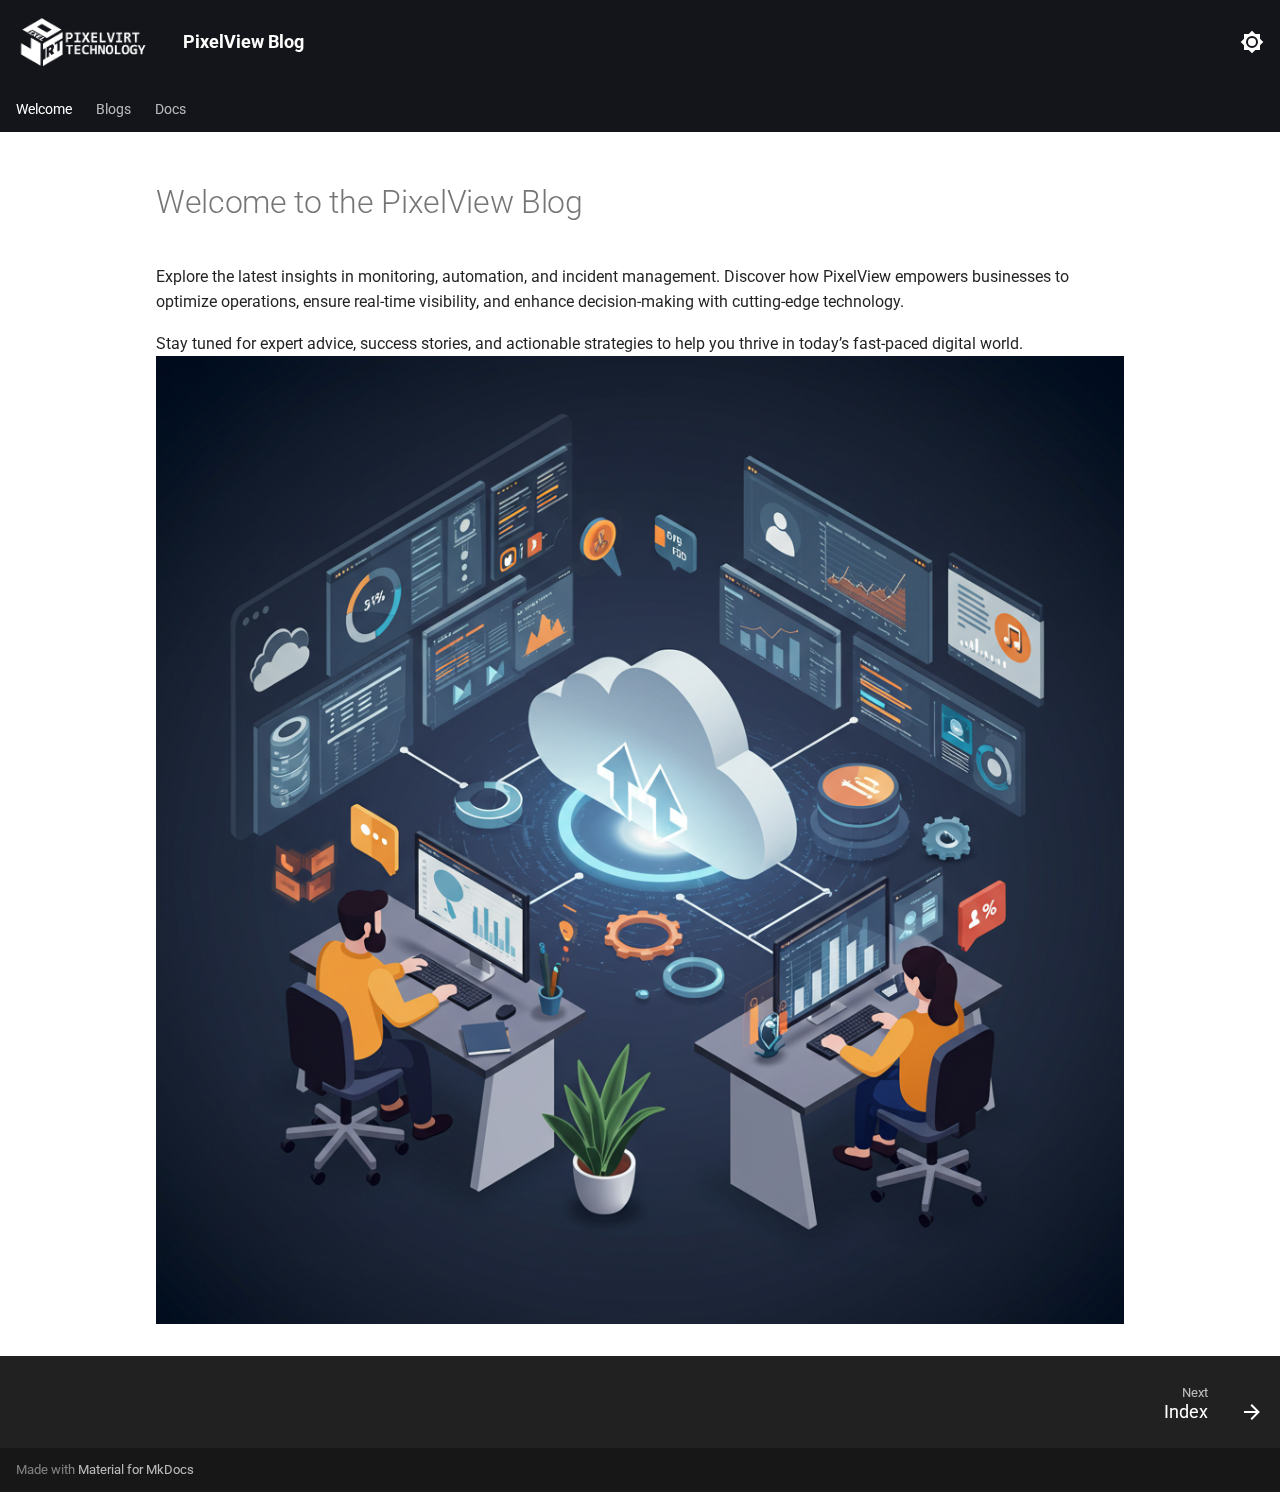
<file: index.html>
<!doctype html>
<html lang="en" class="no-js">
  <head>
    
      <meta charset="utf-8">
      <meta name="viewport" content="width=device-width,initial-scale=1">
      
      
      
        <link rel="canonical" href="https://blog.pixelvirt.com/">
      
      
      
        <link rel="next" href="blog/">
      
      
      <link rel="icon" href="images/favicon.ico">
      <meta name="generator" content="mkdocs-1.6.1, mkdocs-material-9.5.50">
    
    
      
        <title>PixelView Blog</title>
      
    
    
      <link rel="stylesheet" href="assets/stylesheets/main.a40c8224.min.css">
      
        
        <link rel="stylesheet" href="assets/stylesheets/palette.06af60db.min.css">
      
      


    
    
      
    
    
      
        
        
        <link rel="preconnect" href="https://fonts.gstatic.com" crossorigin>
        <link rel="stylesheet" href="https://fonts.googleapis.com/css?family=Roboto:300,300i,400,400i,700,700i%7CRoboto+Mono:400,400i,700,700i&display=fallback">
        <style>:root{--md-text-font:"Roboto";--md-code-font:"Roboto Mono"}</style>
      
    
    
      <link rel="stylesheet" href="stylesheets/extra.css">
    
    <script>__md_scope=new URL(".",location),__md_hash=e=>[...e].reduce(((e,_)=>(e<<5)-e+_.charCodeAt(0)),0),__md_get=(e,_=localStorage,t=__md_scope)=>JSON.parse(_.getItem(t.pathname+"."+e)),__md_set=(e,_,t=localStorage,a=__md_scope)=>{try{t.setItem(a.pathname+"."+e,JSON.stringify(_))}catch(e){}}</script>
    
      

    
    
    
  </head>
  
  
    
    
      
    
    
    
    
    <body dir="ltr" data-md-color-scheme="default" data-md-color-primary="black" data-md-color-accent="indigo">
  
    
    <input class="md-toggle" data-md-toggle="drawer" type="checkbox" id="__drawer" autocomplete="off">
    <input class="md-toggle" data-md-toggle="search" type="checkbox" id="__search" autocomplete="off">
    <label class="md-overlay" for="__drawer"></label>
    <div data-md-component="skip">
      
        
        <a href="#welcome-to-the-pixelview-blog" class="md-skip">
          Skip to content
        </a>
      
    </div>
    <div data-md-component="announce">
      
    </div>
    
    
      

<header class="md-header" data-md-component="header">
  <nav class="md-header__inner md-grid" aria-label="Header">
    <a href="." title="PixelView Blog" class="md-header__button md-logo" aria-label="PixelView Blog" data-md-component="logo">
      
  <img src="images/logo.png" alt="logo">

    </a>
    <label class="md-header__button md-icon" for="__drawer">
      
      <svg xmlns="http://www.w3.org/2000/svg" viewBox="0 0 24 24"><path d="M3 6h18v2H3zm0 5h18v2H3zm0 5h18v2H3z"/></svg>
    </label>
    <div class="md-header__title" data-md-component="header-title">
      <div class="md-header__ellipsis">
        <div class="md-header__topic">
          <span class="md-ellipsis">
            PixelView Blog
          </span>
        </div>
        <div class="md-header__topic" data-md-component="header-topic">
          <span class="md-ellipsis">
            
              Welcome
            
          </span>
        </div>
      </div>
    </div>
    
      
        <form class="md-header__option" data-md-component="palette">
  
    
    
    
    <input class="md-option" data-md-color-media="(prefers-color-scheme: light)" data-md-color-scheme="default" data-md-color-primary="black" data-md-color-accent="indigo"  aria-label="Switch to dark mode"  type="radio" name="__palette" id="__palette_0">
    
      <label class="md-header__button md-icon" title="Switch to dark mode" for="__palette_1" hidden>
        <svg xmlns="http://www.w3.org/2000/svg" viewBox="0 0 24 24"><path d="M12 8a4 4 0 0 0-4 4 4 4 0 0 0 4 4 4 4 0 0 0 4-4 4 4 0 0 0-4-4m0 10a6 6 0 0 1-6-6 6 6 0 0 1 6-6 6 6 0 0 1 6 6 6 6 0 0 1-6 6m8-9.31V4h-4.69L12 .69 8.69 4H4v4.69L.69 12 4 15.31V20h4.69L12 23.31 15.31 20H20v-4.69L23.31 12z"/></svg>
      </label>
    
  
    
    
    
    <input class="md-option" data-md-color-media="(prefers-color-scheme: dark)" data-md-color-scheme="slate" data-md-color-primary="black" data-md-color-accent="indigo"  aria-label="Switch to light mode"  type="radio" name="__palette" id="__palette_1">
    
      <label class="md-header__button md-icon" title="Switch to light mode" for="__palette_0" hidden>
        <svg xmlns="http://www.w3.org/2000/svg" viewBox="0 0 24 24"><path d="M12 18c-.89 0-1.74-.2-2.5-.55C11.56 16.5 13 14.42 13 12s-1.44-4.5-3.5-5.45C10.26 6.2 11.11 6 12 6a6 6 0 0 1 6 6 6 6 0 0 1-6 6m8-9.31V4h-4.69L12 .69 8.69 4H4v4.69L.69 12 4 15.31V20h4.69L12 23.31 15.31 20H20v-4.69L23.31 12z"/></svg>
      </label>
    
  
</form>
      
    
    
      <script>var palette=__md_get("__palette");if(palette&&palette.color){if("(prefers-color-scheme)"===palette.color.media){var media=matchMedia("(prefers-color-scheme: light)"),input=document.querySelector(media.matches?"[data-md-color-media='(prefers-color-scheme: light)']":"[data-md-color-media='(prefers-color-scheme: dark)']");palette.color.media=input.getAttribute("data-md-color-media"),palette.color.scheme=input.getAttribute("data-md-color-scheme"),palette.color.primary=input.getAttribute("data-md-color-primary"),palette.color.accent=input.getAttribute("data-md-color-accent")}for(var[key,value]of Object.entries(palette.color))document.body.setAttribute("data-md-color-"+key,value)}</script>
    
    
    
    
  </nav>
  
</header>
    
    <div class="md-container" data-md-component="container">
      
      
        
          
            
<nav class="md-tabs" aria-label="Tabs" data-md-component="tabs">
  <div class="md-grid">
    <ul class="md-tabs__list">
      
        
  
  
    
  
  
    <li class="md-tabs__item md-tabs__item--active">
      <a href="." class="md-tabs__link">
        
  
    
  
  Welcome

      </a>
    </li>
  

      
        
  
  
  
    
    
      
  
  
  
    
    
      <li class="md-tabs__item">
        <a href="blog/" class="md-tabs__link">
          
  
    
  
  Blogs

        </a>
      </li>
    
  

    
  

      
        
  
  
  
    <li class="md-tabs__item">
      <a href="https://docs.pixelvirt.com" class="md-tabs__link">
        
  
    
  
  Docs

      </a>
    </li>
  

      
    </ul>
  </div>
</nav>
          
        
      
      <main class="md-main" data-md-component="main">
        <div class="md-main__inner md-grid">
          
            
              
                
              
              <div class="md-sidebar md-sidebar--primary" data-md-component="sidebar" data-md-type="navigation" hidden>
                <div class="md-sidebar__scrollwrap">
                  <div class="md-sidebar__inner">
                    


  


<nav class="md-nav md-nav--primary md-nav--lifted" aria-label="Navigation" data-md-level="0">
  <label class="md-nav__title" for="__drawer">
    <a href="." title="PixelView Blog" class="md-nav__button md-logo" aria-label="PixelView Blog" data-md-component="logo">
      
  <img src="images/logo.png" alt="logo">

    </a>
    PixelView Blog
  </label>
  
  <ul class="md-nav__list" data-md-scrollfix>
    
      
      
  
  
    
  
  
  
    <li class="md-nav__item md-nav__item--active">
      
      <input class="md-nav__toggle md-toggle" type="checkbox" id="__toc">
      
      
        
      
      
      <a href="." class="md-nav__link md-nav__link--active">
        
  
  <span class="md-ellipsis">
    Welcome
  </span>
  

      </a>
      
    </li>
  

    
      
      
  
  
  
  
    
    
      
        
      
    
    
      
      
        
      
    
    
      
        
        
      
    
    <li class="md-nav__item md-nav__item--pruned md-nav__item--nested">
      
        
  
  
    
  
  
    <a href="blog/" class="md-nav__link">
      
  
  <span class="md-ellipsis">
    Blogs
  </span>
  

      
        <span class="md-nav__icon md-icon"></span>
      
    </a>
  

  

      
    </li>
  

    
      
      
  
  
  
  
    <li class="md-nav__item">
      <a href="https://docs.pixelvirt.com" class="md-nav__link">
        
  
  <span class="md-ellipsis">
    Docs
  </span>
  

      </a>
    </li>
  

    
  </ul>
</nav>
                  </div>
                </div>
              </div>
            
            
              
                
              
              <div class="md-sidebar md-sidebar--secondary" data-md-component="sidebar" data-md-type="toc" hidden>
                <div class="md-sidebar__scrollwrap">
                  <div class="md-sidebar__inner">
                    

<nav class="md-nav md-nav--secondary" aria-label="Table of contents">
  
  
  
    
  
  
</nav>
                  </div>
                </div>
              </div>
            
          
          
            <div class="md-content" data-md-component="content">
              <article class="md-content__inner md-typeset">
                
                  


<h1 id="welcome-to-the-pixelview-blog">Welcome to the PixelView Blog</h1>
<p>Explore the latest insights in monitoring, automation, and incident management. Discover how PixelView empowers businesses to optimize operations, ensure real-time visibility, and enhance decision-making with cutting-edge technology.</p>
<p>Stay tuned for expert advice, success stories, and actionable strategies to help you thrive in today’s fast-paced digital world.
<img alt="Pixelview Dashboard" src="/images/pixelview.png" /></p>







  
  




  



                
              </article>
            </div>
          
          
<script>var target=document.getElementById(location.hash.slice(1));target&&target.name&&(target.checked=target.name.startsWith("__tabbed_"))</script>
        </div>
        
          <button type="button" class="md-top md-icon" data-md-component="top" hidden>
  
  <svg xmlns="http://www.w3.org/2000/svg" viewBox="0 0 24 24"><path d="M13 20h-2V8l-5.5 5.5-1.42-1.42L12 4.16l7.92 7.92-1.42 1.42L13 8z"/></svg>
  Back to top
</button>
        
      </main>
      
        <footer class="md-footer">
  
    
      
        
      
      <nav class="md-footer__inner md-grid" aria-label="Footer" >
        
        
          
          <a href="blog/" class="md-footer__link md-footer__link--next" aria-label="Next: Index">
            <div class="md-footer__title">
              <span class="md-footer__direction">
                Next
              </span>
              <div class="md-ellipsis">
                Index
              </div>
            </div>
            <div class="md-footer__button md-icon">
              
              <svg xmlns="http://www.w3.org/2000/svg" viewBox="0 0 24 24"><path d="M4 11v2h12l-5.5 5.5 1.42 1.42L19.84 12l-7.92-7.92L10.5 5.5 16 11z"/></svg>
            </div>
          </a>
        
      </nav>
    
  
  <div class="md-footer-meta md-typeset">
    <div class="md-footer-meta__inner md-grid">
      <div class="md-copyright">
  
  
    Made with
    <a href="https://squidfunk.github.io/mkdocs-material/" target="_blank" rel="noopener">
      Material for MkDocs
    </a>
  
</div>
      
    </div>
  </div>
</footer>
      
    </div>
    <div class="md-dialog" data-md-component="dialog">
      <div class="md-dialog__inner md-typeset"></div>
    </div>
    
      <div class="md-progress" data-md-component="progress" role="progressbar"></div>
    
    
    <script id="__config" type="application/json">{"base": ".", "features": ["announce.dismiss", "header.autohide", "content.action.edit", "content.action.view", "content.code.annotate", "content.code.copy", "content.tooltips", "navigation.footer", "navigation.indexes", "navigation.instant", "navigation.instant.progress", "navigation.instant.preview", "navigation.prune", "navigation.path", "navigation.sections", "navigation.tabs", "navigation.top", "navigation.tracking", "search.highlight", "search.share", "search.suggest", "toc.follow"], "search": "assets/javascripts/workers/search.f8cc74c7.min.js", "translations": {"clipboard.copied": "Copied to clipboard", "clipboard.copy": "Copy to clipboard", "search.result.more.one": "1 more on this page", "search.result.more.other": "# more on this page", "search.result.none": "No matching documents", "search.result.one": "1 matching document", "search.result.other": "# matching documents", "search.result.placeholder": "Type to start searching", "search.result.term.missing": "Missing", "select.version": "Select version"}}</script>
    
    
      <script src="assets/javascripts/bundle.60a45f97.min.js"></script>
      
    
  </body>
</html>
</file>
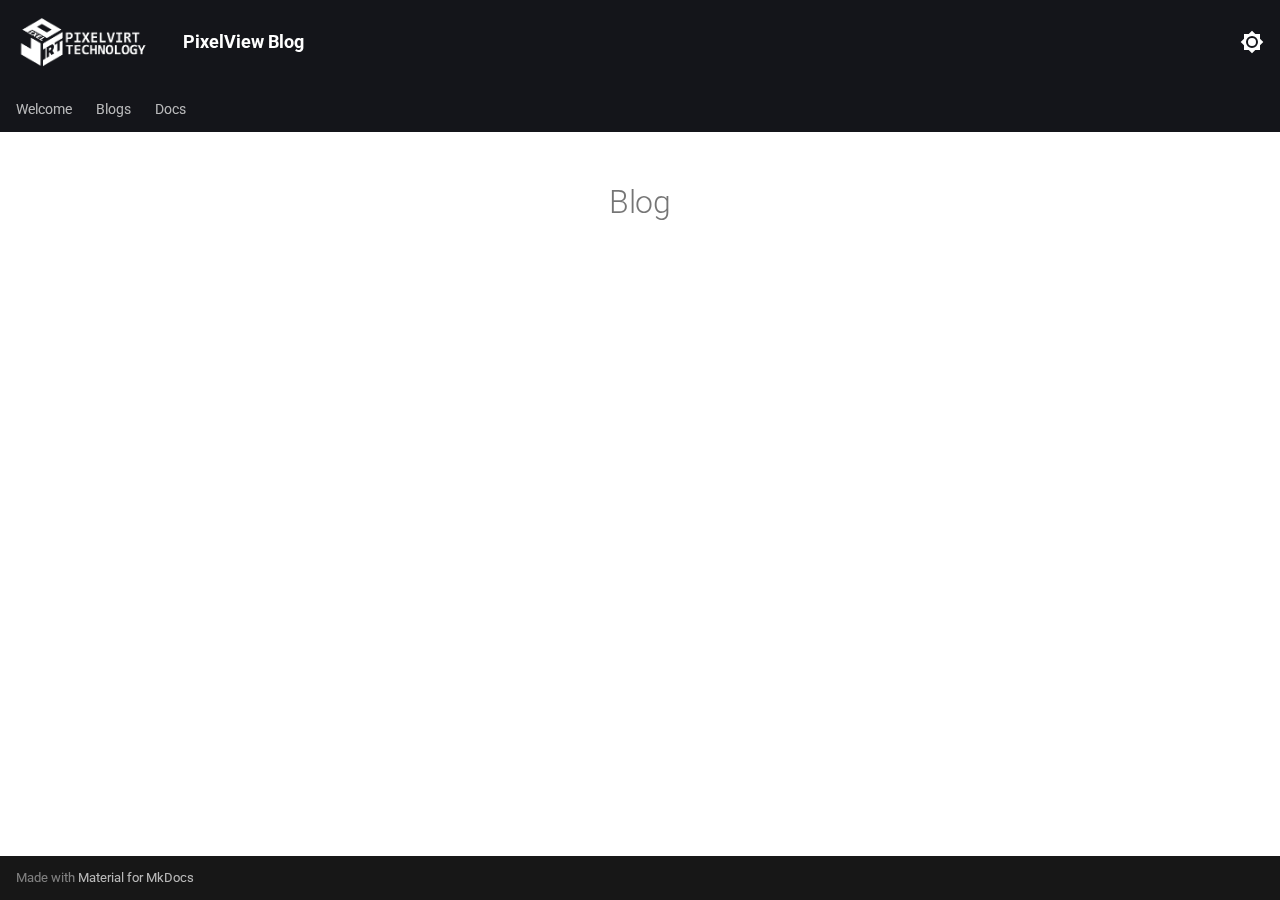
<file: posts/index.html>
<!doctype html>
<html lang="en" class="no-js">
  <head>
    
      <meta charset="utf-8">
      <meta name="viewport" content="width=device-width,initial-scale=1">
      
      
      
        <link rel="canonical" href="https://blog.pixelvirt.com/posts/">
      
      
      
      
      <link rel="icon" href="../images/favicon.ico">
      <meta name="generator" content="mkdocs-1.6.1, mkdocs-material-9.5.50">
    
    
      
        <title>Blog - PixelView Blog</title>
      
    
    
      <link rel="stylesheet" href="../assets/stylesheets/main.a40c8224.min.css">
      
        
        <link rel="stylesheet" href="../assets/stylesheets/palette.06af60db.min.css">
      
      


    
    
      
    
    
      
        
        
        <link rel="preconnect" href="https://fonts.gstatic.com" crossorigin>
        <link rel="stylesheet" href="https://fonts.googleapis.com/css?family=Roboto:300,300i,400,400i,700,700i%7CRoboto+Mono:400,400i,700,700i&display=fallback">
        <style>:root{--md-text-font:"Roboto";--md-code-font:"Roboto Mono"}</style>
      
    
    
      <link rel="stylesheet" href="../stylesheets/extra.css">
    
    <script>__md_scope=new URL("..",location),__md_hash=e=>[...e].reduce(((e,_)=>(e<<5)-e+_.charCodeAt(0)),0),__md_get=(e,_=localStorage,t=__md_scope)=>JSON.parse(_.getItem(t.pathname+"."+e)),__md_set=(e,_,t=localStorage,a=__md_scope)=>{try{t.setItem(a.pathname+"."+e,JSON.stringify(_))}catch(e){}}</script>
    
      

    
    
    
  </head>
  
  
    
    
      
    
    
    
    
    <body dir="ltr" data-md-color-scheme="default" data-md-color-primary="black" data-md-color-accent="indigo">
  
    
    <input class="md-toggle" data-md-toggle="drawer" type="checkbox" id="__drawer" autocomplete="off">
    <input class="md-toggle" data-md-toggle="search" type="checkbox" id="__search" autocomplete="off">
    <label class="md-overlay" for="__drawer"></label>
    <div data-md-component="skip">
      
        
        <a href="#blog" class="md-skip">
          Skip to content
        </a>
      
    </div>
    <div data-md-component="announce">
      
    </div>
    
    
      

<header class="md-header" data-md-component="header">
  <nav class="md-header__inner md-grid" aria-label="Header">
    <a href=".." title="PixelView Blog" class="md-header__button md-logo" aria-label="PixelView Blog" data-md-component="logo">
      
  <img src="../images/logo.png" alt="logo">

    </a>
    <label class="md-header__button md-icon" for="__drawer">
      
      <svg xmlns="http://www.w3.org/2000/svg" viewBox="0 0 24 24"><path d="M3 6h18v2H3zm0 5h18v2H3zm0 5h18v2H3z"/></svg>
    </label>
    <div class="md-header__title" data-md-component="header-title">
      <div class="md-header__ellipsis">
        <div class="md-header__topic">
          <span class="md-ellipsis">
            PixelView Blog
          </span>
        </div>
        <div class="md-header__topic" data-md-component="header-topic">
          <span class="md-ellipsis">
            
              Blog
            
          </span>
        </div>
      </div>
    </div>
    
      
        <form class="md-header__option" data-md-component="palette">
  
    
    
    
    <input class="md-option" data-md-color-media="(prefers-color-scheme: light)" data-md-color-scheme="default" data-md-color-primary="black" data-md-color-accent="indigo"  aria-label="Switch to dark mode"  type="radio" name="__palette" id="__palette_0">
    
      <label class="md-header__button md-icon" title="Switch to dark mode" for="__palette_1" hidden>
        <svg xmlns="http://www.w3.org/2000/svg" viewBox="0 0 24 24"><path d="M12 8a4 4 0 0 0-4 4 4 4 0 0 0 4 4 4 4 0 0 0 4-4 4 4 0 0 0-4-4m0 10a6 6 0 0 1-6-6 6 6 0 0 1 6-6 6 6 0 0 1 6 6 6 6 0 0 1-6 6m8-9.31V4h-4.69L12 .69 8.69 4H4v4.69L.69 12 4 15.31V20h4.69L12 23.31 15.31 20H20v-4.69L23.31 12z"/></svg>
      </label>
    
  
    
    
    
    <input class="md-option" data-md-color-media="(prefers-color-scheme: dark)" data-md-color-scheme="slate" data-md-color-primary="black" data-md-color-accent="indigo"  aria-label="Switch to light mode"  type="radio" name="__palette" id="__palette_1">
    
      <label class="md-header__button md-icon" title="Switch to light mode" for="__palette_0" hidden>
        <svg xmlns="http://www.w3.org/2000/svg" viewBox="0 0 24 24"><path d="M12 18c-.89 0-1.74-.2-2.5-.55C11.56 16.5 13 14.42 13 12s-1.44-4.5-3.5-5.45C10.26 6.2 11.11 6 12 6a6 6 0 0 1 6 6 6 6 0 0 1-6 6m8-9.31V4h-4.69L12 .69 8.69 4H4v4.69L.69 12 4 15.31V20h4.69L12 23.31 15.31 20H20v-4.69L23.31 12z"/></svg>
      </label>
    
  
</form>
      
    
    
      <script>var palette=__md_get("__palette");if(palette&&palette.color){if("(prefers-color-scheme)"===palette.color.media){var media=matchMedia("(prefers-color-scheme: light)"),input=document.querySelector(media.matches?"[data-md-color-media='(prefers-color-scheme: light)']":"[data-md-color-media='(prefers-color-scheme: dark)']");palette.color.media=input.getAttribute("data-md-color-media"),palette.color.scheme=input.getAttribute("data-md-color-scheme"),palette.color.primary=input.getAttribute("data-md-color-primary"),palette.color.accent=input.getAttribute("data-md-color-accent")}for(var[key,value]of Object.entries(palette.color))document.body.setAttribute("data-md-color-"+key,value)}</script>
    
    
    
    
  </nav>
  
</header>
    
    <div class="md-container" data-md-component="container">
      
      
        
          
            
<nav class="md-tabs" aria-label="Tabs" data-md-component="tabs">
  <div class="md-grid">
    <ul class="md-tabs__list">
      
        
  
  
  
    <li class="md-tabs__item">
      <a href=".." class="md-tabs__link">
        
  
    
  
  Welcome

      </a>
    </li>
  

      
        
  
  
  
    
    
      
  
  
  
    
    
      <li class="md-tabs__item">
        <a href="../blog/" class="md-tabs__link">
          
  
    
  
  Blogs

        </a>
      </li>
    
  

    
  

      
        
  
  
  
    <li class="md-tabs__item">
      <a href="https://docs.pixelvirt.com" class="md-tabs__link">
        
  
    
  
  Docs

      </a>
    </li>
  

      
    </ul>
  </div>
</nav>
          
        
      
      <main class="md-main" data-md-component="main">
        <div class="md-main__inner md-grid">
          
            
              
              <div class="md-sidebar md-sidebar--primary" data-md-component="sidebar" data-md-type="navigation" >
                <div class="md-sidebar__scrollwrap">
                  <div class="md-sidebar__inner">
                    


  


<nav class="md-nav md-nav--primary md-nav--lifted" aria-label="Navigation" data-md-level="0">
  <label class="md-nav__title" for="__drawer">
    <a href=".." title="PixelView Blog" class="md-nav__button md-logo" aria-label="PixelView Blog" data-md-component="logo">
      
  <img src="../images/logo.png" alt="logo">

    </a>
    PixelView Blog
  </label>
  
  <ul class="md-nav__list" data-md-scrollfix>
    
      
      
  
  
  
  
    <li class="md-nav__item">
      <a href=".." class="md-nav__link">
        
  
  <span class="md-ellipsis">
    Welcome
  </span>
  

      </a>
    </li>
  

    
      
      
  
  
  
  
    
    
      
        
      
    
    
      
      
        
      
    
    
      
        
        
      
    
    <li class="md-nav__item md-nav__item--pruned md-nav__item--nested">
      
        
  
  
    
  
  
    <a href="../blog/" class="md-nav__link">
      
  
  <span class="md-ellipsis">
    Blogs
  </span>
  

      
        <span class="md-nav__icon md-icon"></span>
      
    </a>
  

  

      
    </li>
  

    
      
      
  
  
  
  
    <li class="md-nav__item">
      <a href="https://docs.pixelvirt.com" class="md-nav__link">
        
  
  <span class="md-ellipsis">
    Docs
  </span>
  

      </a>
    </li>
  

    
  </ul>
</nav>
                  </div>
                </div>
              </div>
            
            
              
              <div class="md-sidebar md-sidebar--secondary" data-md-component="sidebar" data-md-type="toc" >
                <div class="md-sidebar__scrollwrap">
                  <div class="md-sidebar__inner">
                    

<nav class="md-nav md-nav--secondary" aria-label="Table of contents">
  
  
  
    
  
  
</nav>
                  </div>
                </div>
              </div>
            
          
          
            <div class="md-content" data-md-component="content">
              <article class="md-content__inner md-typeset">
                
                  


<h1 id="blog">Blog</h1>












                
              </article>
            </div>
          
          
<script>var target=document.getElementById(location.hash.slice(1));target&&target.name&&(target.checked=target.name.startsWith("__tabbed_"))</script>
        </div>
        
          <button type="button" class="md-top md-icon" data-md-component="top" hidden>
  
  <svg xmlns="http://www.w3.org/2000/svg" viewBox="0 0 24 24"><path d="M13 20h-2V8l-5.5 5.5-1.42-1.42L12 4.16l7.92 7.92-1.42 1.42L13 8z"/></svg>
  Back to top
</button>
        
      </main>
      
        <footer class="md-footer">
  
    
  
  <div class="md-footer-meta md-typeset">
    <div class="md-footer-meta__inner md-grid">
      <div class="md-copyright">
  
  
    Made with
    <a href="https://squidfunk.github.io/mkdocs-material/" target="_blank" rel="noopener">
      Material for MkDocs
    </a>
  
</div>
      
    </div>
  </div>
</footer>
      
    </div>
    <div class="md-dialog" data-md-component="dialog">
      <div class="md-dialog__inner md-typeset"></div>
    </div>
    
      <div class="md-progress" data-md-component="progress" role="progressbar"></div>
    
    
    <script id="__config" type="application/json">{"base": "..", "features": ["announce.dismiss", "header.autohide", "content.action.edit", "content.action.view", "content.code.annotate", "content.code.copy", "content.tooltips", "navigation.footer", "navigation.indexes", "navigation.instant", "navigation.instant.progress", "navigation.instant.preview", "navigation.prune", "navigation.path", "navigation.sections", "navigation.tabs", "navigation.top", "navigation.tracking", "search.highlight", "search.share", "search.suggest", "toc.follow"], "search": "../assets/javascripts/workers/search.f8cc74c7.min.js", "translations": {"clipboard.copied": "Copied to clipboard", "clipboard.copy": "Copy to clipboard", "search.result.more.one": "1 more on this page", "search.result.more.other": "# more on this page", "search.result.none": "No matching documents", "search.result.one": "1 matching document", "search.result.other": "# matching documents", "search.result.placeholder": "Type to start searching", "search.result.term.missing": "Missing", "select.version": "Select version"}}</script>
    
    
      <script src="../assets/javascripts/bundle.60a45f97.min.js"></script>
      
    
  </body>
</html>
</file>
<file: stylesheets/extra.css>
.adr_header {
    display: grid;
    grid-template-columns: fit-content(30%) auto;
    width: 100%;
    font-size: 0.7rem;
}

.adr_header>dd {
    margin: 0 !important;
    padding: 0.1rem 0.3rem 0.1rem;
}

.adr_header>dt {
    font-weight: bold;
}

.c-pill {
    align-items: center;
    font-family: "Open Sans", Arial, Verdana, sans-serif;
    font-weight: bold;
    font-size: 14px;
    height: 100%;
    white-space: nowrap;
    width: auto;
    position: relative;
    border-radius: 100px;
    line-height: 1 !important;
    overflow: hidden;
    padding: 0px 12px 0px 20px;
    text-overflow: ellipsis;
    line-height: 1.25rem;
    color: #595959;
    word-break: break-word;
    &:before {
        border-radius: 50%;
        content: '';
        height: 10px;
        left: 6px;
        margin-top: -5px;
        position: absolute;
        top: 50%;
        width: 10px;
    }
}

.c-pill-draft {
    background: #a3a3a3;
}

.c-pill-draft:before {
    background: #505050;
}

.c-pill-proposed {
    background: #b6d8ff;
}

.c-pill-proposed:before {
    background: #0077ff;
}

.c-pill-accepted {
    background: #b4eda0;
}

.c-pill-accepted:before {
    background: #6BC167;
}

.c-pill-rejected {
    background: #ffd5d1;
}

.c-pill-rejected:before {
    background: #ff4436;
}

.c-pill-superseded {
    background: #ffebb6;
}

.c-pill-superseded:before {
    background: #ffc400;
}

.adr_header .md-tag {
    display: inline !important;

}

.adr_header .md-tags {
    margin-bottom: 0% !important;
    margin-top: unset !important;
}

.md-grid {
    max-width: 100%;
    flex-grow: 1
}

.md-main__inner {
    display: flex;
    height: 100%;
    margin-top: 1.5rem
}

.md-content {
    flex-grow: 1;
    min-width: 0;
    max-width: 1000px;
}

.md-main {
    flex-grow: 1;
    margin-left: auto;
    margin-right: auto
}

@media screen {
    [data-md-color-scheme=slate] {
        --md-default-fg-color: hsla(var(--md-hue),15%,90%,0.82);
        --md-default-fg-color--light: hsla(var(--md-hue),15%,90%,0.56);
        --md-default-fg-color--lighter: hsla(var(--md-hue),15%,90%,0.32);
        --md-default-fg-color--lightest: hsla(var(--md-hue),15%,90%,0.12);
        --md-default-bg-color: #030617 !important;
        --md-default-bg-color--light: hsla(var(--md-hue),15%,14%,0.54);
        --md-default-bg-color--lighter: hsla(var(--md-hue),15%,14%,0.26);
        --md-default-bg-color--lightest: hsla(var(--md-hue),15%,14%,0.07);
        --md-code-fg-color: hsla(var(--md-hue),18%,86%,0.82);
        --md-code-bg-color: hsla(var(--md-hue),15%,18%,1);
        --md-code-hl-color: #2977ff;
        --md-code-hl-color--light: #2977ff1a;
        --md-code-hl-number-color: #e6695b;
        --md-code-hl-special-color: #f06090;
        --md-code-hl-function-color: #c973d9;
        --md-code-hl-constant-color: #9383e2;
        --md-code-hl-keyword-color: #6791e0;
        --md-code-hl-string-color: #2fb170;
        --md-code-hl-name-color: var(--md-code-fg-color);
        --md-code-hl-operator-color: var(--md-default-fg-color--light);
        --md-code-hl-punctuation-color: var(--md-default-fg-color--light);
        --md-code-hl-comment-color: var(--md-default-fg-color--light);
        --md-code-hl-generic-color: var(--md-default-fg-color--light);
        --md-code-hl-variable-color: var(--md-default-fg-color--light);
        --md-typeset-color: var(--md-default-fg-color);
        --md-typeset-a-color: #26de81;
        --md-typeset-kbd-color: hsla(var(--md-hue),15%,90%,0.12);
        --md-typeset-kbd-accent-color: hsla(var(--md-hue),15%,90%,0.2);
        --md-typeset-kbd-border-color: hsla(var(--md-hue),15%,14%,1);
        --md-typeset-mark-color: #4287ff4d;
        --md-typeset-table-color: hsla(var(--md-hue),15%,95%,0.12);
        --md-typeset-table-color--light: hsla(var(--md-hue),15%,95%,0.035);
        --md-admonition-fg-color: var(--md-default-fg-color);
        --md-admonition-bg-color: var(--md-default-bg-color);
        --md-footer-bg-color: hsla(var(--md-hue),15%,10%,0.87);
        --md-footer-bg-color--dark: hsla(var(--md-hue),15%,8%,1);
        --md-shadow-z1: 0 0.2rem 0.5rem #0000000d,0 0 0.05rem #0000001a;
        --md-shadow-z2: 0 0.2rem 0.5rem #00000040,0 0 0.05rem #00000040;
        --md-shadow-z3: 0 0.2rem 0.5rem #0006,0 0 0.05rem #00000059;
        color-scheme: dark
    }

    [data-md-color-scheme=rxt] img[src$="#gh-light-mode-only"],[data-md-color-scheme=rxt] img[src$="#only-light"] {
        display: none
    }

    [data-md-color-scheme=rxt][data-md-color-primary=pink] {
        --md-typeset-a-color: #20bf6b
    }

    [data-md-color-scheme=rxt][data-md-color-primary=pink] {
        --md-typeset-a-color: #ed5487
    }

    [data-md-color-scheme=rxt][data-md-color-primary=purple] {
        --md-typeset-a-color: #c46fd3
    }

    [data-md-color-scheme=rxt][data-md-color-primary=deep-purple] {
        --md-typeset-a-color: #a47bea
    }

    [data-md-color-scheme=rxt][data-md-color-primary=indigo] {
        --md-typeset-a-color: #5488e8
    }

    [data-md-color-scheme=rxt][data-md-color-primary=teal] {
        --md-typeset-a-color: #00ccb8
    }

    [data-md-color-scheme=rxt][data-md-color-primary=green] {
        --md-typeset-a-color: #71c174
    }

    [data-md-color-scheme=rxt][data-md-color-primary=deep-orange] {
        --md-typeset-a-color: #ff764d
    }

    [data-md-color-scheme=rxt][data-md-color-primary=brown] {
        --md-typeset-a-color: #c1775c
    }

    [data-md-color-scheme=rxt][data-md-color-primary=black],[data-md-color-scheme=rxt][data-md-color-primary=blue-grey],[data-md-color-scheme=rxt][data-md-color-primary=grey],[data-md-color-scheme=rxt][data-md-color-primary=white] {
        --md-typeset-a-color: #20bf6b
    }

    [data-md-color-switching] *,[data-md-color-switching] :after,[data-md-color-switching] :before {
        transition-duration: 0ms!important
    }

    .md-typeset a {
        color: #20bf6b;
        word-break: break-word
    }

    .md-nav--primary .md-nav__item--active>.md-nav__link {
        color: #20bf6b;
    }

    .md-nav__item .md-nav__link--active,.md-nav__item .md-nav__link--active code {
        color: #26de81;
    }
}

[data-md-color-accent=red] {
    --md-accent-fg-color: #20bf6b;
    --md-accent-fg-color--transparent: #ff19471a;
    --md-accent-bg-color: #fff;
    --md-accent-bg-color--light: #ffffffb3
}

.md-header__button img{
    height: 3rem !important;
    width: auto;
}
</file>
<file: assets/stylesheets/main.a40c8224.min.css>
@charset "UTF-8";html{-webkit-text-size-adjust:none;-moz-text-size-adjust:none;text-size-adjust:none;box-sizing:border-box}*,:after,:before{box-sizing:inherit}@media (prefers-reduced-motion){*,:after,:before{transition:none!important}}body{margin:0}a,button,input,label{-webkit-tap-highlight-color:transparent}a{color:inherit;text-decoration:none}hr{border:0;box-sizing:initial;display:block;height:.05rem;overflow:visible;padding:0}small{font-size:80%}sub,sup{line-height:1em}img{border-style:none}table{border-collapse:initial;border-spacing:0}td,th{font-weight:400;vertical-align:top}button{background:#0000;border:0;font-family:inherit;font-size:inherit;margin:0;padding:0}input{border:0;outline:none}:root{--md-primary-fg-color:#4051b5;--md-primary-fg-color--light:#5d6cc0;--md-primary-fg-color--dark:#303fa1;--md-primary-bg-color:#fff;--md-primary-bg-color--light:#ffffffb3;--md-accent-fg-color:#526cfe;--md-accent-fg-color--transparent:#526cfe1a;--md-accent-bg-color:#fff;--md-accent-bg-color--light:#ffffffb3}[data-md-color-scheme=default]{color-scheme:light}[data-md-color-scheme=default] img[src$="#gh-dark-mode-only"],[data-md-color-scheme=default] img[src$="#only-dark"]{display:none}:root,[data-md-color-scheme=default]{--md-hue:225deg;--md-default-fg-color:#000000de;--md-default-fg-color--light:#0000008a;--md-default-fg-color--lighter:#00000052;--md-default-fg-color--lightest:#00000012;--md-default-bg-color:#fff;--md-default-bg-color--light:#ffffffb3;--md-default-bg-color--lighter:#ffffff4d;--md-default-bg-color--lightest:#ffffff1f;--md-code-fg-color:#36464e;--md-code-bg-color:#f5f5f5;--md-code-hl-color:#4287ff;--md-code-hl-color--light:#4287ff1a;--md-code-hl-number-color:#d52a2a;--md-code-hl-special-color:#db1457;--md-code-hl-function-color:#a846b9;--md-code-hl-constant-color:#6e59d9;--md-code-hl-keyword-color:#3f6ec6;--md-code-hl-string-color:#1c7d4d;--md-code-hl-name-color:var(--md-code-fg-color);--md-code-hl-operator-color:var(--md-default-fg-color--light);--md-code-hl-punctuation-color:var(--md-default-fg-color--light);--md-code-hl-comment-color:var(--md-default-fg-color--light);--md-code-hl-generic-color:var(--md-default-fg-color--light);--md-code-hl-variable-color:var(--md-default-fg-color--light);--md-typeset-color:var(--md-default-fg-color);--md-typeset-a-color:var(--md-primary-fg-color);--md-typeset-del-color:#f5503d26;--md-typeset-ins-color:#0bd57026;--md-typeset-kbd-color:#fafafa;--md-typeset-kbd-accent-color:#fff;--md-typeset-kbd-border-color:#b8b8b8;--md-typeset-mark-color:#ffff0080;--md-typeset-table-color:#0000001f;--md-typeset-table-color--light:rgba(0,0,0,.035);--md-admonition-fg-color:var(--md-default-fg-color);--md-admonition-bg-color:var(--md-default-bg-color);--md-warning-fg-color:#000000de;--md-warning-bg-color:#ff9;--md-footer-fg-color:#fff;--md-footer-fg-color--light:#ffffffb3;--md-footer-fg-color--lighter:#ffffff73;--md-footer-bg-color:#000000de;--md-footer-bg-color--dark:#00000052;--md-shadow-z1:0 0.2rem 0.5rem #0000000d,0 0 0.05rem #0000001a;--md-shadow-z2:0 0.2rem 0.5rem #0000001a,0 0 0.05rem #00000040;--md-shadow-z3:0 0.2rem 0.5rem #0003,0 0 0.05rem #00000059}.md-icon svg{fill:currentcolor;display:block;height:1.2rem;width:1.2rem}body{-webkit-font-smoothing:antialiased;-moz-osx-font-smoothing:grayscale;--md-text-font-family:var(--md-text-font,_),-apple-system,BlinkMacSystemFont,Helvetica,Arial,sans-serif;--md-code-font-family:var(--md-code-font,_),SFMono-Regular,Consolas,Menlo,monospace}aside,body,input{font-feature-settings:"kern","liga";color:var(--md-typeset-color);font-family:var(--md-text-font-family)}code,kbd,pre{font-feature-settings:"kern";font-family:var(--md-code-font-family)}:root{--md-typeset-table-sort-icon:url('data:image/svg+xml;charset=utf-8,<svg xmlns="http://www.w3.org/2000/svg" viewBox="0 0 24 24"><path d="m18 21-4-4h3V7h-3l4-4 4 4h-3v10h3M2 19v-2h10v2M2 13v-2h7v2M2 7V5h4v2z"/></svg>');--md-typeset-table-sort-icon--asc:url('data:image/svg+xml;charset=utf-8,<svg xmlns="http://www.w3.org/2000/svg" viewBox="0 0 24 24"><path d="M19 17h3l-4 4-4-4h3V3h2M2 17h10v2H2M6 5v2H2V5m0 6h7v2H2z"/></svg>');--md-typeset-table-sort-icon--desc:url('data:image/svg+xml;charset=utf-8,<svg xmlns="http://www.w3.org/2000/svg" viewBox="0 0 24 24"><path d="M19 7h3l-4-4-4 4h3v14h2M2 17h10v2H2M6 5v2H2V5m0 6h7v2H2z"/></svg>')}.md-typeset{-webkit-print-color-adjust:exact;color-adjust:exact;font-size:.8rem;line-height:1.6}@media print{.md-typeset{font-size:.68rem}}.md-typeset blockquote,.md-typeset dl,.md-typeset figure,.md-typeset ol,.md-typeset pre,.md-typeset ul{margin-bottom:1em;margin-top:1em}.md-typeset h1{color:var(--md-default-fg-color--light);font-size:2em;line-height:1.3;margin:0 0 1.25em}.md-typeset h1,.md-typeset h2{font-weight:300;letter-spacing:-.01em}.md-typeset h2{font-size:1.5625em;line-height:1.4;margin:1.6em 0 .64em}.md-typeset h3{font-size:1.25em;font-weight:400;letter-spacing:-.01em;line-height:1.5;margin:1.6em 0 .8em}.md-typeset h2+h3{margin-top:.8em}.md-typeset h4{font-weight:700;letter-spacing:-.01em;margin:1em 0}.md-typeset h5,.md-typeset h6{color:var(--md-default-fg-color--light);font-size:.8em;font-weight:700;letter-spacing:-.01em;margin:1.25em 0}.md-typeset h5{text-transform:uppercase}.md-typeset h5 code{text-transform:none}.md-typeset hr{border-bottom:.05rem solid var(--md-default-fg-color--lightest);display:flow-root;margin:1.5em 0}.md-typeset a{color:var(--md-typeset-a-color);word-break:break-word}.md-typeset a,.md-typeset a:before{transition:color 125ms}.md-typeset a:focus,.md-typeset a:hover{color:var(--md-accent-fg-color)}.md-typeset a:focus code,.md-typeset a:hover code{background-color:var(--md-accent-fg-color--transparent)}.md-typeset a code{color:currentcolor;transition:background-color 125ms}.md-typeset a.focus-visible{outline-color:var(--md-accent-fg-color);outline-offset:.2rem}.md-typeset code,.md-typeset kbd,.md-typeset pre{color:var(--md-code-fg-color);direction:ltr;font-variant-ligatures:none}@media print{.md-typeset code,.md-typeset kbd,.md-typeset pre{white-space:pre-wrap}}.md-typeset code{background-color:var(--md-code-bg-color);border-radius:.1rem;-webkit-box-decoration-break:clone;box-decoration-break:clone;font-size:.85em;padding:0 .2941176471em;word-break:break-word}.md-typeset code:not(.focus-visible){-webkit-tap-highlight-color:transparent;outline:none}.md-typeset pre{display:flow-root;line-height:1.4;position:relative}.md-typeset pre>code{-webkit-box-decoration-break:slice;box-decoration-break:slice;box-shadow:none;display:block;margin:0;outline-color:var(--md-accent-fg-color);overflow:auto;padding:.7720588235em 1.1764705882em;scrollbar-color:var(--md-default-fg-color--lighter) #0000;scrollbar-width:thin;touch-action:auto;word-break:normal}.md-typeset pre>code:hover{scrollbar-color:var(--md-accent-fg-color) #0000}.md-typeset pre>code::-webkit-scrollbar{height:.2rem;width:.2rem}.md-typeset pre>code::-webkit-scrollbar-thumb{background-color:var(--md-default-fg-color--lighter)}.md-typeset pre>code::-webkit-scrollbar-thumb:hover{background-color:var(--md-accent-fg-color)}.md-typeset kbd{background-color:var(--md-typeset-kbd-color);border-radius:.1rem;box-shadow:0 .1rem 0 .05rem var(--md-typeset-kbd-border-color),0 .1rem 0 var(--md-typeset-kbd-border-color),0 -.1rem .2rem var(--md-typeset-kbd-accent-color) inset;color:var(--md-default-fg-color);display:inline-block;font-size:.75em;padding:0 .6666666667em;vertical-align:text-top;word-break:break-word}.md-typeset mark{background-color:var(--md-typeset-mark-color);-webkit-box-decoration-break:clone;box-decoration-break:clone;color:inherit;word-break:break-word}.md-typeset abbr{border-bottom:.05rem dotted var(--md-default-fg-color--light);cursor:help;text-decoration:none}.md-typeset small{opacity:.75}[dir=ltr] .md-typeset sub,[dir=ltr] .md-typeset sup{margin-left:.078125em}[dir=rtl] .md-typeset sub,[dir=rtl] .md-typeset sup{margin-right:.078125em}[dir=ltr] .md-typeset blockquote{padding-left:.6rem}[dir=rtl] .md-typeset blockquote{padding-right:.6rem}[dir=ltr] .md-typeset blockquote{border-left:.2rem solid var(--md-default-fg-color--lighter)}[dir=rtl] .md-typeset blockquote{border-right:.2rem solid var(--md-default-fg-color--lighter)}.md-typeset blockquote{color:var(--md-default-fg-color--light);margin-left:0;margin-right:0}.md-typeset ul{list-style-type:disc}.md-typeset ul[type]{list-style-type:revert-layer}[dir=ltr] .md-typeset ol,[dir=ltr] .md-typeset ul{margin-left:.625em}[dir=rtl] .md-typeset ol,[dir=rtl] .md-typeset ul{margin-right:.625em}.md-typeset ol,.md-typeset ul{padding:0}.md-typeset ol:not([hidden]),.md-typeset ul:not([hidden]){display:flow-root}.md-typeset ol ol,.md-typeset ul ol{list-style-type:lower-alpha}.md-typeset ol ol ol,.md-typeset ul ol ol{list-style-type:lower-roman}.md-typeset ol ol ol ol,.md-typeset ul ol ol ol{list-style-type:upper-alpha}.md-typeset ol ol ol ol ol,.md-typeset ul ol ol ol ol{list-style-type:upper-roman}.md-typeset ol[type],.md-typeset ul[type]{list-style-type:revert-layer}[dir=ltr] .md-typeset ol li,[dir=ltr] .md-typeset ul li{margin-left:1.25em}[dir=rtl] .md-typeset ol li,[dir=rtl] .md-typeset ul li{margin-right:1.25em}.md-typeset ol li,.md-typeset ul li{margin-bottom:.5em}.md-typeset ol li blockquote,.md-typeset ol li p,.md-typeset ul li blockquote,.md-typeset ul li p{margin:.5em 0}.md-typeset ol li:last-child,.md-typeset ul li:last-child{margin-bottom:0}[dir=ltr] .md-typeset ol li ol,[dir=ltr] .md-typeset ol li ul,[dir=ltr] .md-typeset ul li ol,[dir=ltr] .md-typeset ul li ul{margin-left:.625em}[dir=rtl] .md-typeset ol li ol,[dir=rtl] .md-typeset ol li ul,[dir=rtl] .md-typeset ul li ol,[dir=rtl] .md-typeset ul li ul{margin-right:.625em}.md-typeset ol li ol,.md-typeset ol li ul,.md-typeset ul li ol,.md-typeset ul li ul{margin-bottom:.5em;margin-top:.5em}[dir=ltr] .md-typeset dd{margin-left:1.875em}[dir=rtl] .md-typeset dd{margin-right:1.875em}.md-typeset dd{margin-bottom:1.5em;margin-top:1em}.md-typeset img,.md-typeset svg,.md-typeset video{height:auto;max-width:100%}.md-typeset img[align=left]{margin:1em 1em 1em 0}.md-typeset img[align=right]{margin:1em 0 1em 1em}.md-typeset img[align]:only-child{margin-top:0}.md-typeset figure{display:flow-root;margin:1em auto;max-width:100%;text-align:center;width:-moz-fit-content;width:fit-content}.md-typeset figure img{display:block;margin:0 auto}.md-typeset figcaption{font-style:italic;margin:1em auto;max-width:24rem}.md-typeset iframe{max-width:100%}.md-typeset table:not([class]){background-color:var(--md-default-bg-color);border:.05rem solid var(--md-typeset-table-color);border-radius:.1rem;display:inline-block;font-size:.64rem;max-width:100%;overflow:auto;touch-action:auto}@media print{.md-typeset table:not([class]){display:table}}.md-typeset table:not([class])+*{margin-top:1.5em}.md-typeset table:not([class]) td>:first-child,.md-typeset table:not([class]) th>:first-child{margin-top:0}.md-typeset table:not([class]) td>:last-child,.md-typeset table:not([class]) th>:last-child{margin-bottom:0}.md-typeset table:not([class]) td:not([align]),.md-typeset table:not([class]) th:not([align]){text-align:left}[dir=rtl] .md-typeset table:not([class]) td:not([align]),[dir=rtl] .md-typeset table:not([class]) th:not([align]){text-align:right}.md-typeset table:not([class]) th{font-weight:700;min-width:5rem;padding:.9375em 1.25em;vertical-align:top}.md-typeset table:not([class]) td{border-top:.05rem solid var(--md-typeset-table-color);padding:.9375em 1.25em;vertical-align:top}.md-typeset table:not([class]) tbody tr{transition:background-color 125ms}.md-typeset table:not([class]) tbody tr:hover{background-color:var(--md-typeset-table-color--light);box-shadow:0 .05rem 0 var(--md-default-bg-color) inset}.md-typeset table:not([class]) a{word-break:normal}.md-typeset table th[role=columnheader]{cursor:pointer}[dir=ltr] .md-typeset table th[role=columnheader]:after{margin-left:.5em}[dir=rtl] .md-typeset table th[role=columnheader]:after{margin-right:.5em}.md-typeset table th[role=columnheader]:after{content:"";display:inline-block;height:1.2em;-webkit-mask-image:var(--md-typeset-table-sort-icon);mask-image:var(--md-typeset-table-sort-icon);-webkit-mask-repeat:no-repeat;mask-repeat:no-repeat;-webkit-mask-size:contain;mask-size:contain;transition:background-color 125ms;vertical-align:text-bottom;width:1.2em}.md-typeset table th[role=columnheader]:hover:after{background-color:var(--md-default-fg-color--lighter)}.md-typeset table th[role=columnheader][aria-sort=ascending]:after{background-color:var(--md-default-fg-color--light);-webkit-mask-image:var(--md-typeset-table-sort-icon--asc);mask-image:var(--md-typeset-table-sort-icon--asc)}.md-typeset table th[role=columnheader][aria-sort=descending]:after{background-color:var(--md-default-fg-color--light);-webkit-mask-image:var(--md-typeset-table-sort-icon--desc);mask-image:var(--md-typeset-table-sort-icon--desc)}.md-typeset__scrollwrap{margin:1em -.8rem;overflow-x:auto;touch-action:auto}.md-typeset__table{display:inline-block;margin-bottom:.5em;padding:0 .8rem}@media print{.md-typeset__table{display:block}}html .md-typeset__table table{display:table;margin:0;overflow:hidden;width:100%}@media screen and (max-width:44.984375em){.md-content__inner>pre{margin:1em -.8rem}.md-content__inner>pre code{border-radius:0}}.md-typeset .md-author{border-radius:100%;display:block;flex-shrink:0;height:1.6rem;overflow:hidden;position:relative;transition:color 125ms,transform 125ms;width:1.6rem}.md-typeset .md-author img{display:block}.md-typeset .md-author--more{background:var(--md-default-fg-color--lightest);color:var(--md-default-fg-color--lighter);font-size:.6rem;font-weight:700;line-height:1.6rem;text-align:center}.md-typeset .md-author--long{height:2.4rem;width:2.4rem}.md-typeset a.md-author{transform:scale(1)}.md-typeset a.md-author img{border-radius:100%;filter:grayscale(100%) opacity(75%);transition:filter 125ms}.md-typeset a.md-author:focus,.md-typeset a.md-author:hover{transform:scale(1.1);z-index:1}.md-typeset a.md-author:focus img,.md-typeset a.md-author:hover img{filter:grayscale(0)}.md-banner{background-color:var(--md-footer-bg-color);color:var(--md-footer-fg-color);overflow:auto}@media print{.md-banner{display:none}}.md-banner--warning{background-color:var(--md-warning-bg-color);color:var(--md-warning-fg-color)}.md-banner__inner{font-size:.7rem;margin:.6rem auto;padding:0 .8rem}[dir=ltr] .md-banner__button{float:right}[dir=rtl] .md-banner__button{float:left}.md-banner__button{color:inherit;cursor:pointer;transition:opacity .25s}.no-js .md-banner__button{display:none}.md-banner__button:hover{opacity:.7}html{font-size:125%;height:100%;overflow-x:hidden}@media screen and (min-width:100em){html{font-size:137.5%}}@media screen and (min-width:125em){html{font-size:150%}}body{background-color:var(--md-default-bg-color);display:flex;flex-direction:column;font-size:.5rem;min-height:100%;position:relative;width:100%}@media print{body{display:block}}@media screen and (max-width:59.984375em){body[data-md-scrolllock]{position:fixed}}.md-grid{margin-left:auto;margin-right:auto;max-width:61rem}.md-container{display:flex;flex-direction:column;flex-grow:1}@media print{.md-container{display:block}}.md-main{flex-grow:1}.md-main__inner{display:flex;height:100%;margin-top:1.5rem}.md-ellipsis{overflow:hidden;text-overflow:ellipsis}.md-toggle{display:none}.md-option{height:0;opacity:0;position:absolute;width:0}.md-option:checked+label:not([hidden]){display:block}.md-option.focus-visible+label{outline-color:var(--md-accent-fg-color);outline-style:auto}.md-skip{background-color:var(--md-default-fg-color);border-radius:.1rem;color:var(--md-default-bg-color);font-size:.64rem;margin:.5rem;opacity:0;outline-color:var(--md-accent-fg-color);padding:.3rem .5rem;position:fixed;transform:translateY(.4rem);z-index:-1}.md-skip:focus{opacity:1;transform:translateY(0);transition:transform .25s cubic-bezier(.4,0,.2,1),opacity 175ms 75ms;z-index:10}@page{margin:25mm}:root{--md-clipboard-icon:url('data:image/svg+xml;charset=utf-8,<svg xmlns="http://www.w3.org/2000/svg" viewBox="0 0 24 24"><path d="M19 21H8V7h11m0-2H8a2 2 0 0 0-2 2v14a2 2 0 0 0 2 2h11a2 2 0 0 0 2-2V7a2 2 0 0 0-2-2m-3-4H4a2 2 0 0 0-2 2v14h2V3h12z"/></svg>')}.md-clipboard{border-radius:.1rem;color:var(--md-default-fg-color--lightest);cursor:pointer;height:1.5em;outline-color:var(--md-accent-fg-color);outline-offset:.1rem;position:absolute;right:.5em;top:.5em;transition:color .25s;width:1.5em;z-index:1}@media print{.md-clipboard{display:none}}.md-clipboard:not(.focus-visible){-webkit-tap-highlight-color:transparent;outline:none}:hover>.md-clipboard{color:var(--md-default-fg-color--light)}.md-clipboard:focus,.md-clipboard:hover{color:var(--md-accent-fg-color)}.md-clipboard:after{background-color:currentcolor;content:"";display:block;height:1.125em;margin:0 auto;-webkit-mask-image:var(--md-clipboard-icon);mask-image:var(--md-clipboard-icon);-webkit-mask-position:center;mask-position:center;-webkit-mask-repeat:no-repeat;mask-repeat:no-repeat;-webkit-mask-size:contain;mask-size:contain;width:1.125em}.md-clipboard--inline{cursor:pointer}.md-clipboard--inline code{transition:color .25s,background-color .25s}.md-clipboard--inline:focus code,.md-clipboard--inline:hover code{background-color:var(--md-accent-fg-color--transparent);color:var(--md-accent-fg-color)}.md-typeset .md-code__content{display:grid}@keyframes consent{0%{opacity:0;transform:translateY(100%)}to{opacity:1;transform:translateY(0)}}@keyframes overlay{0%{opacity:0}to{opacity:1}}.md-consent__overlay{animation:overlay .25s both;-webkit-backdrop-filter:blur(.1rem);backdrop-filter:blur(.1rem);background-color:#0000008a;height:100%;opacity:1;position:fixed;top:0;width:100%;z-index:5}.md-consent__inner{animation:consent .5s cubic-bezier(.1,.7,.1,1) both;background-color:var(--md-default-bg-color);border:0;border-radius:.1rem;bottom:0;box-shadow:0 0 .2rem #0000001a,0 .2rem .4rem #0003;max-height:100%;overflow:auto;padding:0;position:fixed;width:100%;z-index:5}.md-consent__form{padding:.8rem}.md-consent__settings{display:none;margin:1em 0}input:checked+.md-consent__settings{display:block}.md-consent__controls{margin-bottom:.8rem}.md-typeset .md-consent__controls .md-button{display:inline}@media screen and (max-width:44.984375em){.md-typeset .md-consent__controls .md-button{display:block;margin-top:.4rem;text-align:center;width:100%}}.md-consent label{cursor:pointer}.md-content{flex-grow:1;min-width:0}.md-content__inner{margin:0 .8rem 1.2rem;padding-top:.6rem}@media screen and (min-width:76.25em){[dir=ltr] .md-sidebar--primary:not([hidden])~.md-content>.md-content__inner{margin-left:1.2rem}[dir=ltr] .md-sidebar--secondary:not([hidden])~.md-content>.md-content__inner,[dir=rtl] .md-sidebar--primary:not([hidden])~.md-content>.md-content__inner{margin-right:1.2rem}[dir=rtl] .md-sidebar--secondary:not([hidden])~.md-content>.md-content__inner{margin-left:1.2rem}}.md-content__inner:before{content:"";display:block;height:.4rem}.md-content__inner>:last-child{margin-bottom:0}[dir=ltr] .md-content__button{float:right}[dir=rtl] .md-content__button{float:left}[dir=ltr] .md-content__button{margin-left:.4rem}[dir=rtl] .md-content__button{margin-right:.4rem}.md-content__button{margin:.4rem 0;padding:0}@media print{.md-content__button{display:none}}.md-typeset .md-content__button{color:var(--md-default-fg-color--lighter)}.md-content__button svg{display:inline;vertical-align:top}[dir=rtl] .md-content__button svg{transform:scaleX(-1)}[dir=ltr] .md-dialog{right:.8rem}[dir=rtl] .md-dialog{left:.8rem}.md-dialog{background-color:var(--md-default-fg-color);border-radius:.1rem;bottom:.8rem;box-shadow:var(--md-shadow-z3);min-width:11.1rem;opacity:0;padding:.4rem .6rem;pointer-events:none;position:fixed;transform:translateY(100%);transition:transform 0ms .4s,opacity .4s;z-index:4}@media print{.md-dialog{display:none}}.md-dialog--active{opacity:1;pointer-events:auto;transform:translateY(0);transition:transform .4s cubic-bezier(.075,.85,.175,1),opacity .4s}.md-dialog__inner{color:var(--md-default-bg-color);font-size:.7rem}.md-feedback{margin:2em 0 1em;text-align:center}.md-feedback fieldset{border:none;margin:0;padding:0}.md-feedback__title{font-weight:700;margin:1em auto}.md-feedback__inner{position:relative}.md-feedback__list{display:flex;flex-wrap:wrap;place-content:baseline center;position:relative}.md-feedback__list:hover .md-icon:not(:disabled){color:var(--md-default-fg-color--lighter)}:disabled .md-feedback__list{min-height:1.8rem}.md-feedback__icon{color:var(--md-default-fg-color--light);cursor:pointer;flex-shrink:0;margin:0 .1rem;transition:color 125ms}.md-feedback__icon:not(:disabled).md-icon:hover{color:var(--md-accent-fg-color)}.md-feedback__icon:disabled{color:var(--md-default-fg-color--lightest);pointer-events:none}.md-feedback__note{opacity:0;position:relative;transform:translateY(.4rem);transition:transform .4s cubic-bezier(.1,.7,.1,1),opacity .15s}.md-feedback__note>*{margin:0 auto;max-width:16rem}:disabled .md-feedback__note{opacity:1;transform:translateY(0)}@media print{.md-feedback{display:none}}.md-footer{background-color:var(--md-footer-bg-color);color:var(--md-footer-fg-color)}@media print{.md-footer{display:none}}.md-footer__inner{justify-content:space-between;overflow:auto;padding:.2rem}.md-footer__inner:not([hidden]){display:flex}.md-footer__link{align-items:end;display:flex;flex-grow:0.01;margin-bottom:.4rem;margin-top:1rem;max-width:100%;outline-color:var(--md-accent-fg-color);overflow:hidden;transition:opacity .25s}.md-footer__link:focus,.md-footer__link:hover{opacity:.7}[dir=rtl] .md-footer__link svg{transform:scaleX(-1)}@media screen and (max-width:44.984375em){.md-footer__link--prev{flex-shrink:0}.md-footer__link--prev .md-footer__title{display:none}}[dir=ltr] .md-footer__link--next{margin-left:auto}[dir=rtl] .md-footer__link--next{margin-right:auto}.md-footer__link--next{text-align:right}[dir=rtl] .md-footer__link--next{text-align:left}.md-footer__title{flex-grow:1;font-size:.9rem;margin-bottom:.7rem;max-width:calc(100% - 2.4rem);padding:0 1rem;white-space:nowrap}.md-footer__button{margin:.2rem;padding:.4rem}.md-footer__direction{font-size:.64rem;opacity:.7}.md-footer-meta{background-color:var(--md-footer-bg-color--dark)}.md-footer-meta__inner{display:flex;flex-wrap:wrap;justify-content:space-between;padding:.2rem}html .md-footer-meta.md-typeset a{color:var(--md-footer-fg-color--light)}html .md-footer-meta.md-typeset a:focus,html .md-footer-meta.md-typeset a:hover{color:var(--md-footer-fg-color)}.md-copyright{color:var(--md-footer-fg-color--lighter);font-size:.64rem;margin:auto .6rem;padding:.4rem 0;width:100%}@media screen and (min-width:45em){.md-copyright{width:auto}}.md-copyright__highlight{color:var(--md-footer-fg-color--light)}.md-social{display:inline-flex;gap:.2rem;margin:0 .4rem;padding:.2rem 0 .6rem}@media screen and (min-width:45em){.md-social{padding:.6rem 0}}.md-social__link{display:inline-block;height:1.6rem;text-align:center;width:1.6rem}.md-social__link:before{line-height:1.9}.md-social__link svg{fill:currentcolor;max-height:.8rem;vertical-align:-25%}.md-typeset .md-button{border:.1rem solid;border-radius:.1rem;color:var(--md-primary-fg-color);cursor:pointer;display:inline-block;font-weight:700;padding:.625em 2em;transition:color 125ms,background-color 125ms,border-color 125ms}.md-typeset .md-button--primary{background-color:var(--md-primary-fg-color);border-color:var(--md-primary-fg-color);color:var(--md-primary-bg-color)}.md-typeset .md-button:focus,.md-typeset .md-button:hover{background-color:var(--md-accent-fg-color);border-color:var(--md-accent-fg-color);color:var(--md-accent-bg-color)}[dir=ltr] .md-typeset .md-input{border-top-left-radius:.1rem}[dir=ltr] .md-typeset .md-input,[dir=rtl] .md-typeset .md-input{border-top-right-radius:.1rem}[dir=rtl] .md-typeset .md-input{border-top-left-radius:.1rem}.md-typeset .md-input{border-bottom:.1rem solid var(--md-default-fg-color--lighter);box-shadow:var(--md-shadow-z1);font-size:.8rem;height:1.8rem;padding:0 .6rem;transition:border .25s,box-shadow .25s}.md-typeset .md-input:focus,.md-typeset .md-input:hover{border-bottom-color:var(--md-accent-fg-color);box-shadow:var(--md-shadow-z2)}.md-typeset .md-input--stretch{width:100%}.md-header{background-color:var(--md-primary-fg-color);box-shadow:0 0 .2rem #0000,0 .2rem .4rem #0000;color:var(--md-primary-bg-color);display:block;left:0;position:sticky;right:0;top:0;z-index:4}@media print{.md-header{display:none}}.md-header[hidden]{transform:translateY(-100%);transition:transform .25s cubic-bezier(.8,0,.6,1),box-shadow .25s}.md-header--shadow{box-shadow:0 0 .2rem #0000001a,0 .2rem .4rem #0003;transition:transform .25s cubic-bezier(.1,.7,.1,1),box-shadow .25s}.md-header__inner{align-items:center;display:flex;padding:0 .2rem}.md-header__button{color:currentcolor;cursor:pointer;margin:.2rem;outline-color:var(--md-accent-fg-color);padding:.4rem;position:relative;transition:opacity .25s;vertical-align:middle;z-index:1}.md-header__button:hover{opacity:.7}.md-header__button:not([hidden]){display:inline-block}.md-header__button:not(.focus-visible){-webkit-tap-highlight-color:transparent;outline:none}.md-header__button.md-logo{margin:.2rem;padding:.4rem}@media screen and (max-width:76.234375em){.md-header__button.md-logo{display:none}}.md-header__button.md-logo img,.md-header__button.md-logo svg{fill:currentcolor;display:block;height:1.2rem;width:auto}@media screen and (min-width:60em){.md-header__button[for=__search]{display:none}}.no-js .md-header__button[for=__search]{display:none}[dir=rtl] .md-header__button[for=__search] svg{transform:scaleX(-1)}@media screen and (min-width:76.25em){.md-header__button[for=__drawer]{display:none}}.md-header__topic{display:flex;max-width:100%;position:absolute;transition:transform .4s cubic-bezier(.1,.7,.1,1),opacity .15s;white-space:nowrap}.md-header__topic+.md-header__topic{opacity:0;pointer-events:none;transform:translateX(1.25rem);transition:transform .4s cubic-bezier(1,.7,.1,.1),opacity .15s;z-index:-1}[dir=rtl] .md-header__topic+.md-header__topic{transform:translateX(-1.25rem)}.md-header__topic:first-child{font-weight:700}[dir=ltr] .md-header__title{margin-left:1rem;margin-right:.4rem}[dir=rtl] .md-header__title{margin-left:.4rem;margin-right:1rem}.md-header__title{flex-grow:1;font-size:.9rem;height:2.4rem;line-height:2.4rem}.md-header__title--active .md-header__topic{opacity:0;pointer-events:none;transform:translateX(-1.25rem);transition:transform .4s cubic-bezier(1,.7,.1,.1),opacity .15s;z-index:-1}[dir=rtl] .md-header__title--active .md-header__topic{transform:translateX(1.25rem)}.md-header__title--active .md-header__topic+.md-header__topic{opacity:1;pointer-events:auto;transform:translateX(0);transition:transform .4s cubic-bezier(.1,.7,.1,1),opacity .15s;z-index:0}.md-header__title>.md-header__ellipsis{height:100%;position:relative;width:100%}.md-header__option{display:flex;flex-shrink:0;max-width:100%;transition:max-width 0ms .25s,opacity .25s .25s;white-space:nowrap}[data-md-toggle=search]:checked~.md-header .md-header__option{max-width:0;opacity:0;transition:max-width 0ms,opacity 0ms}.md-header__option>input{bottom:0}.md-header__source{display:none}@media screen and (min-width:60em){[dir=ltr] .md-header__source{margin-left:1rem}[dir=rtl] .md-header__source{margin-right:1rem}.md-header__source{display:block;max-width:11.7rem;width:11.7rem}}@media screen and (min-width:76.25em){[dir=ltr] .md-header__source{margin-left:1.4rem}[dir=rtl] .md-header__source{margin-right:1.4rem}}.md-meta{color:var(--md-default-fg-color--light);font-size:.7rem;line-height:1.3}.md-meta__list{display:inline-flex;flex-wrap:wrap;list-style:none;margin:0;padding:0}.md-meta__item:not(:last-child):after{content:"·";margin-left:.2rem;margin-right:.2rem}.md-meta__link{color:var(--md-typeset-a-color)}.md-meta__link:focus,.md-meta__link:hover{color:var(--md-accent-fg-color)}.md-draft{background-color:#ff1744;border-radius:.125em;color:#fff;display:inline-block;font-weight:700;padding-left:.5714285714em;padding-right:.5714285714em}:root{--md-nav-icon--prev:url('data:image/svg+xml;charset=utf-8,<svg xmlns="http://www.w3.org/2000/svg" viewBox="0 0 24 24"><path d="M20 11v2H8l5.5 5.5-1.42 1.42L4.16 12l7.92-7.92L13.5 5.5 8 11z"/></svg>');--md-nav-icon--next:url('data:image/svg+xml;charset=utf-8,<svg xmlns="http://www.w3.org/2000/svg" viewBox="0 0 24 24"><path d="M8.59 16.58 13.17 12 8.59 7.41 10 6l6 6-6 6z"/></svg>');--md-toc-icon:url('data:image/svg+xml;charset=utf-8,<svg xmlns="http://www.w3.org/2000/svg" viewBox="0 0 24 24"><path d="M3 9h14V7H3zm0 4h14v-2H3zm0 4h14v-2H3zm16 0h2v-2h-2zm0-10v2h2V7zm0 6h2v-2h-2z"/></svg>')}.md-nav{font-size:.7rem;line-height:1.3}.md-nav__title{color:var(--md-default-fg-color--light);display:block;font-weight:700;overflow:hidden;padding:0 .6rem;text-overflow:ellipsis}.md-nav__title .md-nav__button{display:none}.md-nav__title .md-nav__button img{height:100%;width:auto}.md-nav__title .md-nav__button.md-logo img,.md-nav__title .md-nav__button.md-logo svg{fill:currentcolor;display:block;height:2.4rem;max-width:100%;object-fit:contain;width:auto}.md-nav__list{list-style:none;margin:0;padding:0}.md-nav__link{align-items:flex-start;display:flex;gap:.4rem;margin-top:.625em;scroll-snap-align:start;transition:color 125ms}.md-nav__link--passed{color:var(--md-default-fg-color--light)}.md-nav__item .md-nav__link--active,.md-nav__item .md-nav__link--active code{color:var(--md-typeset-a-color)}.md-nav__link .md-ellipsis{position:relative}[dir=ltr] .md-nav__link .md-icon:last-child{margin-left:auto}[dir=rtl] .md-nav__link .md-icon:last-child{margin-right:auto}.md-nav__link svg{fill:currentcolor;flex-shrink:0;height:1.3em;position:relative}.md-nav__link[for]:focus,.md-nav__link[for]:hover,.md-nav__link[href]:focus,.md-nav__link[href]:hover{color:var(--md-accent-fg-color);cursor:pointer}.md-nav__link.focus-visible{outline-color:var(--md-accent-fg-color);outline-offset:.2rem}.md-nav--primary .md-nav__link[for=__toc]{display:none}.md-nav--primary .md-nav__link[for=__toc] .md-icon:after{background-color:currentcolor;display:block;height:100%;-webkit-mask-image:var(--md-toc-icon);mask-image:var(--md-toc-icon);width:100%}.md-nav--primary .md-nav__link[for=__toc]~.md-nav{display:none}.md-nav__container>.md-nav__link{margin-top:0}.md-nav__container>.md-nav__link:first-child{flex-grow:1;min-width:0}.md-nav__icon{flex-shrink:0}.md-nav__source{display:none}@media screen and (max-width:76.234375em){.md-nav--primary,.md-nav--primary .md-nav{background-color:var(--md-default-bg-color);display:flex;flex-direction:column;height:100%;left:0;position:absolute;right:0;top:0;z-index:1}.md-nav--primary .md-nav__item,.md-nav--primary .md-nav__title{font-size:.8rem;line-height:1.5}.md-nav--primary .md-nav__title{background-color:var(--md-default-fg-color--lightest);color:var(--md-default-fg-color--light);cursor:pointer;height:5.6rem;line-height:2.4rem;padding:3rem .8rem .2rem;position:relative;white-space:nowrap}[dir=ltr] .md-nav--primary .md-nav__title .md-nav__icon{left:.4rem}[dir=rtl] .md-nav--primary .md-nav__title .md-nav__icon{right:.4rem}.md-nav--primary .md-nav__title .md-nav__icon{display:block;height:1.2rem;margin:.2rem;position:absolute;top:.4rem;width:1.2rem}.md-nav--primary .md-nav__title .md-nav__icon:after{background-color:currentcolor;content:"";display:block;height:100%;-webkit-mask-image:var(--md-nav-icon--prev);mask-image:var(--md-nav-icon--prev);-webkit-mask-position:center;mask-position:center;-webkit-mask-repeat:no-repeat;mask-repeat:no-repeat;-webkit-mask-size:contain;mask-size:contain;width:100%}.md-nav--primary .md-nav__title~.md-nav__list{background-color:var(--md-default-bg-color);box-shadow:0 .05rem 0 var(--md-default-fg-color--lightest) inset;overflow-y:auto;scroll-snap-type:y mandatory;touch-action:pan-y}.md-nav--primary .md-nav__title~.md-nav__list>:first-child{border-top:0}.md-nav--primary .md-nav__title[for=__drawer]{background-color:var(--md-primary-fg-color);color:var(--md-primary-bg-color);font-weight:700}.md-nav--primary .md-nav__title .md-logo{display:block;left:.2rem;margin:.2rem;padding:.4rem;position:absolute;right:.2rem;top:.2rem}.md-nav--primary .md-nav__list{flex:1}.md-nav--primary .md-nav__item{border-top:.05rem solid var(--md-default-fg-color--lightest)}.md-nav--primary .md-nav__item--active>.md-nav__link{color:var(--md-typeset-a-color)}.md-nav--primary .md-nav__item--active>.md-nav__link:focus,.md-nav--primary .md-nav__item--active>.md-nav__link:hover{color:var(--md-accent-fg-color)}.md-nav--primary .md-nav__link{margin-top:0;padding:.6rem .8rem}.md-nav--primary .md-nav__link svg{margin-top:.1em}.md-nav--primary .md-nav__link>.md-nav__link{padding:0}[dir=ltr] .md-nav--primary .md-nav__link .md-nav__icon{margin-right:-.2rem}[dir=rtl] .md-nav--primary .md-nav__link .md-nav__icon{margin-left:-.2rem}.md-nav--primary .md-nav__link .md-nav__icon{font-size:1.2rem;height:1.2rem;width:1.2rem}.md-nav--primary .md-nav__link .md-nav__icon:after{background-color:currentcolor;content:"";display:block;height:100%;-webkit-mask-image:var(--md-nav-icon--next);mask-image:var(--md-nav-icon--next);-webkit-mask-position:center;mask-position:center;-webkit-mask-repeat:no-repeat;mask-repeat:no-repeat;-webkit-mask-size:contain;mask-size:contain;width:100%}[dir=rtl] .md-nav--primary .md-nav__icon:after{transform:scale(-1)}.md-nav--primary .md-nav--secondary .md-nav{background-color:initial;position:static}[dir=ltr] .md-nav--primary .md-nav--secondary .md-nav .md-nav__link{padding-left:1.4rem}[dir=rtl] .md-nav--primary .md-nav--secondary .md-nav .md-nav__link{padding-right:1.4rem}[dir=ltr] .md-nav--primary .md-nav--secondary .md-nav .md-nav .md-nav__link{padding-left:2rem}[dir=rtl] .md-nav--primary .md-nav--secondary .md-nav .md-nav .md-nav__link{padding-right:2rem}[dir=ltr] .md-nav--primary .md-nav--secondary .md-nav .md-nav .md-nav .md-nav__link{padding-left:2.6rem}[dir=rtl] .md-nav--primary .md-nav--secondary .md-nav .md-nav .md-nav .md-nav__link{padding-right:2.6rem}[dir=ltr] .md-nav--primary .md-nav--secondary .md-nav .md-nav .md-nav .md-nav .md-nav__link{padding-left:3.2rem}[dir=rtl] .md-nav--primary .md-nav--secondary .md-nav .md-nav .md-nav .md-nav .md-nav__link{padding-right:3.2rem}.md-nav--secondary{background-color:initial}.md-nav__toggle~.md-nav{display:flex;opacity:0;transform:translateX(100%);transition:transform .25s cubic-bezier(.8,0,.6,1),opacity 125ms 50ms}[dir=rtl] .md-nav__toggle~.md-nav{transform:translateX(-100%)}.md-nav__toggle:checked~.md-nav{opacity:1;transform:translateX(0);transition:transform .25s cubic-bezier(.4,0,.2,1),opacity 125ms 125ms}.md-nav__toggle:checked~.md-nav>.md-nav__list{-webkit-backface-visibility:hidden;backface-visibility:hidden}}@media screen and (max-width:59.984375em){.md-nav--primary .md-nav__link[for=__toc]{display:flex}.md-nav--primary .md-nav__link[for=__toc] .md-icon:after{content:""}.md-nav--primary .md-nav__link[for=__toc]+.md-nav__link{display:none}.md-nav--primary .md-nav__link[for=__toc]~.md-nav{display:flex}.md-nav__source{background-color:var(--md-primary-fg-color--dark);color:var(--md-primary-bg-color);display:block;padding:0 .2rem}}@media screen and (min-width:60em) and (max-width:76.234375em){.md-nav--integrated .md-nav__link[for=__toc]{display:flex}.md-nav--integrated .md-nav__link[for=__toc] .md-icon:after{content:""}.md-nav--integrated .md-nav__link[for=__toc]+.md-nav__link{display:none}.md-nav--integrated .md-nav__link[for=__toc]~.md-nav{display:flex}}@media screen and (min-width:60em){.md-nav{margin-bottom:-.4rem}.md-nav--secondary .md-nav__title{background:var(--md-default-bg-color);box-shadow:0 0 .4rem .4rem var(--md-default-bg-color);position:sticky;top:0;z-index:1}.md-nav--secondary .md-nav__title[for=__toc]{scroll-snap-align:start}.md-nav--secondary .md-nav__title .md-nav__icon{display:none}[dir=ltr] .md-nav--secondary .md-nav__list{padding-left:.6rem}[dir=rtl] .md-nav--secondary .md-nav__list{padding-right:.6rem}.md-nav--secondary .md-nav__list{padding-bottom:.4rem}[dir=ltr] .md-nav--secondary .md-nav__item>.md-nav__link{margin-right:.4rem}[dir=rtl] .md-nav--secondary .md-nav__item>.md-nav__link{margin-left:.4rem}}@media screen and (min-width:76.25em){.md-nav{margin-bottom:-.4rem;transition:max-height .25s cubic-bezier(.86,0,.07,1)}.md-nav--primary .md-nav__title{background:var(--md-default-bg-color);box-shadow:0 0 .4rem .4rem var(--md-default-bg-color);position:sticky;top:0;z-index:1}.md-nav--primary .md-nav__title[for=__drawer]{scroll-snap-align:start}.md-nav--primary .md-nav__title .md-nav__icon{display:none}[dir=ltr] .md-nav--primary .md-nav__list{padding-left:.6rem}[dir=rtl] .md-nav--primary .md-nav__list{padding-right:.6rem}.md-nav--primary .md-nav__list{padding-bottom:.4rem}[dir=ltr] .md-nav--primary .md-nav__item>.md-nav__link{margin-right:.4rem}[dir=rtl] .md-nav--primary .md-nav__item>.md-nav__link{margin-left:.4rem}.md-nav__toggle~.md-nav{display:grid;grid-template-rows:0fr;opacity:0;transition:grid-template-rows .25s cubic-bezier(.86,0,.07,1),opacity .25s,visibility 0ms .25s;visibility:collapse}.md-nav__toggle~.md-nav>.md-nav__list{overflow:hidden}.md-nav__toggle.md-toggle--indeterminate~.md-nav,.md-nav__toggle:checked~.md-nav{grid-template-rows:1fr;opacity:1;transition:grid-template-rows .25s cubic-bezier(.86,0,.07,1),opacity .15s .1s,visibility 0ms;visibility:visible}.md-nav__toggle.md-toggle--indeterminate~.md-nav{transition:none}.md-nav__item--nested>.md-nav>.md-nav__title{display:none}.md-nav__item--section{display:block;margin:1.25em 0}.md-nav__item--section:last-child{margin-bottom:0}.md-nav__item--section>.md-nav__link{font-weight:700}.md-nav__item--section>.md-nav__link[for]{color:var(--md-default-fg-color--light)}.md-nav__item--section>.md-nav__link:not(.md-nav__container){pointer-events:none}.md-nav__item--section>.md-nav__link .md-icon,.md-nav__item--section>.md-nav__link>[for]{display:none}[dir=ltr] .md-nav__item--section>.md-nav{margin-left:-.6rem}[dir=rtl] .md-nav__item--section>.md-nav{margin-right:-.6rem}.md-nav__item--section>.md-nav{display:block;opacity:1;visibility:visible}.md-nav__item--section>.md-nav>.md-nav__list>.md-nav__item{padding:0}.md-nav__icon{border-radius:100%;height:.9rem;transition:background-color .25s;width:.9rem}.md-nav__icon:hover{background-color:var(--md-accent-fg-color--transparent)}.md-nav__icon:after{background-color:currentcolor;border-radius:100%;content:"";display:inline-block;height:100%;-webkit-mask-image:var(--md-nav-icon--next);mask-image:var(--md-nav-icon--next);-webkit-mask-position:center;mask-position:center;-webkit-mask-repeat:no-repeat;mask-repeat:no-repeat;-webkit-mask-size:contain;mask-size:contain;transition:transform .25s;vertical-align:-.1rem;width:100%}[dir=rtl] .md-nav__icon:after{transform:rotate(180deg)}.md-nav__item--nested .md-nav__toggle:checked~.md-nav__link .md-nav__icon:after,.md-nav__item--nested .md-toggle--indeterminate~.md-nav__link .md-nav__icon:after{transform:rotate(90deg)}.md-nav--lifted>.md-nav__list>.md-nav__item,.md-nav--lifted>.md-nav__title{display:none}.md-nav--lifted>.md-nav__list>.md-nav__item--active{display:block}.md-nav--lifted>.md-nav__list>.md-nav__item--active>.md-nav__link{background:var(--md-default-bg-color);box-shadow:0 0 .4rem .4rem var(--md-default-bg-color);margin-top:0;position:sticky;top:0;z-index:1}.md-nav--lifted>.md-nav__list>.md-nav__item--active>.md-nav__link:not(.md-nav__container){pointer-events:none}.md-nav--lifted>.md-nav__list>.md-nav__item--active.md-nav__item--section{margin:0}[dir=ltr] .md-nav--lifted>.md-nav__list>.md-nav__item>.md-nav:not(.md-nav--secondary){margin-left:-.6rem}[dir=rtl] .md-nav--lifted>.md-nav__list>.md-nav__item>.md-nav:not(.md-nav--secondary){margin-right:-.6rem}.md-nav--lifted>.md-nav__list>.md-nav__item>[for]{color:var(--md-default-fg-color--light)}.md-nav--lifted .md-nav[data-md-level="1"]{grid-template-rows:1fr;opacity:1;visibility:visible}[dir=ltr] .md-nav--integrated>.md-nav__list>.md-nav__item--active .md-nav--secondary{border-left:.05rem solid var(--md-primary-fg-color)}[dir=rtl] .md-nav--integrated>.md-nav__list>.md-nav__item--active .md-nav--secondary{border-right:.05rem solid var(--md-primary-fg-color)}.md-nav--integrated>.md-nav__list>.md-nav__item--active .md-nav--secondary{display:block;margin-bottom:1.25em;opacity:1;visibility:visible}.md-nav--integrated>.md-nav__list>.md-nav__item--active .md-nav--secondary>.md-nav__list{overflow:visible;padding-bottom:0}.md-nav--integrated>.md-nav__list>.md-nav__item--active .md-nav--secondary>.md-nav__title{display:none}}.md-pagination{font-size:.8rem;font-weight:700;gap:.4rem}.md-pagination,.md-pagination>*{align-items:center;display:flex;justify-content:center}.md-pagination>*{border-radius:.2rem;height:1.8rem;min-width:1.8rem;text-align:center}.md-pagination__current{background-color:var(--md-default-fg-color--lightest);color:var(--md-default-fg-color--light)}.md-pagination__link{transition:color 125ms,background-color 125ms}.md-pagination__link:focus,.md-pagination__link:hover{background-color:var(--md-accent-fg-color--transparent);color:var(--md-accent-fg-color)}.md-pagination__link:focus svg,.md-pagination__link:hover svg{color:var(--md-accent-fg-color)}.md-pagination__link.focus-visible{outline-color:var(--md-accent-fg-color);outline-offset:.2rem}.md-pagination__link svg{fill:currentcolor;color:var(--md-default-fg-color--lighter);display:block;max-height:100%;width:1.2rem}.md-post__back{border-bottom:.05rem solid var(--md-default-fg-color--lightest);margin-bottom:1.2rem;padding-bottom:1.2rem}@media screen and (max-width:76.234375em){.md-post__back{display:none}}[dir=rtl] .md-post__back svg{transform:scaleX(-1)}.md-post__authors{display:flex;flex-direction:column;gap:.6rem;margin:0 .6rem 1.2rem}.md-post .md-post__meta a{transition:color 125ms}.md-post .md-post__meta a:focus,.md-post .md-post__meta a:hover{color:var(--md-accent-fg-color)}.md-post__title{color:var(--md-default-fg-color--light);font-weight:700}.md-post--excerpt{margin-bottom:3.2rem}.md-post--excerpt .md-post__header{align-items:center;display:flex;gap:.6rem;min-height:1.6rem}.md-post--excerpt .md-post__authors{align-items:center;display:inline-flex;flex-direction:row;gap:.2rem;margin:0;min-height:2.4rem}[dir=ltr] .md-post--excerpt .md-post__meta .md-meta__list{margin-right:.4rem}[dir=rtl] .md-post--excerpt .md-post__meta .md-meta__list{margin-left:.4rem}.md-post--excerpt .md-post__content>:first-child{--md-scroll-margin:6rem;margin-top:0}.md-post>.md-nav--secondary{margin:1em 0}.md-profile{align-items:center;display:flex;font-size:.7rem;gap:.6rem;line-height:1.4;width:100%}.md-profile__description{flex-grow:1}.md-content--post{display:flex}@media screen and (max-width:76.234375em){.md-content--post{flex-flow:column-reverse}}.md-content--post>.md-content__inner{min-width:0}@media screen and (min-width:76.25em){[dir=ltr] .md-content--post>.md-content__inner{margin-left:1.2rem}[dir=rtl] .md-content--post>.md-content__inner{margin-right:1.2rem}}@media screen and (max-width:76.234375em){.md-sidebar.md-sidebar--post{padding:0;position:static;width:100%}.md-sidebar.md-sidebar--post .md-sidebar__scrollwrap{overflow:visible}.md-sidebar.md-sidebar--post .md-sidebar__inner{padding:0}.md-sidebar.md-sidebar--post .md-post__meta{margin-left:.6rem;margin-right:.6rem}.md-sidebar.md-sidebar--post .md-nav__item{border:none;display:inline}.md-sidebar.md-sidebar--post .md-nav__list{display:inline-flex;flex-wrap:wrap;gap:.6rem;padding-bottom:.6rem;padding-top:.6rem}.md-sidebar.md-sidebar--post .md-nav__link{padding:0}.md-sidebar.md-sidebar--post .md-nav{height:auto;margin-bottom:0;position:static}}:root{--md-progress-value:0;--md-progress-delay:400ms}.md-progress{background:var(--md-primary-bg-color);height:.075rem;opacity:min(clamp(0,var(--md-progress-value),1),clamp(0,100 - var(--md-progress-value),1));position:fixed;top:0;transform:scaleX(calc(var(--md-progress-value)*1%));transform-origin:left;transition:transform .5s cubic-bezier(.19,1,.22,1),opacity .25s var(--md-progress-delay);width:100%;z-index:4}:root{--md-search-result-icon:url('data:image/svg+xml;charset=utf-8,<svg xmlns="http://www.w3.org/2000/svg" viewBox="0 0 24 24"><path d="M14 2H6a2 2 0 0 0-2 2v16a2 2 0 0 0 2 2h7c-.41-.25-.8-.56-1.14-.9-.33-.33-.61-.7-.86-1.1H6V4h7v5h5v1.18c.71.16 1.39.43 2 .82V8zm6.31 16.9c1.33-2.11.69-4.9-1.4-6.22-2.11-1.33-4.91-.68-6.22 1.4-1.34 2.11-.69 4.89 1.4 6.22 1.46.93 3.32.93 4.79.02L22 23.39 23.39 22zm-3.81.1a2.5 2.5 0 0 1-2.5-2.5 2.5 2.5 0 0 1 2.5-2.5 2.5 2.5 0 0 1 2.5 2.5 2.5 2.5 0 0 1-2.5 2.5"/></svg>')}.md-search{position:relative}@media screen and (min-width:60em){.md-search{padding:.2rem 0}}.no-js .md-search{display:none}.md-search__overlay{opacity:0;z-index:1}@media screen and (max-width:59.984375em){[dir=ltr] .md-search__overlay{left:-2.2rem}[dir=rtl] .md-search__overlay{right:-2.2rem}.md-search__overlay{background-color:var(--md-default-bg-color);border-radius:1rem;height:2rem;overflow:hidden;pointer-events:none;position:absolute;top:-1rem;transform-origin:center;transition:transform .3s .1s,opacity .2s .2s;width:2rem}[data-md-toggle=search]:checked~.md-header .md-search__overlay{opacity:1;transition:transform .4s,opacity .1s}}@media screen and (min-width:60em){[dir=ltr] .md-search__overlay{left:0}[dir=rtl] .md-search__overlay{right:0}.md-search__overlay{background-color:#0000008a;cursor:pointer;height:0;position:fixed;top:0;transition:width 0ms .25s,height 0ms .25s,opacity .25s;width:0}[data-md-toggle=search]:checked~.md-header .md-search__overlay{height:200vh;opacity:1;transition:width 0ms,height 0ms,opacity .25s;width:100%}}@media screen and (max-width:29.984375em){[data-md-toggle=search]:checked~.md-header .md-search__overlay{transform:scale(45)}}@media screen and (min-width:30em) and (max-width:44.984375em){[data-md-toggle=search]:checked~.md-header .md-search__overlay{transform:scale(60)}}@media screen and (min-width:45em) and (max-width:59.984375em){[data-md-toggle=search]:checked~.md-header .md-search__overlay{transform:scale(75)}}.md-search__inner{-webkit-backface-visibility:hidden;backface-visibility:hidden}@media screen and (max-width:59.984375em){[dir=ltr] .md-search__inner{left:0}[dir=rtl] .md-search__inner{right:0}.md-search__inner{height:0;opacity:0;overflow:hidden;position:fixed;top:0;transform:translateX(5%);transition:width 0ms .3s,height 0ms .3s,transform .15s cubic-bezier(.4,0,.2,1) .15s,opacity .15s .15s;width:0;z-index:2}[dir=rtl] .md-search__inner{transform:translateX(-5%)}[data-md-toggle=search]:checked~.md-header .md-search__inner{height:100%;opacity:1;transform:translateX(0);transition:width 0ms 0ms,height 0ms 0ms,transform .15s cubic-bezier(.1,.7,.1,1) .15s,opacity .15s .15s;width:100%}}@media screen and (min-width:60em){[dir=ltr] .md-search__inner{float:right}[dir=rtl] .md-search__inner{float:left}.md-search__inner{padding:.1rem 0;position:relative;transition:width .25s cubic-bezier(.1,.7,.1,1);width:11.7rem}}@media screen and (min-width:60em) and (max-width:76.234375em){[data-md-toggle=search]:checked~.md-header .md-search__inner{width:23.4rem}}@media screen and (min-width:76.25em){[data-md-toggle=search]:checked~.md-header .md-search__inner{width:34.4rem}}.md-search__form{background-color:var(--md-default-bg-color);box-shadow:0 0 .6rem #0000;height:2.4rem;position:relative;transition:color .25s,background-color .25s;z-index:2}@media screen and (min-width:60em){.md-search__form{background-color:#00000042;border-radius:.1rem;height:1.8rem}.md-search__form:hover{background-color:#ffffff1f}}[data-md-toggle=search]:checked~.md-header .md-search__form{background-color:var(--md-default-bg-color);border-radius:.1rem .1rem 0 0;box-shadow:0 0 .6rem #00000012;color:var(--md-default-fg-color)}[dir=ltr] .md-search__input{padding-left:3.6rem;padding-right:2.2rem}[dir=rtl] .md-search__input{padding-left:2.2rem;padding-right:3.6rem}.md-search__input{background:#0000;font-size:.9rem;height:100%;position:relative;text-overflow:ellipsis;width:100%;z-index:2}.md-search__input::placeholder{transition:color .25s}.md-search__input::placeholder,.md-search__input~.md-search__icon{color:var(--md-default-fg-color--light)}.md-search__input::-ms-clear{display:none}@media screen and (max-width:59.984375em){.md-search__input{font-size:.9rem;height:2.4rem;width:100%}}@media screen and (min-width:60em){[dir=ltr] .md-search__input{padding-left:2.2rem}[dir=rtl] .md-search__input{padding-right:2.2rem}.md-search__input{color:inherit;font-size:.8rem}.md-search__input::placeholder{color:var(--md-primary-bg-color--light)}.md-search__input+.md-search__icon{color:var(--md-primary-bg-color)}[data-md-toggle=search]:checked~.md-header .md-search__input{text-overflow:clip}[data-md-toggle=search]:checked~.md-header .md-search__input+.md-search__icon{color:var(--md-default-fg-color--light)}[data-md-toggle=search]:checked~.md-header .md-search__input::placeholder{color:#0000}}.md-search__icon{cursor:pointer;display:inline-block;height:1.2rem;transition:color .25s,opacity .25s;width:1.2rem}.md-search__icon:hover{opacity:.7}[dir=ltr] .md-search__icon[for=__search]{left:.5rem}[dir=rtl] .md-search__icon[for=__search]{right:.5rem}.md-search__icon[for=__search]{position:absolute;top:.3rem;z-index:2}[dir=rtl] .md-search__icon[for=__search] svg{transform:scaleX(-1)}@media screen and (max-width:59.984375em){[dir=ltr] .md-search__icon[for=__search]{left:.8rem}[dir=rtl] .md-search__icon[for=__search]{right:.8rem}.md-search__icon[for=__search]{top:.6rem}.md-search__icon[for=__search] svg:first-child{display:none}}@media screen and (min-width:60em){.md-search__icon[for=__search]{pointer-events:none}.md-search__icon[for=__search] svg:last-child{display:none}}[dir=ltr] .md-search__options{right:.5rem}[dir=rtl] .md-search__options{left:.5rem}.md-search__options{pointer-events:none;position:absolute;top:.3rem;z-index:2}@media screen and (max-width:59.984375em){[dir=ltr] .md-search__options{right:.8rem}[dir=rtl] .md-search__options{left:.8rem}.md-search__options{top:.6rem}}[dir=ltr] .md-search__options>.md-icon{margin-left:.2rem}[dir=rtl] .md-search__options>.md-icon{margin-right:.2rem}.md-search__options>.md-icon{color:var(--md-default-fg-color--light);opacity:0;transform:scale(.75);transition:transform .15s cubic-bezier(.1,.7,.1,1),opacity .15s}.md-search__options>.md-icon:not(.focus-visible){-webkit-tap-highlight-color:transparent;outline:none}[data-md-toggle=search]:checked~.md-header .md-search__input:valid~.md-search__options>.md-icon{opacity:1;pointer-events:auto;transform:scale(1)}[data-md-toggle=search]:checked~.md-header .md-search__input:valid~.md-search__options>.md-icon:hover{opacity:.7}[dir=ltr] .md-search__suggest{padding-left:3.6rem;padding-right:2.2rem}[dir=rtl] .md-search__suggest{padding-left:2.2rem;padding-right:3.6rem}.md-search__suggest{align-items:center;color:var(--md-default-fg-color--lighter);display:flex;font-size:.9rem;height:100%;opacity:0;position:absolute;top:0;transition:opacity 50ms;white-space:nowrap;width:100%}@media screen and (min-width:60em){[dir=ltr] .md-search__suggest{padding-left:2.2rem}[dir=rtl] .md-search__suggest{padding-right:2.2rem}.md-search__suggest{font-size:.8rem}}[data-md-toggle=search]:checked~.md-header .md-search__suggest{opacity:1;transition:opacity .3s .1s}[dir=ltr] .md-search__output{border-bottom-left-radius:.1rem}[dir=ltr] .md-search__output,[dir=rtl] .md-search__output{border-bottom-right-radius:.1rem}[dir=rtl] .md-search__output{border-bottom-left-radius:.1rem}.md-search__output{overflow:hidden;position:absolute;width:100%;z-index:1}@media screen and (max-width:59.984375em){.md-search__output{bottom:0;top:2.4rem}}@media screen and (min-width:60em){.md-search__output{opacity:0;top:1.9rem;transition:opacity .4s}[data-md-toggle=search]:checked~.md-header .md-search__output{box-shadow:var(--md-shadow-z3);opacity:1}}.md-search__scrollwrap{-webkit-backface-visibility:hidden;backface-visibility:hidden;background-color:var(--md-default-bg-color);height:100%;overflow-y:auto;touch-action:pan-y}@media (-webkit-max-device-pixel-ratio:1),(max-resolution:1dppx){.md-search__scrollwrap{transform:translateZ(0)}}@media screen and (min-width:60em) and (max-width:76.234375em){.md-search__scrollwrap{width:23.4rem}}@media screen and (min-width:76.25em){.md-search__scrollwrap{width:34.4rem}}@media screen and (min-width:60em){.md-search__scrollwrap{max-height:0;scrollbar-color:var(--md-default-fg-color--lighter) #0000;scrollbar-width:thin}[data-md-toggle=search]:checked~.md-header .md-search__scrollwrap{max-height:75vh}.md-search__scrollwrap:hover{scrollbar-color:var(--md-accent-fg-color) #0000}.md-search__scrollwrap::-webkit-scrollbar{height:.2rem;width:.2rem}.md-search__scrollwrap::-webkit-scrollbar-thumb{background-color:var(--md-default-fg-color--lighter)}.md-search__scrollwrap::-webkit-scrollbar-thumb:hover{background-color:var(--md-accent-fg-color)}}.md-search-result{color:var(--md-default-fg-color);word-break:break-word}.md-search-result__meta{background-color:var(--md-default-fg-color--lightest);color:var(--md-default-fg-color--light);font-size:.64rem;line-height:1.8rem;padding:0 .8rem;scroll-snap-align:start}@media screen and (min-width:60em){[dir=ltr] .md-search-result__meta{padding-left:2.2rem}[dir=rtl] .md-search-result__meta{padding-right:2.2rem}}.md-search-result__list{list-style:none;margin:0;padding:0;-webkit-user-select:none;user-select:none}.md-search-result__item{box-shadow:0 -.05rem var(--md-default-fg-color--lightest)}.md-search-result__item:first-child{box-shadow:none}.md-search-result__link{display:block;outline:none;scroll-snap-align:start;transition:background-color .25s}.md-search-result__link:focus,.md-search-result__link:hover{background-color:var(--md-accent-fg-color--transparent)}.md-search-result__link:last-child p:last-child{margin-bottom:.6rem}.md-search-result__more>summary{cursor:pointer;display:block;outline:none;position:sticky;scroll-snap-align:start;top:0;z-index:1}.md-search-result__more>summary::marker{display:none}.md-search-result__more>summary::-webkit-details-marker{display:none}.md-search-result__more>summary>div{color:var(--md-typeset-a-color);font-size:.64rem;padding:.75em .8rem;transition:color .25s,background-color .25s}@media screen and (min-width:60em){[dir=ltr] .md-search-result__more>summary>div{padding-left:2.2rem}[dir=rtl] .md-search-result__more>summary>div{padding-right:2.2rem}}.md-search-result__more>summary:focus>div,.md-search-result__more>summary:hover>div{background-color:var(--md-accent-fg-color--transparent);color:var(--md-accent-fg-color)}.md-search-result__more[open]>summary{background-color:var(--md-default-bg-color)}.md-search-result__article{overflow:hidden;padding:0 .8rem;position:relative}@media screen and (min-width:60em){[dir=ltr] .md-search-result__article{padding-left:2.2rem}[dir=rtl] .md-search-result__article{padding-right:2.2rem}}[dir=ltr] .md-search-result__icon{left:0}[dir=rtl] .md-search-result__icon{right:0}.md-search-result__icon{color:var(--md-default-fg-color--light);height:1.2rem;margin:.5rem;position:absolute;width:1.2rem}@media screen and (max-width:59.984375em){.md-search-result__icon{display:none}}.md-search-result__icon:after{background-color:currentcolor;content:"";display:inline-block;height:100%;-webkit-mask-image:var(--md-search-result-icon);mask-image:var(--md-search-result-icon);-webkit-mask-position:center;mask-position:center;-webkit-mask-repeat:no-repeat;mask-repeat:no-repeat;-webkit-mask-size:contain;mask-size:contain;width:100%}[dir=rtl] .md-search-result__icon:after{transform:scaleX(-1)}.md-search-result .md-typeset{color:var(--md-default-fg-color--light);font-size:.64rem;line-height:1.6}.md-search-result .md-typeset h1{color:var(--md-default-fg-color);font-size:.8rem;font-weight:400;line-height:1.4;margin:.55rem 0}.md-search-result .md-typeset h1 mark{text-decoration:none}.md-search-result .md-typeset h2{color:var(--md-default-fg-color);font-size:.64rem;font-weight:700;line-height:1.6;margin:.5em 0}.md-search-result .md-typeset h2 mark{text-decoration:none}.md-search-result__terms{color:var(--md-default-fg-color);display:block;font-size:.64rem;font-style:italic;margin:.5em 0}.md-search-result mark{background-color:initial;color:var(--md-accent-fg-color);text-decoration:underline}.md-select{position:relative;z-index:1}.md-select__inner{background-color:var(--md-default-bg-color);border-radius:.1rem;box-shadow:var(--md-shadow-z2);color:var(--md-default-fg-color);left:50%;margin-top:.2rem;max-height:0;opacity:0;position:absolute;top:calc(100% - .2rem);transform:translate3d(-50%,.3rem,0);transition:transform .25s 375ms,opacity .25s .25s,max-height 0ms .5s}.md-select:focus-within .md-select__inner,.md-select:hover .md-select__inner{max-height:10rem;opacity:1;transform:translate3d(-50%,0,0);transition:transform .25s cubic-bezier(.1,.7,.1,1),opacity .25s,max-height 0ms}.md-select__inner:after{border-bottom:.2rem solid #0000;border-bottom-color:var(--md-default-bg-color);border-left:.2rem solid #0000;border-right:.2rem solid #0000;border-top:0;content:"";height:0;left:50%;margin-left:-.2rem;margin-top:-.2rem;position:absolute;top:0;width:0}.md-select__list{border-radius:.1rem;font-size:.8rem;list-style-type:none;margin:0;max-height:inherit;overflow:auto;padding:0}.md-select__item{line-height:1.8rem}[dir=ltr] .md-select__link{padding-left:.6rem;padding-right:1.2rem}[dir=rtl] .md-select__link{padding-left:1.2rem;padding-right:.6rem}.md-select__link{cursor:pointer;display:block;outline:none;scroll-snap-align:start;transition:background-color .25s,color .25s;width:100%}.md-select__link:focus,.md-select__link:hover{color:var(--md-accent-fg-color)}.md-select__link:focus{background-color:var(--md-default-fg-color--lightest)}.md-sidebar{align-self:flex-start;flex-shrink:0;padding:1.2rem 0;position:sticky;top:2.4rem;width:12.1rem}@media print{.md-sidebar{display:none}}@media screen and (max-width:76.234375em){[dir=ltr] .md-sidebar--primary{left:-12.1rem}[dir=rtl] .md-sidebar--primary{right:-12.1rem}.md-sidebar--primary{background-color:var(--md-default-bg-color);display:block;height:100%;position:fixed;top:0;transform:translateX(0);transition:transform .25s cubic-bezier(.4,0,.2,1),box-shadow .25s;width:12.1rem;z-index:5}[data-md-toggle=drawer]:checked~.md-container .md-sidebar--primary{box-shadow:var(--md-shadow-z3);transform:translateX(12.1rem)}[dir=rtl] [data-md-toggle=drawer]:checked~.md-container .md-sidebar--primary{transform:translateX(-12.1rem)}.md-sidebar--primary .md-sidebar__scrollwrap{bottom:0;left:0;margin:0;overflow:hidden;position:absolute;right:0;scroll-snap-type:none;top:0}}@media screen and (min-width:76.25em){.md-sidebar{height:0}.no-js .md-sidebar{height:auto}.md-header--lifted~.md-container .md-sidebar{top:4.8rem}}.md-sidebar--secondary{display:none;order:2}@media screen and (min-width:60em){.md-sidebar--secondary{height:0}.no-js .md-sidebar--secondary{height:auto}.md-sidebar--secondary:not([hidden]){display:block}.md-sidebar--secondary .md-sidebar__scrollwrap{touch-action:pan-y}}.md-sidebar__scrollwrap{scrollbar-gutter:stable;-webkit-backface-visibility:hidden;backface-visibility:hidden;margin:0 .2rem;overflow-y:auto;scrollbar-color:var(--md-default-fg-color--lighter) #0000;scrollbar-width:thin}.md-sidebar__scrollwrap::-webkit-scrollbar{height:.2rem;width:.2rem}.md-sidebar__scrollwrap:focus-within,.md-sidebar__scrollwrap:hover{scrollbar-color:var(--md-accent-fg-color) #0000}.md-sidebar__scrollwrap:focus-within::-webkit-scrollbar-thumb,.md-sidebar__scrollwrap:hover::-webkit-scrollbar-thumb{background-color:var(--md-default-fg-color--lighter)}.md-sidebar__scrollwrap:focus-within::-webkit-scrollbar-thumb:hover,.md-sidebar__scrollwrap:hover::-webkit-scrollbar-thumb:hover{background-color:var(--md-accent-fg-color)}@supports selector(::-webkit-scrollbar){.md-sidebar__scrollwrap{scrollbar-gutter:auto}[dir=ltr] .md-sidebar__inner{padding-right:calc(100% - 11.5rem)}[dir=rtl] .md-sidebar__inner{padding-left:calc(100% - 11.5rem)}}@media screen and (max-width:76.234375em){.md-overlay{background-color:#0000008a;height:0;opacity:0;position:fixed;top:0;transition:width 0ms .25s,height 0ms .25s,opacity .25s;width:0;z-index:5}[data-md-toggle=drawer]:checked~.md-overlay{height:100%;opacity:1;transition:width 0ms,height 0ms,opacity .25s;width:100%}}@keyframes facts{0%{height:0}to{height:.65rem}}@keyframes fact{0%{opacity:0;transform:translateY(100%)}50%{opacity:0}to{opacity:1;transform:translateY(0)}}:root{--md-source-forks-icon:url('data:image/svg+xml;charset=utf-8,<svg xmlns="http://www.w3.org/2000/svg" viewBox="0 0 16 16"><path d="M5 5.372v.878c0 .414.336.75.75.75h4.5a.75.75 0 0 0 .75-.75v-.878a2.25 2.25 0 1 1 1.5 0v.878a2.25 2.25 0 0 1-2.25 2.25h-1.5v2.128a2.251 2.251 0 1 1-1.5 0V8.5h-1.5A2.25 2.25 0 0 1 3.5 6.25v-.878a2.25 2.25 0 1 1 1.5 0M5 3.25a.75.75 0 1 0-1.5 0 .75.75 0 0 0 1.5 0m6.75.75a.75.75 0 1 0 0-1.5.75.75 0 0 0 0 1.5m-3 8.75a.75.75 0 1 0-1.5 0 .75.75 0 0 0 1.5 0"/></svg>');--md-source-repositories-icon:url('data:image/svg+xml;charset=utf-8,<svg xmlns="http://www.w3.org/2000/svg" viewBox="0 0 16 16"><path d="M2 2.5A2.5 2.5 0 0 1 4.5 0h8.75a.75.75 0 0 1 .75.75v12.5a.75.75 0 0 1-.75.75h-2.5a.75.75 0 0 1 0-1.5h1.75v-2h-8a1 1 0 0 0-.714 1.7.75.75 0 1 1-1.072 1.05A2.5 2.5 0 0 1 2 11.5Zm10.5-1h-8a1 1 0 0 0-1 1v6.708A2.5 2.5 0 0 1 4.5 9h8ZM5 12.25a.25.25 0 0 1 .25-.25h3.5a.25.25 0 0 1 .25.25v3.25a.25.25 0 0 1-.4.2l-1.45-1.087a.25.25 0 0 0-.3 0L5.4 15.7a.25.25 0 0 1-.4-.2Z"/></svg>');--md-source-stars-icon:url('data:image/svg+xml;charset=utf-8,<svg xmlns="http://www.w3.org/2000/svg" viewBox="0 0 16 16"><path d="M8 .25a.75.75 0 0 1 .673.418l1.882 3.815 4.21.612a.75.75 0 0 1 .416 1.279l-3.046 2.97.719 4.192a.751.751 0 0 1-1.088.791L8 12.347l-3.766 1.98a.75.75 0 0 1-1.088-.79l.72-4.194L.818 6.374a.75.75 0 0 1 .416-1.28l4.21-.611L7.327.668A.75.75 0 0 1 8 .25m0 2.445L6.615 5.5a.75.75 0 0 1-.564.41l-3.097.45 2.24 2.184a.75.75 0 0 1 .216.664l-.528 3.084 2.769-1.456a.75.75 0 0 1 .698 0l2.77 1.456-.53-3.084a.75.75 0 0 1 .216-.664l2.24-2.183-3.096-.45a.75.75 0 0 1-.564-.41z"/></svg>');--md-source-version-icon:url('data:image/svg+xml;charset=utf-8,<svg xmlns="http://www.w3.org/2000/svg" viewBox="0 0 16 16"><path d="M1 7.775V2.75C1 1.784 1.784 1 2.75 1h5.025c.464 0 .91.184 1.238.513l6.25 6.25a1.75 1.75 0 0 1 0 2.474l-5.026 5.026a1.75 1.75 0 0 1-2.474 0l-6.25-6.25A1.75 1.75 0 0 1 1 7.775m1.5 0c0 .066.026.13.073.177l6.25 6.25a.25.25 0 0 0 .354 0l5.025-5.025a.25.25 0 0 0 0-.354l-6.25-6.25a.25.25 0 0 0-.177-.073H2.75a.25.25 0 0 0-.25.25ZM6 5a1 1 0 1 1 0 2 1 1 0 0 1 0-2"/></svg>')}.md-source{-webkit-backface-visibility:hidden;backface-visibility:hidden;display:block;font-size:.65rem;line-height:1.2;outline-color:var(--md-accent-fg-color);transition:opacity .25s;white-space:nowrap}.md-source:hover{opacity:.7}.md-source__icon{display:inline-block;height:2.4rem;vertical-align:middle;width:2rem}[dir=ltr] .md-source__icon svg{margin-left:.6rem}[dir=rtl] .md-source__icon svg{margin-right:.6rem}.md-source__icon svg{margin-top:.6rem}[dir=ltr] .md-source__icon+.md-source__repository{padding-left:2rem}[dir=rtl] .md-source__icon+.md-source__repository{padding-right:2rem}[dir=ltr] .md-source__icon+.md-source__repository{margin-left:-2rem}[dir=rtl] .md-source__icon+.md-source__repository{margin-right:-2rem}[dir=ltr] .md-source__repository{margin-left:.6rem}[dir=rtl] .md-source__repository{margin-right:.6rem}.md-source__repository{display:inline-block;max-width:calc(100% - 1.2rem);overflow:hidden;text-overflow:ellipsis;vertical-align:middle}.md-source__facts{display:flex;font-size:.55rem;gap:.4rem;list-style-type:none;margin:.1rem 0 0;opacity:.75;overflow:hidden;padding:0;width:100%}.md-source__repository--active .md-source__facts{animation:facts .25s ease-in}.md-source__fact{overflow:hidden;text-overflow:ellipsis}.md-source__repository--active .md-source__fact{animation:fact .4s ease-out}[dir=ltr] .md-source__fact:before{margin-right:.1rem}[dir=rtl] .md-source__fact:before{margin-left:.1rem}.md-source__fact:before{background-color:currentcolor;content:"";display:inline-block;height:.6rem;-webkit-mask-position:center;mask-position:center;-webkit-mask-repeat:no-repeat;mask-repeat:no-repeat;-webkit-mask-size:contain;mask-size:contain;vertical-align:text-top;width:.6rem}.md-source__fact:nth-child(1n+2){flex-shrink:0}.md-source__fact--version:before{-webkit-mask-image:var(--md-source-version-icon);mask-image:var(--md-source-version-icon)}.md-source__fact--stars:before{-webkit-mask-image:var(--md-source-stars-icon);mask-image:var(--md-source-stars-icon)}.md-source__fact--forks:before{-webkit-mask-image:var(--md-source-forks-icon);mask-image:var(--md-source-forks-icon)}.md-source__fact--repositories:before{-webkit-mask-image:var(--md-source-repositories-icon);mask-image:var(--md-source-repositories-icon)}.md-source-file{margin:1em 0}[dir=ltr] .md-source-file__fact{margin-right:.6rem}[dir=rtl] .md-source-file__fact{margin-left:.6rem}.md-source-file__fact{align-items:center;color:var(--md-default-fg-color--light);display:inline-flex;font-size:.68rem;gap:.3rem}.md-source-file__fact .md-icon{flex-shrink:0;margin-bottom:.05rem}[dir=ltr] .md-source-file__fact .md-author{float:left}[dir=rtl] .md-source-file__fact .md-author{float:right}.md-source-file__fact .md-author{margin-right:.2rem}.md-source-file__fact svg{width:.9rem}:root{--md-status:url('data:image/svg+xml;charset=utf-8,<svg xmlns="http://www.w3.org/2000/svg" viewBox="0 0 24 24"><path d="M11 9h2V7h-2m1 13c-4.41 0-8-3.59-8-8s3.59-8 8-8 8 3.59 8 8-3.59 8-8 8m0-18A10 10 0 0 0 2 12a10 10 0 0 0 10 10 10 10 0 0 0 10-10A10 10 0 0 0 12 2m-1 15h2v-6h-2z"/></svg>');--md-status--new:url('data:image/svg+xml;charset=utf-8,<svg xmlns="http://www.w3.org/2000/svg" viewBox="0 0 24 24"><path d="m23 12-2.44-2.78.34-3.68-3.61-.82-1.89-3.18L12 3 8.6 1.54 6.71 4.72l-3.61.81.34 3.68L1 12l2.44 2.78-.34 3.69 3.61.82 1.89 3.18L12 21l3.4 1.46 1.89-3.18 3.61-.82-.34-3.68zm-10 5h-2v-2h2zm0-4h-2V7h2z"/></svg>');--md-status--deprecated:url('data:image/svg+xml;charset=utf-8,<svg xmlns="http://www.w3.org/2000/svg" viewBox="0 0 24 24"><path d="M9 3v1H4v2h1v13a2 2 0 0 0 2 2h10a2 2 0 0 0 2-2V6h1V4h-5V3zm0 5h2v9H9zm4 0h2v9h-2z"/></svg>');--md-status--encrypted:url('data:image/svg+xml;charset=utf-8,<svg xmlns="http://www.w3.org/2000/svg" viewBox="0 0 24 24"><path d="M12 1 3 5v6c0 5.55 3.84 10.74 9 12 5.16-1.26 9-6.45 9-12V5zm0 6c1.4 0 2.8 1.1 2.8 2.5V11c.6 0 1.2.6 1.2 1.3v3.5c0 .6-.6 1.2-1.3 1.2H9.2c-.6 0-1.2-.6-1.2-1.3v-3.5c0-.6.6-1.2 1.2-1.2V9.5C9.2 8.1 10.6 7 12 7m0 1.2c-.8 0-1.5.5-1.5 1.3V11h3V9.5c0-.8-.7-1.3-1.5-1.3"/></svg>')}.md-status:after{background-color:var(--md-default-fg-color--light);content:"";display:inline-block;height:1.125em;-webkit-mask-image:var(--md-status);mask-image:var(--md-status);-webkit-mask-position:center;mask-position:center;-webkit-mask-repeat:no-repeat;mask-repeat:no-repeat;-webkit-mask-size:contain;mask-size:contain;vertical-align:text-bottom;width:1.125em}.md-status:hover:after{background-color:currentcolor}.md-status--new:after{-webkit-mask-image:var(--md-status--new);mask-image:var(--md-status--new)}.md-status--deprecated:after{-webkit-mask-image:var(--md-status--deprecated);mask-image:var(--md-status--deprecated)}.md-status--encrypted:after{-webkit-mask-image:var(--md-status--encrypted);mask-image:var(--md-status--encrypted)}.md-tabs{background-color:var(--md-primary-fg-color);color:var(--md-primary-bg-color);display:block;line-height:1.3;overflow:auto;width:100%;z-index:3}@media print{.md-tabs{display:none}}@media screen and (max-width:76.234375em){.md-tabs{display:none}}.md-tabs[hidden]{pointer-events:none}[dir=ltr] .md-tabs__list{margin-left:.2rem}[dir=rtl] .md-tabs__list{margin-right:.2rem}.md-tabs__list{contain:content;display:flex;list-style:none;margin:0;overflow:auto;padding:0;scrollbar-width:none;white-space:nowrap}.md-tabs__list::-webkit-scrollbar{display:none}.md-tabs__item{height:2.4rem;padding-left:.6rem;padding-right:.6rem}.md-tabs__item--active .md-tabs__link{color:inherit;opacity:1}.md-tabs__link{-webkit-backface-visibility:hidden;backface-visibility:hidden;display:flex;font-size:.7rem;margin-top:.8rem;opacity:.7;outline-color:var(--md-accent-fg-color);outline-offset:.2rem;transition:transform .4s cubic-bezier(.1,.7,.1,1),opacity .25s}.md-tabs__link:focus,.md-tabs__link:hover{color:inherit;opacity:1}[dir=ltr] .md-tabs__link svg{margin-right:.4rem}[dir=rtl] .md-tabs__link svg{margin-left:.4rem}.md-tabs__link svg{fill:currentcolor;height:1.3em}.md-tabs__item:nth-child(2) .md-tabs__link{transition-delay:20ms}.md-tabs__item:nth-child(3) .md-tabs__link{transition-delay:40ms}.md-tabs__item:nth-child(4) .md-tabs__link{transition-delay:60ms}.md-tabs__item:nth-child(5) .md-tabs__link{transition-delay:80ms}.md-tabs__item:nth-child(6) .md-tabs__link{transition-delay:.1s}.md-tabs__item:nth-child(7) .md-tabs__link{transition-delay:.12s}.md-tabs__item:nth-child(8) .md-tabs__link{transition-delay:.14s}.md-tabs__item:nth-child(9) .md-tabs__link{transition-delay:.16s}.md-tabs__item:nth-child(10) .md-tabs__link{transition-delay:.18s}.md-tabs__item:nth-child(11) .md-tabs__link{transition-delay:.2s}.md-tabs__item:nth-child(12) .md-tabs__link{transition-delay:.22s}.md-tabs__item:nth-child(13) .md-tabs__link{transition-delay:.24s}.md-tabs__item:nth-child(14) .md-tabs__link{transition-delay:.26s}.md-tabs__item:nth-child(15) .md-tabs__link{transition-delay:.28s}.md-tabs__item:nth-child(16) .md-tabs__link{transition-delay:.3s}.md-tabs[hidden] .md-tabs__link{opacity:0;transform:translateY(50%);transition:transform 0ms .1s,opacity .1s}:root{--md-tag-icon:url('data:image/svg+xml;charset=utf-8,<svg xmlns="http://www.w3.org/2000/svg" viewBox="0 0 24 24"><path d="m5.41 21 .71-4h-4l.35-2h4l1.06-6h-4l.35-2h4l.71-4h2l-.71 4h6l.71-4h2l-.71 4h4l-.35 2h-4l-1.06 6h4l-.35 2h-4l-.71 4h-2l.71-4h-6l-.71 4zM9.53 9l-1.06 6h6l1.06-6z"/></svg>')}.md-typeset .md-tags:not([hidden]){display:inline-flex;flex-wrap:wrap;gap:.5em;margin-bottom:.75em;margin-top:-.125em}.md-typeset .md-tag{align-items:center;background:var(--md-default-fg-color--lightest);border-radius:2.4rem;display:inline-flex;font-size:.64rem;font-size:min(.8em,.64rem);font-weight:700;gap:.5em;letter-spacing:normal;line-height:1.6;padding:.3125em .78125em}.md-typeset .md-tag[href]{-webkit-tap-highlight-color:transparent;color:inherit;outline:none;transition:color 125ms,background-color 125ms}.md-typeset .md-tag[href]:focus,.md-typeset .md-tag[href]:hover{background-color:var(--md-accent-fg-color);color:var(--md-accent-bg-color)}[id]>.md-typeset .md-tag{vertical-align:text-top}.md-typeset .md-tag-icon:before{background-color:var(--md-default-fg-color--lighter);content:"";display:inline-block;height:1.2em;-webkit-mask-image:var(--md-tag-icon);mask-image:var(--md-tag-icon);-webkit-mask-position:center;mask-position:center;-webkit-mask-repeat:no-repeat;mask-repeat:no-repeat;-webkit-mask-size:contain;mask-size:contain;transition:background-color 125ms;vertical-align:text-bottom;width:1.2em}.md-typeset .md-tag-icon[href]:focus:before,.md-typeset .md-tag-icon[href]:hover:before{background-color:var(--md-accent-bg-color)}@keyframes pulse{0%{transform:scale(.95)}75%{transform:scale(1)}to{transform:scale(.95)}}:root{--md-annotation-bg-icon:url('data:image/svg+xml;charset=utf-8,<svg xmlns="http://www.w3.org/2000/svg" viewBox="0 0 24 24"><path d="M12 2A10 10 0 0 0 2 12a10 10 0 0 0 10 10 10 10 0 0 0 10-10A10 10 0 0 0 12 2"/></svg>');--md-annotation-icon:url('data:image/svg+xml;charset=utf-8,<svg xmlns="http://www.w3.org/2000/svg" viewBox="0 0 24 24"><path d="M17 13h-4v4h-2v-4H7v-2h4V7h2v4h4m-5-9A10 10 0 0 0 2 12a10 10 0 0 0 10 10 10 10 0 0 0 10-10A10 10 0 0 0 12 2"/></svg>')}.md-tooltip{-webkit-backface-visibility:hidden;backface-visibility:hidden;background-color:var(--md-default-bg-color);border-radius:.1rem;box-shadow:var(--md-shadow-z2);color:var(--md-default-fg-color);font-family:var(--md-text-font-family);left:clamp(var(--md-tooltip-0,0rem) + .8rem,var(--md-tooltip-x),100vw + var(--md-tooltip-0,0rem) + .8rem - var(--md-tooltip-width) - 2 * .8rem);max-width:calc(100vw - 1.6rem);opacity:0;position:absolute;top:var(--md-tooltip-y);transform:translateY(-.4rem);transition:transform 0ms .25s,opacity .25s,z-index .25s;width:var(--md-tooltip-width);z-index:0}.md-tooltip--active{opacity:1;transform:translateY(0);transition:transform .25s cubic-bezier(.1,.7,.1,1),opacity .25s,z-index 0ms;z-index:2}.md-tooltip--inline{font-weight:700;-webkit-user-select:none;user-select:none;width:auto}.md-tooltip--inline:not(.md-tooltip--active){transform:translateY(.2rem) scale(.9)}.md-tooltip--inline .md-tooltip__inner{font-size:.5rem;padding:.2rem .4rem}[hidden]+.md-tooltip--inline{display:none}.focus-visible>.md-tooltip,.md-tooltip:target{outline:var(--md-accent-fg-color) auto}.md-tooltip__inner{font-size:.64rem;padding:.8rem}.md-tooltip__inner.md-typeset>:first-child{margin-top:0}.md-tooltip__inner.md-typeset>:last-child{margin-bottom:0}.md-annotation{font-style:normal;font-weight:400;outline:none;text-align:initial;vertical-align:text-bottom;white-space:normal}[dir=rtl] .md-annotation{direction:rtl}code .md-annotation{font-family:var(--md-code-font-family);font-size:inherit}.md-annotation:not([hidden]){display:inline-block;line-height:1.25}.md-annotation__index{border-radius:.01px;cursor:pointer;display:inline-block;margin-left:.4ch;margin-right:.4ch;outline:none;overflow:hidden;position:relative;-webkit-user-select:none;user-select:none;vertical-align:text-top;z-index:0}.md-annotation .md-annotation__index{transition:z-index .25s}@media screen{.md-annotation__index{width:2.2ch}[data-md-visible]>.md-annotation__index{animation:pulse 2s infinite}.md-annotation__index:before{background:var(--md-default-bg-color);-webkit-mask-image:var(--md-annotation-bg-icon);mask-image:var(--md-annotation-bg-icon)}.md-annotation__index:after,.md-annotation__index:before{content:"";height:2.2ch;-webkit-mask-position:center;mask-position:center;-webkit-mask-repeat:no-repeat;mask-repeat:no-repeat;-webkit-mask-size:contain;mask-size:contain;position:absolute;top:-.1ch;width:2.2ch;z-index:-1}.md-annotation__index:after{background-color:var(--md-default-fg-color--lighter);-webkit-mask-image:var(--md-annotation-icon);mask-image:var(--md-annotation-icon);transform:scale(1.0001);transition:background-color .25s,transform .25s}.md-tooltip--active+.md-annotation__index:after{transform:rotate(45deg)}.md-tooltip--active+.md-annotation__index:after,:hover>.md-annotation__index:after{background-color:var(--md-accent-fg-color)}}.md-tooltip--active+.md-annotation__index{animation-play-state:paused;transition-duration:0ms;z-index:2}.md-annotation__index [data-md-annotation-id]{display:inline-block}@media print{.md-annotation__index [data-md-annotation-id]{background:var(--md-default-fg-color--lighter);border-radius:2ch;color:var(--md-default-bg-color);font-weight:700;padding:0 .6ch;white-space:nowrap}.md-annotation__index [data-md-annotation-id]:after{content:attr(data-md-annotation-id)}}.md-typeset .md-annotation-list{counter-reset:xxx;list-style:none}.md-typeset .md-annotation-list li{position:relative}[dir=ltr] .md-typeset .md-annotation-list li:before{left:-2.125em}[dir=rtl] .md-typeset .md-annotation-list li:before{right:-2.125em}.md-typeset .md-annotation-list li:before{background:var(--md-default-fg-color--lighter);border-radius:2ch;color:var(--md-default-bg-color);content:counter(xxx);counter-increment:xxx;font-size:.8875em;font-weight:700;height:2ch;line-height:1.25;min-width:2ch;padding:0 .6ch;position:absolute;text-align:center;top:.25em}:root{--md-tooltip-width:20rem;--md-tooltip-tail:0.3rem}.md-tooltip2{-webkit-backface-visibility:hidden;backface-visibility:hidden;color:var(--md-default-fg-color);font-family:var(--md-text-font-family);opacity:0;pointer-events:none;position:absolute;top:calc(var(--md-tooltip-host-y) + var(--md-tooltip-y));transform:translateY(-.4rem);transform-origin:calc(var(--md-tooltip-host-x) + var(--md-tooltip-x)) 0;transition:transform 0ms .25s,opacity .25s,z-index .25s;width:100%;z-index:0}.md-tooltip2:before{border-left:var(--md-tooltip-tail) solid #0000;border-right:var(--md-tooltip-tail) solid #0000;content:"";display:block;left:clamp(1.5 * .8rem,var(--md-tooltip-host-x) + var(--md-tooltip-x) - var(--md-tooltip-tail),100vw - 2 * var(--md-tooltip-tail) - 1.5 * .8rem);position:absolute;z-index:1}.md-tooltip2--top:before{border-top:var(--md-tooltip-tail) solid var(--md-default-bg-color);bottom:calc(var(--md-tooltip-tail)*-1 + .025rem);filter:drop-shadow(0 1px 0 hsla(0,0%,0%,.05))}.md-tooltip2--bottom:before{border-bottom:var(--md-tooltip-tail) solid var(--md-default-bg-color);filter:drop-shadow(0 -1px 0 hsla(0,0%,0%,.05));top:calc(var(--md-tooltip-tail)*-1 + .025rem)}.md-tooltip2--active{opacity:1;transform:translateY(0);transition:transform .4s cubic-bezier(0,1,.5,1),opacity .25s,z-index 0ms;z-index:2}.md-tooltip2__inner{scrollbar-gutter:stable;background-color:var(--md-default-bg-color);border-radius:.1rem;box-shadow:var(--md-shadow-z2);left:clamp(.8rem,var(--md-tooltip-host-x) - .8rem,100vw - var(--md-tooltip-width) - .8rem);max-height:40vh;max-width:calc(100vw - 1.6rem);position:relative;scrollbar-width:thin}.md-tooltip2__inner::-webkit-scrollbar{height:.2rem;width:.2rem}.md-tooltip2__inner::-webkit-scrollbar-thumb{background-color:var(--md-default-fg-color--lighter)}.md-tooltip2__inner::-webkit-scrollbar-thumb:hover{background-color:var(--md-accent-fg-color)}[role=tooltip]>.md-tooltip2__inner{font-size:.5rem;font-weight:700;left:clamp(.8rem,var(--md-tooltip-host-x) + var(--md-tooltip-x) - var(--md-tooltip-width)/2,100vw - var(--md-tooltip-width) - .8rem);max-width:min(100vw - 2 * .8rem,400px);padding:.2rem .4rem;-webkit-user-select:none;user-select:none;width:-moz-fit-content;width:fit-content}.md-tooltip2__inner.md-typeset>:first-child{margin-top:0}.md-tooltip2__inner.md-typeset>:last-child{margin-bottom:0}[dir=ltr] .md-top{margin-left:50%}[dir=rtl] .md-top{margin-right:50%}.md-top{background-color:var(--md-default-bg-color);border-radius:1.6rem;box-shadow:var(--md-shadow-z2);color:var(--md-default-fg-color--light);cursor:pointer;display:block;font-size:.7rem;outline:none;padding:.4rem .8rem;position:fixed;top:3.2rem;transform:translate(-50%);transition:color 125ms,background-color 125ms,transform 125ms cubic-bezier(.4,0,.2,1),opacity 125ms;z-index:2}@media print{.md-top{display:none}}[dir=rtl] .md-top{transform:translate(50%)}.md-top[hidden]{opacity:0;pointer-events:none;transform:translate(-50%,.2rem);transition-duration:0ms}[dir=rtl] .md-top[hidden]{transform:translate(50%,.2rem)}.md-top:focus,.md-top:hover{background-color:var(--md-accent-fg-color);color:var(--md-accent-bg-color)}.md-top svg{display:inline-block;vertical-align:-.5em}@keyframes hoverfix{0%{pointer-events:none}}:root{--md-version-icon:url('data:image/svg+xml;charset=utf-8,<svg xmlns="http://www.w3.org/2000/svg" viewBox="0 0 320 512"><!--! Font Awesome Free 6.7.2 by @fontawesome - https://fontawesome.com License - https://fontawesome.com/license/free (Icons: CC BY 4.0, Fonts: SIL OFL 1.1, Code: MIT License) Copyright 2024 Fonticons, Inc.--><path d="M137.4 374.6c12.5 12.5 32.8 12.5 45.3 0l128-128c9.2-9.2 11.9-22.9 6.9-34.9S301 191.9 288 191.9L32 192c-12.9 0-24.6 7.8-29.6 19.8s-2.2 25.7 6.9 34.9l128 128z"/></svg>')}.md-version{flex-shrink:0;font-size:.8rem;height:2.4rem}[dir=ltr] .md-version__current{margin-left:1.4rem;margin-right:.4rem}[dir=rtl] .md-version__current{margin-left:.4rem;margin-right:1.4rem}.md-version__current{color:inherit;cursor:pointer;outline:none;position:relative;top:.05rem}[dir=ltr] .md-version__current:after{margin-left:.4rem}[dir=rtl] .md-version__current:after{margin-right:.4rem}.md-version__current:after{background-color:currentcolor;content:"";display:inline-block;height:.6rem;-webkit-mask-image:var(--md-version-icon);mask-image:var(--md-version-icon);-webkit-mask-position:center;mask-position:center;-webkit-mask-repeat:no-repeat;mask-repeat:no-repeat;-webkit-mask-size:contain;mask-size:contain;width:.4rem}.md-version__alias{margin-left:.3rem;opacity:.7}.md-version__list{background-color:var(--md-default-bg-color);border-radius:.1rem;box-shadow:var(--md-shadow-z2);color:var(--md-default-fg-color);list-style-type:none;margin:.2rem .8rem;max-height:0;opacity:0;overflow:auto;padding:0;position:absolute;scroll-snap-type:y mandatory;top:.15rem;transition:max-height 0ms .5s,opacity .25s .25s;z-index:3}.md-version:focus-within .md-version__list,.md-version:hover .md-version__list{max-height:10rem;opacity:1;transition:max-height 0ms,opacity .25s}@media (hover:none),(pointer:coarse){.md-version:hover .md-version__list{animation:hoverfix .25s forwards}.md-version:focus-within .md-version__list{animation:none}}.md-version__item{line-height:1.8rem}[dir=ltr] .md-version__link{padding-left:.6rem;padding-right:1.2rem}[dir=rtl] .md-version__link{padding-left:1.2rem;padding-right:.6rem}.md-version__link{cursor:pointer;display:block;outline:none;scroll-snap-align:start;transition:color .25s,background-color .25s;white-space:nowrap;width:100%}.md-version__link:focus,.md-version__link:hover{color:var(--md-accent-fg-color)}.md-version__link:focus{background-color:var(--md-default-fg-color--lightest)}:root{--md-admonition-icon--note:url('data:image/svg+xml;charset=utf-8,<svg xmlns="http://www.w3.org/2000/svg" viewBox="0 0 24 24"><path d="M12 2C6.47 2 2 6.47 2 12s4.47 10 10 10 10-4.47 10-10S17.53 2 12 2m3.1 5.07c.14 0 .28.05.4.16l1.27 1.27c.23.22.23.57 0 .78l-1 1-2.05-2.05 1-1c.1-.11.24-.16.38-.16m-1.97 1.74 2.06 2.06-6.06 6.06H7.07v-2.06z"/></svg>');--md-admonition-icon--abstract:url('data:image/svg+xml;charset=utf-8,<svg xmlns="http://www.w3.org/2000/svg" viewBox="0 0 24 24"><path d="M17 9H7V7h10m0 6H7v-2h10m-3 6H7v-2h7M12 3a1 1 0 0 1 1 1 1 1 0 0 1-1 1 1 1 0 0 1-1-1 1 1 0 0 1 1-1m7 0h-4.18C14.4 1.84 13.3 1 12 1s-2.4.84-2.82 2H5a2 2 0 0 0-2 2v14a2 2 0 0 0 2 2h14a2 2 0 0 0 2-2V5a2 2 0 0 0-2-2"/></svg>');--md-admonition-icon--info:url('data:image/svg+xml;charset=utf-8,<svg xmlns="http://www.w3.org/2000/svg" viewBox="0 0 24 24"><path d="M13 9h-2V7h2m0 10h-2v-6h2m-1-9A10 10 0 0 0 2 12a10 10 0 0 0 10 10 10 10 0 0 0 10-10A10 10 0 0 0 12 2"/></svg>');--md-admonition-icon--tip:url('data:image/svg+xml;charset=utf-8,<svg xmlns="http://www.w3.org/2000/svg" viewBox="0 0 24 24"><path d="M17.66 11.2c-.23-.3-.51-.56-.77-.82-.67-.6-1.43-1.03-2.07-1.66C13.33 7.26 13 4.85 13.95 3c-.95.23-1.78.75-2.49 1.32-2.59 2.08-3.61 5.75-2.39 8.9.04.1.08.2.08.33 0 .22-.15.42-.35.5-.23.1-.47.04-.66-.12a.6.6 0 0 1-.14-.17c-1.13-1.43-1.31-3.48-.55-5.12C5.78 10 4.87 12.3 5 14.47c.06.5.12 1 .29 1.5.14.6.41 1.2.71 1.73 1.08 1.73 2.95 2.97 4.96 3.22 2.14.27 4.43-.12 6.07-1.6 1.83-1.66 2.47-4.32 1.53-6.6l-.13-.26c-.21-.46-.77-1.26-.77-1.26m-3.16 6.3c-.28.24-.74.5-1.1.6-1.12.4-2.24-.16-2.9-.82 1.19-.28 1.9-1.16 2.11-2.05.17-.8-.15-1.46-.28-2.23-.12-.74-.1-1.37.17-2.06.19.38.39.76.63 1.06.77 1 1.98 1.44 2.24 2.8.04.14.06.28.06.43.03.82-.33 1.72-.93 2.27"/></svg>');--md-admonition-icon--success:url('data:image/svg+xml;charset=utf-8,<svg xmlns="http://www.w3.org/2000/svg" viewBox="0 0 24 24"><path d="M21 7 9 19l-5.5-5.5 1.41-1.41L9 16.17 19.59 5.59z"/></svg>');--md-admonition-icon--question:url('data:image/svg+xml;charset=utf-8,<svg xmlns="http://www.w3.org/2000/svg" viewBox="0 0 24 24"><path d="m15.07 11.25-.9.92C13.45 12.89 13 13.5 13 15h-2v-.5c0-1.11.45-2.11 1.17-2.83l1.24-1.26c.37-.36.59-.86.59-1.41a2 2 0 0 0-2-2 2 2 0 0 0-2 2H8a4 4 0 0 1 4-4 4 4 0 0 1 4 4 3.2 3.2 0 0 1-.93 2.25M13 19h-2v-2h2M12 2A10 10 0 0 0 2 12a10 10 0 0 0 10 10 10 10 0 0 0 10-10c0-5.53-4.5-10-10-10"/></svg>');--md-admonition-icon--warning:url('data:image/svg+xml;charset=utf-8,<svg xmlns="http://www.w3.org/2000/svg" viewBox="0 0 24 24"><path d="M13 14h-2V9h2m0 9h-2v-2h2M1 21h22L12 2z"/></svg>');--md-admonition-icon--failure:url('data:image/svg+xml;charset=utf-8,<svg xmlns="http://www.w3.org/2000/svg" viewBox="0 0 24 24"><path d="M19 6.41 17.59 5 12 10.59 6.41 5 5 6.41 10.59 12 5 17.59 6.41 19 12 13.41 17.59 19 19 17.59 13.41 12z"/></svg>');--md-admonition-icon--danger:url('data:image/svg+xml;charset=utf-8,<svg xmlns="http://www.w3.org/2000/svg" viewBox="0 0 24 24"><path d="m11.5 20 4.86-9.73H13V4l-5 9.73h3.5zM12 2c2.75 0 5.1 1 7.05 2.95S22 9.25 22 12s-1 5.1-2.95 7.05S14.75 22 12 22s-5.1-1-7.05-2.95S2 14.75 2 12s1-5.1 2.95-7.05S9.25 2 12 2"/></svg>');--md-admonition-icon--bug:url('data:image/svg+xml;charset=utf-8,<svg xmlns="http://www.w3.org/2000/svg" viewBox="0 0 24 24"><path d="M11 13h2v1h-2zm10-8v6c0 5.5-3.8 10.7-9 12-5.2-1.3-9-6.5-9-12V5l9-4zm-4 5h-2.2c-.2-.6-.6-1.1-1.1-1.5l1.2-1.2-.7-.7L12.8 8H12c-.2 0-.5 0-.7.1L9.9 6.6l-.8.8 1.2 1.2c-.5.3-.9.8-1.1 1.4H7v1h2v1H7v1h2v1H7v1h2.2c.4 1.2 1.5 2 2.8 2s2.4-.8 2.8-2H17v-1h-2v-1h2v-1h-2v-1h2zm-6 2h2v-1h-2z"/></svg>');--md-admonition-icon--example:url('data:image/svg+xml;charset=utf-8,<svg xmlns="http://www.w3.org/2000/svg" viewBox="0 0 24 24"><path d="M7 2v2h1v14a4 4 0 0 0 4 4 4 4 0 0 0 4-4V4h1V2zm4 14c-.6 0-1-.4-1-1s.4-1 1-1 1 .4 1 1-.4 1-1 1m2-4c-.6 0-1-.4-1-1s.4-1 1-1 1 .4 1 1-.4 1-1 1m1-5h-4V4h4z"/></svg>');--md-admonition-icon--quote:url('data:image/svg+xml;charset=utf-8,<svg xmlns="http://www.w3.org/2000/svg" viewBox="0 0 24 24"><path d="M14 17h3l2-4V7h-6v6h3M6 17h3l2-4V7H5v6h3z"/></svg>')}.md-typeset .admonition,.md-typeset details{background-color:var(--md-admonition-bg-color);border:.075rem solid #448aff;border-radius:.2rem;box-shadow:var(--md-shadow-z1);color:var(--md-admonition-fg-color);display:flow-root;font-size:.64rem;margin:1.5625em 0;padding:0 .6rem;page-break-inside:avoid;transition:box-shadow 125ms}@media print{.md-typeset .admonition,.md-typeset details{box-shadow:none}}.md-typeset .admonition:focus-within,.md-typeset details:focus-within{box-shadow:0 0 0 .2rem #448aff1a}.md-typeset .admonition>*,.md-typeset details>*{box-sizing:border-box}.md-typeset .admonition .admonition,.md-typeset .admonition details,.md-typeset details .admonition,.md-typeset details details{margin-bottom:1em;margin-top:1em}.md-typeset .admonition .md-typeset__scrollwrap,.md-typeset details .md-typeset__scrollwrap{margin:1em -.6rem}.md-typeset .admonition .md-typeset__table,.md-typeset details .md-typeset__table{padding:0 .6rem}.md-typeset .admonition>.tabbed-set:only-child,.md-typeset details>.tabbed-set:only-child{margin-top:0}html .md-typeset .admonition>:last-child,html .md-typeset details>:last-child{margin-bottom:.6rem}[dir=ltr] .md-typeset .admonition-title,[dir=ltr] .md-typeset summary{padding-left:2rem;padding-right:.6rem}[dir=rtl] .md-typeset .admonition-title,[dir=rtl] .md-typeset summary{padding-left:.6rem;padding-right:2rem}[dir=ltr] .md-typeset .admonition-title,[dir=ltr] .md-typeset summary{border-left-width:.2rem}[dir=rtl] .md-typeset .admonition-title,[dir=rtl] .md-typeset summary{border-right-width:.2rem}[dir=ltr] .md-typeset .admonition-title,[dir=ltr] .md-typeset summary{border-top-left-radius:.1rem}[dir=ltr] .md-typeset .admonition-title,[dir=ltr] .md-typeset summary,[dir=rtl] .md-typeset .admonition-title,[dir=rtl] .md-typeset summary{border-top-right-radius:.1rem}[dir=rtl] .md-typeset .admonition-title,[dir=rtl] .md-typeset summary{border-top-left-radius:.1rem}.md-typeset .admonition-title,.md-typeset summary{background-color:#448aff1a;border:none;font-weight:700;margin:0 -.6rem;padding-bottom:.4rem;padding-top:.4rem;position:relative}html .md-typeset .admonition-title:last-child,html .md-typeset summary:last-child{margin-bottom:0}[dir=ltr] .md-typeset .admonition-title:before,[dir=ltr] .md-typeset summary:before{left:.6rem}[dir=rtl] .md-typeset .admonition-title:before,[dir=rtl] .md-typeset summary:before{right:.6rem}.md-typeset .admonition-title:before,.md-typeset summary:before{background-color:#448aff;content:"";height:1rem;-webkit-mask-image:var(--md-admonition-icon--note);mask-image:var(--md-admonition-icon--note);-webkit-mask-position:center;mask-position:center;-webkit-mask-repeat:no-repeat;mask-repeat:no-repeat;-webkit-mask-size:contain;mask-size:contain;position:absolute;top:.625em;width:1rem}.md-typeset .admonition-title code,.md-typeset summary code{box-shadow:0 0 0 .05rem var(--md-default-fg-color--lightest)}.md-typeset .admonition.note,.md-typeset details.note{border-color:#448aff}.md-typeset .admonition.note:focus-within,.md-typeset details.note:focus-within{box-shadow:0 0 0 .2rem #448aff1a}.md-typeset .note>.admonition-title,.md-typeset .note>summary{background-color:#448aff1a}.md-typeset .note>.admonition-title:before,.md-typeset .note>summary:before{background-color:#448aff;-webkit-mask-image:var(--md-admonition-icon--note);mask-image:var(--md-admonition-icon--note)}.md-typeset .note>.admonition-title:after,.md-typeset .note>summary:after{color:#448aff}.md-typeset .admonition.abstract,.md-typeset details.abstract{border-color:#00b0ff}.md-typeset .admonition.abstract:focus-within,.md-typeset details.abstract:focus-within{box-shadow:0 0 0 .2rem #00b0ff1a}.md-typeset .abstract>.admonition-title,.md-typeset .abstract>summary{background-color:#00b0ff1a}.md-typeset .abstract>.admonition-title:before,.md-typeset .abstract>summary:before{background-color:#00b0ff;-webkit-mask-image:var(--md-admonition-icon--abstract);mask-image:var(--md-admonition-icon--abstract)}.md-typeset .abstract>.admonition-title:after,.md-typeset .abstract>summary:after{color:#00b0ff}.md-typeset .admonition.info,.md-typeset details.info{border-color:#00b8d4}.md-typeset .admonition.info:focus-within,.md-typeset details.info:focus-within{box-shadow:0 0 0 .2rem #00b8d41a}.md-typeset .info>.admonition-title,.md-typeset .info>summary{background-color:#00b8d41a}.md-typeset .info>.admonition-title:before,.md-typeset .info>summary:before{background-color:#00b8d4;-webkit-mask-image:var(--md-admonition-icon--info);mask-image:var(--md-admonition-icon--info)}.md-typeset .info>.admonition-title:after,.md-typeset .info>summary:after{color:#00b8d4}.md-typeset .admonition.tip,.md-typeset details.tip{border-color:#00bfa5}.md-typeset .admonition.tip:focus-within,.md-typeset details.tip:focus-within{box-shadow:0 0 0 .2rem #00bfa51a}.md-typeset .tip>.admonition-title,.md-typeset .tip>summary{background-color:#00bfa51a}.md-typeset .tip>.admonition-title:before,.md-typeset .tip>summary:before{background-color:#00bfa5;-webkit-mask-image:var(--md-admonition-icon--tip);mask-image:var(--md-admonition-icon--tip)}.md-typeset .tip>.admonition-title:after,.md-typeset .tip>summary:after{color:#00bfa5}.md-typeset .admonition.success,.md-typeset details.success{border-color:#00c853}.md-typeset .admonition.success:focus-within,.md-typeset details.success:focus-within{box-shadow:0 0 0 .2rem #00c8531a}.md-typeset .success>.admonition-title,.md-typeset .success>summary{background-color:#00c8531a}.md-typeset .success>.admonition-title:before,.md-typeset .success>summary:before{background-color:#00c853;-webkit-mask-image:var(--md-admonition-icon--success);mask-image:var(--md-admonition-icon--success)}.md-typeset .success>.admonition-title:after,.md-typeset .success>summary:after{color:#00c853}.md-typeset .admonition.question,.md-typeset details.question{border-color:#64dd17}.md-typeset .admonition.question:focus-within,.md-typeset details.question:focus-within{box-shadow:0 0 0 .2rem #64dd171a}.md-typeset .question>.admonition-title,.md-typeset .question>summary{background-color:#64dd171a}.md-typeset .question>.admonition-title:before,.md-typeset .question>summary:before{background-color:#64dd17;-webkit-mask-image:var(--md-admonition-icon--question);mask-image:var(--md-admonition-icon--question)}.md-typeset .question>.admonition-title:after,.md-typeset .question>summary:after{color:#64dd17}.md-typeset .admonition.warning,.md-typeset details.warning{border-color:#ff9100}.md-typeset .admonition.warning:focus-within,.md-typeset details.warning:focus-within{box-shadow:0 0 0 .2rem #ff91001a}.md-typeset .warning>.admonition-title,.md-typeset .warning>summary{background-color:#ff91001a}.md-typeset .warning>.admonition-title:before,.md-typeset .warning>summary:before{background-color:#ff9100;-webkit-mask-image:var(--md-admonition-icon--warning);mask-image:var(--md-admonition-icon--warning)}.md-typeset .warning>.admonition-title:after,.md-typeset .warning>summary:after{color:#ff9100}.md-typeset .admonition.failure,.md-typeset details.failure{border-color:#ff5252}.md-typeset .admonition.failure:focus-within,.md-typeset details.failure:focus-within{box-shadow:0 0 0 .2rem #ff52521a}.md-typeset .failure>.admonition-title,.md-typeset .failure>summary{background-color:#ff52521a}.md-typeset .failure>.admonition-title:before,.md-typeset .failure>summary:before{background-color:#ff5252;-webkit-mask-image:var(--md-admonition-icon--failure);mask-image:var(--md-admonition-icon--failure)}.md-typeset .failure>.admonition-title:after,.md-typeset .failure>summary:after{color:#ff5252}.md-typeset .admonition.danger,.md-typeset details.danger{border-color:#ff1744}.md-typeset .admonition.danger:focus-within,.md-typeset details.danger:focus-within{box-shadow:0 0 0 .2rem #ff17441a}.md-typeset .danger>.admonition-title,.md-typeset .danger>summary{background-color:#ff17441a}.md-typeset .danger>.admonition-title:before,.md-typeset .danger>summary:before{background-color:#ff1744;-webkit-mask-image:var(--md-admonition-icon--danger);mask-image:var(--md-admonition-icon--danger)}.md-typeset .danger>.admonition-title:after,.md-typeset .danger>summary:after{color:#ff1744}.md-typeset .admonition.bug,.md-typeset details.bug{border-color:#f50057}.md-typeset .admonition.bug:focus-within,.md-typeset details.bug:focus-within{box-shadow:0 0 0 .2rem #f500571a}.md-typeset .bug>.admonition-title,.md-typeset .bug>summary{background-color:#f500571a}.md-typeset .bug>.admonition-title:before,.md-typeset .bug>summary:before{background-color:#f50057;-webkit-mask-image:var(--md-admonition-icon--bug);mask-image:var(--md-admonition-icon--bug)}.md-typeset .bug>.admonition-title:after,.md-typeset .bug>summary:after{color:#f50057}.md-typeset .admonition.example,.md-typeset details.example{border-color:#7c4dff}.md-typeset .admonition.example:focus-within,.md-typeset details.example:focus-within{box-shadow:0 0 0 .2rem #7c4dff1a}.md-typeset .example>.admonition-title,.md-typeset .example>summary{background-color:#7c4dff1a}.md-typeset .example>.admonition-title:before,.md-typeset .example>summary:before{background-color:#7c4dff;-webkit-mask-image:var(--md-admonition-icon--example);mask-image:var(--md-admonition-icon--example)}.md-typeset .example>.admonition-title:after,.md-typeset .example>summary:after{color:#7c4dff}.md-typeset .admonition.quote,.md-typeset details.quote{border-color:#9e9e9e}.md-typeset .admonition.quote:focus-within,.md-typeset details.quote:focus-within{box-shadow:0 0 0 .2rem #9e9e9e1a}.md-typeset .quote>.admonition-title,.md-typeset .quote>summary{background-color:#9e9e9e1a}.md-typeset .quote>.admonition-title:before,.md-typeset .quote>summary:before{background-color:#9e9e9e;-webkit-mask-image:var(--md-admonition-icon--quote);mask-image:var(--md-admonition-icon--quote)}.md-typeset .quote>.admonition-title:after,.md-typeset .quote>summary:after{color:#9e9e9e}:root{--md-footnotes-icon:url('data:image/svg+xml;charset=utf-8,<svg xmlns="http://www.w3.org/2000/svg" viewBox="0 0 24 24"><path d="M19 7v4H5.83l3.58-3.59L8 6l-6 6 6 6 1.41-1.42L5.83 13H21V7z"/></svg>')}.md-typeset .footnote{color:var(--md-default-fg-color--light);font-size:.64rem}[dir=ltr] .md-typeset .footnote>ol{margin-left:0}[dir=rtl] .md-typeset .footnote>ol{margin-right:0}.md-typeset .footnote>ol>li{transition:color 125ms}.md-typeset .footnote>ol>li:target{color:var(--md-default-fg-color)}.md-typeset .footnote>ol>li:focus-within .footnote-backref{opacity:1;transform:translateX(0);transition:none}.md-typeset .footnote>ol>li:hover .footnote-backref,.md-typeset .footnote>ol>li:target .footnote-backref{opacity:1;transform:translateX(0)}.md-typeset .footnote>ol>li>:first-child{margin-top:0}.md-typeset .footnote-ref{font-size:.75em;font-weight:700}html .md-typeset .footnote-ref{outline-offset:.1rem}.md-typeset [id^="fnref:"]:target>.footnote-ref{outline:auto}.md-typeset .footnote-backref{color:var(--md-typeset-a-color);display:inline-block;font-size:0;opacity:0;transform:translateX(.25rem);transition:color .25s,transform .25s .25s,opacity 125ms .25s;vertical-align:text-bottom}@media print{.md-typeset .footnote-backref{color:var(--md-typeset-a-color);opacity:1;transform:translateX(0)}}[dir=rtl] .md-typeset .footnote-backref{transform:translateX(-.25rem)}.md-typeset .footnote-backref:hover{color:var(--md-accent-fg-color)}.md-typeset .footnote-backref:before{background-color:currentcolor;content:"";display:inline-block;height:.8rem;-webkit-mask-image:var(--md-footnotes-icon);mask-image:var(--md-footnotes-icon);-webkit-mask-position:center;mask-position:center;-webkit-mask-repeat:no-repeat;mask-repeat:no-repeat;-webkit-mask-size:contain;mask-size:contain;width:.8rem}[dir=rtl] .md-typeset .footnote-backref:before svg{transform:scaleX(-1)}[dir=ltr] .md-typeset .headerlink{margin-left:.5rem}[dir=rtl] .md-typeset .headerlink{margin-right:.5rem}.md-typeset .headerlink{color:var(--md-default-fg-color--lighter);display:inline-block;opacity:0;transition:color .25s,opacity 125ms}@media print{.md-typeset .headerlink{display:none}}.md-typeset .headerlink:focus,.md-typeset :hover>.headerlink,.md-typeset :target>.headerlink{opacity:1;transition:color .25s,opacity 125ms}.md-typeset .headerlink:focus,.md-typeset .headerlink:hover,.md-typeset :target>.headerlink{color:var(--md-accent-fg-color)}.md-typeset :target{--md-scroll-margin:3.6rem;--md-scroll-offset:0rem;scroll-margin-top:calc(var(--md-scroll-margin) - var(--md-scroll-offset))}@media screen and (min-width:76.25em){.md-header--lifted~.md-container .md-typeset :target{--md-scroll-margin:6rem}}.md-typeset h1:target,.md-typeset h2:target,.md-typeset h3:target{--md-scroll-offset:0.2rem}.md-typeset h4:target{--md-scroll-offset:0.15rem}.md-typeset div.arithmatex{overflow:auto}@media screen and (max-width:44.984375em){.md-typeset div.arithmatex{margin:0 -.8rem}.md-typeset div.arithmatex>*{width:min-content}}.md-typeset div.arithmatex>*{margin-left:auto!important;margin-right:auto!important;padding:0 .8rem;touch-action:auto}.md-typeset div.arithmatex>* mjx-container{margin:0!important}.md-typeset div.arithmatex mjx-assistive-mml{height:0}.md-typeset del.critic{background-color:var(--md-typeset-del-color)}.md-typeset del.critic,.md-typeset ins.critic{-webkit-box-decoration-break:clone;box-decoration-break:clone}.md-typeset ins.critic{background-color:var(--md-typeset-ins-color)}.md-typeset .critic.comment{-webkit-box-decoration-break:clone;box-decoration-break:clone;color:var(--md-code-hl-comment-color)}.md-typeset .critic.comment:before{content:"/* "}.md-typeset .critic.comment:after{content:" */"}.md-typeset .critic.block{box-shadow:none;display:block;margin:1em 0;overflow:auto;padding-left:.8rem;padding-right:.8rem}.md-typeset .critic.block>:first-child{margin-top:.5em}.md-typeset .critic.block>:last-child{margin-bottom:.5em}:root{--md-details-icon:url('data:image/svg+xml;charset=utf-8,<svg xmlns="http://www.w3.org/2000/svg" viewBox="0 0 24 24"><path d="M8.59 16.58 13.17 12 8.59 7.41 10 6l6 6-6 6z"/></svg>')}.md-typeset details{display:flow-root;overflow:visible;padding-top:0}.md-typeset details[open]>summary:after{transform:rotate(90deg)}.md-typeset details:not([open]){box-shadow:none;padding-bottom:0}.md-typeset details:not([open])>summary{border-radius:.1rem}[dir=ltr] .md-typeset summary{padding-right:1.8rem}[dir=rtl] .md-typeset summary{padding-left:1.8rem}[dir=ltr] .md-typeset summary{border-top-left-radius:.1rem}[dir=ltr] .md-typeset summary,[dir=rtl] .md-typeset summary{border-top-right-radius:.1rem}[dir=rtl] .md-typeset summary{border-top-left-radius:.1rem}.md-typeset summary{cursor:pointer;display:block;min-height:1rem;overflow:hidden}.md-typeset summary.focus-visible{outline-color:var(--md-accent-fg-color);outline-offset:.2rem}.md-typeset summary:not(.focus-visible){-webkit-tap-highlight-color:transparent;outline:none}[dir=ltr] .md-typeset summary:after{right:.4rem}[dir=rtl] .md-typeset summary:after{left:.4rem}.md-typeset summary:after{background-color:currentcolor;content:"";height:1rem;-webkit-mask-image:var(--md-details-icon);mask-image:var(--md-details-icon);-webkit-mask-position:center;mask-position:center;-webkit-mask-repeat:no-repeat;mask-repeat:no-repeat;-webkit-mask-size:contain;mask-size:contain;position:absolute;top:.625em;transform:rotate(0deg);transition:transform .25s;width:1rem}[dir=rtl] .md-typeset summary:after{transform:rotate(180deg)}.md-typeset summary::marker{display:none}.md-typeset summary::-webkit-details-marker{display:none}.md-typeset .emojione,.md-typeset .gemoji,.md-typeset .twemoji{--md-icon-size:1.125em;display:inline-flex;height:var(--md-icon-size);vertical-align:text-top}.md-typeset .emojione svg,.md-typeset .gemoji svg,.md-typeset .twemoji svg{fill:currentcolor;max-height:100%;width:var(--md-icon-size)}.md-typeset .lg,.md-typeset .xl,.md-typeset .xxl,.md-typeset .xxxl{vertical-align:text-bottom}.md-typeset .middle{vertical-align:middle}.md-typeset .lg{--md-icon-size:1.5em}.md-typeset .xl{--md-icon-size:2.25em}.md-typeset .xxl{--md-icon-size:3em}.md-typeset .xxxl{--md-icon-size:4em}.highlight .o,.highlight .ow{color:var(--md-code-hl-operator-color)}.highlight .p{color:var(--md-code-hl-punctuation-color)}.highlight .cpf,.highlight .l,.highlight .s,.highlight .s1,.highlight .s2,.highlight .sb,.highlight .sc,.highlight .si,.highlight .ss{color:var(--md-code-hl-string-color)}.highlight .cp,.highlight .se,.highlight .sh,.highlight .sr,.highlight .sx{color:var(--md-code-hl-special-color)}.highlight .il,.highlight .m,.highlight .mb,.highlight .mf,.highlight .mh,.highlight .mi,.highlight .mo{color:var(--md-code-hl-number-color)}.highlight .k,.highlight .kd,.highlight .kn,.highlight .kp,.highlight .kr,.highlight .kt{color:var(--md-code-hl-keyword-color)}.highlight .kc,.highlight .n{color:var(--md-code-hl-name-color)}.highlight .bp,.highlight .nb,.highlight .no{color:var(--md-code-hl-constant-color)}.highlight .nc,.highlight .ne,.highlight .nf,.highlight .nn{color:var(--md-code-hl-function-color)}.highlight .nd,.highlight .ni,.highlight .nl,.highlight .nt{color:var(--md-code-hl-keyword-color)}.highlight .c,.highlight .c1,.highlight .ch,.highlight .cm,.highlight .cs,.highlight .sd{color:var(--md-code-hl-comment-color)}.highlight .na,.highlight .nv,.highlight .vc,.highlight .vg,.highlight .vi{color:var(--md-code-hl-variable-color)}.highlight .ge,.highlight .gh,.highlight .go,.highlight .gp,.highlight .gr,.highlight .gs,.highlight .gt,.highlight .gu{color:var(--md-code-hl-generic-color)}.highlight .gd,.highlight .gi{border-radius:.1rem;margin:0 -.125em;padding:0 .125em}.highlight .gd{background-color:var(--md-typeset-del-color)}.highlight .gi{background-color:var(--md-typeset-ins-color)}.highlight .hll{background-color:var(--md-code-hl-color--light);box-shadow:2px 0 0 0 var(--md-code-hl-color) inset;display:block;margin:0 -1.1764705882em;padding:0 1.1764705882em}.highlight span.filename{background-color:var(--md-code-bg-color);border-bottom:.05rem solid var(--md-default-fg-color--lightest);border-top-left-radius:.1rem;border-top-right-radius:.1rem;display:flow-root;font-size:.85em;font-weight:700;margin-top:1em;padding:.6617647059em 1.1764705882em;position:relative}.highlight span.filename+pre{margin-top:0}.highlight span.filename+pre>code{border-top-left-radius:0;border-top-right-radius:0}.highlight [data-linenos]:before{background-color:var(--md-code-bg-color);box-shadow:-.05rem 0 var(--md-default-fg-color--lightest) inset;color:var(--md-default-fg-color--light);content:attr(data-linenos);float:left;left:-1.1764705882em;margin-left:-1.1764705882em;margin-right:1.1764705882em;padding-left:1.1764705882em;position:sticky;-webkit-user-select:none;user-select:none;z-index:3}.highlight code a[id]{position:absolute;visibility:hidden}.highlight code[data-md-copying]{display:initial}.highlight code[data-md-copying] .hll{display:contents}.highlight code[data-md-copying] .md-annotation{display:none}.highlighttable{display:flow-root}.highlighttable tbody,.highlighttable td{display:block;padding:0}.highlighttable tr{display:flex}.highlighttable pre{margin:0}.highlighttable th.filename{flex-grow:1;padding:0;text-align:left}.highlighttable th.filename span.filename{margin-top:0}.highlighttable .linenos{background-color:var(--md-code-bg-color);border-bottom-left-radius:.1rem;border-top-left-radius:.1rem;font-size:.85em;padding:.7720588235em 0 .7720588235em 1.1764705882em;-webkit-user-select:none;user-select:none}.highlighttable .linenodiv{box-shadow:-.05rem 0 var(--md-default-fg-color--lightest) inset;padding-right:.5882352941em}.highlighttable .linenodiv pre{color:var(--md-default-fg-color--light);text-align:right}.highlighttable .code{flex:1;min-width:0}.linenodiv a{color:inherit}.md-typeset .highlighttable{direction:ltr;margin:1em 0}.md-typeset .highlighttable>tbody>tr>.code>div>pre>code{border-bottom-left-radius:0;border-top-left-radius:0}.md-typeset .highlight+.result{border:.05rem solid var(--md-code-bg-color);border-bottom-left-radius:.1rem;border-bottom-right-radius:.1rem;border-top-width:.1rem;margin-top:-1.125em;overflow:visible;padding:0 1em}.md-typeset .highlight+.result:after{clear:both;content:"";display:block}@media screen and (max-width:44.984375em){.md-content__inner>.highlight{margin:1em -.8rem}.md-content__inner>.highlight>.filename,.md-content__inner>.highlight>.highlighttable>tbody>tr>.code>div>pre>code,.md-content__inner>.highlight>.highlighttable>tbody>tr>.filename span.filename,.md-content__inner>.highlight>.highlighttable>tbody>tr>.linenos,.md-content__inner>.highlight>pre>code{border-radius:0}.md-content__inner>.highlight+.result{border-left-width:0;border-radius:0;border-right-width:0;margin-left:-.8rem;margin-right:-.8rem}}.md-typeset .keys kbd:after,.md-typeset .keys kbd:before{-moz-osx-font-smoothing:initial;-webkit-font-smoothing:initial;color:inherit;margin:0;position:relative}.md-typeset .keys span{color:var(--md-default-fg-color--light);padding:0 .2em}.md-typeset .keys .key-alt:before,.md-typeset .keys .key-left-alt:before,.md-typeset .keys .key-right-alt:before{content:"⎇";padding-right:.4em}.md-typeset .keys .key-command:before,.md-typeset .keys .key-left-command:before,.md-typeset .keys .key-right-command:before{content:"⌘";padding-right:.4em}.md-typeset .keys .key-control:before,.md-typeset .keys .key-left-control:before,.md-typeset .keys .key-right-control:before{content:"⌃";padding-right:.4em}.md-typeset .keys .key-left-meta:before,.md-typeset .keys .key-meta:before,.md-typeset .keys .key-right-meta:before{content:"◆";padding-right:.4em}.md-typeset .keys .key-left-option:before,.md-typeset .keys .key-option:before,.md-typeset .keys .key-right-option:before{content:"⌥";padding-right:.4em}.md-typeset .keys .key-left-shift:before,.md-typeset .keys .key-right-shift:before,.md-typeset .keys .key-shift:before{content:"⇧";padding-right:.4em}.md-typeset .keys .key-left-super:before,.md-typeset .keys .key-right-super:before,.md-typeset .keys .key-super:before{content:"❖";padding-right:.4em}.md-typeset .keys .key-left-windows:before,.md-typeset .keys .key-right-windows:before,.md-typeset .keys .key-windows:before{content:"⊞";padding-right:.4em}.md-typeset .keys .key-arrow-down:before{content:"↓";padding-right:.4em}.md-typeset .keys .key-arrow-left:before{content:"←";padding-right:.4em}.md-typeset .keys .key-arrow-right:before{content:"→";padding-right:.4em}.md-typeset .keys .key-arrow-up:before{content:"↑";padding-right:.4em}.md-typeset .keys .key-backspace:before{content:"⌫";padding-right:.4em}.md-typeset .keys .key-backtab:before{content:"⇤";padding-right:.4em}.md-typeset .keys .key-caps-lock:before{content:"⇪";padding-right:.4em}.md-typeset .keys .key-clear:before{content:"⌧";padding-right:.4em}.md-typeset .keys .key-context-menu:before{content:"☰";padding-right:.4em}.md-typeset .keys .key-delete:before{content:"⌦";padding-right:.4em}.md-typeset .keys .key-eject:before{content:"⏏";padding-right:.4em}.md-typeset .keys .key-end:before{content:"⤓";padding-right:.4em}.md-typeset .keys .key-escape:before{content:"⎋";padding-right:.4em}.md-typeset .keys .key-home:before{content:"⤒";padding-right:.4em}.md-typeset .keys .key-insert:before{content:"⎀";padding-right:.4em}.md-typeset .keys .key-page-down:before{content:"⇟";padding-right:.4em}.md-typeset .keys .key-page-up:before{content:"⇞";padding-right:.4em}.md-typeset .keys .key-print-screen:before{content:"⎙";padding-right:.4em}.md-typeset .keys .key-tab:after{content:"⇥";padding-left:.4em}.md-typeset .keys .key-num-enter:after{content:"⌤";padding-left:.4em}.md-typeset .keys .key-enter:after{content:"⏎";padding-left:.4em}:root{--md-tabbed-icon--prev:url('data:image/svg+xml;charset=utf-8,<svg xmlns="http://www.w3.org/2000/svg" viewBox="0 0 24 24"><path d="M15.41 16.58 10.83 12l4.58-4.59L14 6l-6 6 6 6z"/></svg>');--md-tabbed-icon--next:url('data:image/svg+xml;charset=utf-8,<svg xmlns="http://www.w3.org/2000/svg" viewBox="0 0 24 24"><path d="M8.59 16.58 13.17 12 8.59 7.41 10 6l6 6-6 6z"/></svg>')}.md-typeset .tabbed-set{border-radius:.1rem;display:flex;flex-flow:column wrap;margin:1em 0;position:relative}.md-typeset .tabbed-set>input{height:0;opacity:0;position:absolute;width:0}.md-typeset .tabbed-set>input:target{--md-scroll-offset:0.625em}.md-typeset .tabbed-set>input.focus-visible~.tabbed-labels:before{background-color:var(--md-accent-fg-color)}.md-typeset .tabbed-labels{-ms-overflow-style:none;box-shadow:0 -.05rem var(--md-default-fg-color--lightest) inset;display:flex;max-width:100%;overflow:auto;scrollbar-width:none}@media print{.md-typeset .tabbed-labels{display:contents}}@media screen{.js .md-typeset .tabbed-labels{position:relative}.js .md-typeset .tabbed-labels:before{background:var(--md-default-fg-color);bottom:0;content:"";display:block;height:2px;left:0;position:absolute;transform:translateX(var(--md-indicator-x));transition:width 225ms,background-color .25s,transform .25s;transition-timing-function:cubic-bezier(.4,0,.2,1);width:var(--md-indicator-width)}}.md-typeset .tabbed-labels::-webkit-scrollbar{display:none}.md-typeset .tabbed-labels>label{border-bottom:.1rem solid #0000;border-radius:.1rem .1rem 0 0;color:var(--md-default-fg-color--light);cursor:pointer;flex-shrink:0;font-size:.64rem;font-weight:700;padding:.78125em 1.25em .625em;scroll-margin-inline-start:1rem;transition:background-color .25s,color .25s;white-space:nowrap;width:auto}@media print{.md-typeset .tabbed-labels>label:first-child{order:1}.md-typeset .tabbed-labels>label:nth-child(2){order:2}.md-typeset .tabbed-labels>label:nth-child(3){order:3}.md-typeset .tabbed-labels>label:nth-child(4){order:4}.md-typeset .tabbed-labels>label:nth-child(5){order:5}.md-typeset .tabbed-labels>label:nth-child(6){order:6}.md-typeset .tabbed-labels>label:nth-child(7){order:7}.md-typeset .tabbed-labels>label:nth-child(8){order:8}.md-typeset .tabbed-labels>label:nth-child(9){order:9}.md-typeset .tabbed-labels>label:nth-child(10){order:10}.md-typeset .tabbed-labels>label:nth-child(11){order:11}.md-typeset .tabbed-labels>label:nth-child(12){order:12}.md-typeset .tabbed-labels>label:nth-child(13){order:13}.md-typeset .tabbed-labels>label:nth-child(14){order:14}.md-typeset .tabbed-labels>label:nth-child(15){order:15}.md-typeset .tabbed-labels>label:nth-child(16){order:16}.md-typeset .tabbed-labels>label:nth-child(17){order:17}.md-typeset .tabbed-labels>label:nth-child(18){order:18}.md-typeset .tabbed-labels>label:nth-child(19){order:19}.md-typeset .tabbed-labels>label:nth-child(20){order:20}}.md-typeset .tabbed-labels>label:hover{color:var(--md-default-fg-color)}.md-typeset .tabbed-labels>label>[href]:first-child{color:inherit}.md-typeset .tabbed-labels--linked>label{padding:0}.md-typeset .tabbed-labels--linked>label>a{display:block;padding:.78125em 1.25em .625em}.md-typeset .tabbed-content{width:100%}@media print{.md-typeset .tabbed-content{display:contents}}.md-typeset .tabbed-block{display:none}@media print{.md-typeset .tabbed-block{display:block}.md-typeset .tabbed-block:first-child{order:1}.md-typeset .tabbed-block:nth-child(2){order:2}.md-typeset .tabbed-block:nth-child(3){order:3}.md-typeset .tabbed-block:nth-child(4){order:4}.md-typeset .tabbed-block:nth-child(5){order:5}.md-typeset .tabbed-block:nth-child(6){order:6}.md-typeset .tabbed-block:nth-child(7){order:7}.md-typeset .tabbed-block:nth-child(8){order:8}.md-typeset .tabbed-block:nth-child(9){order:9}.md-typeset .tabbed-block:nth-child(10){order:10}.md-typeset .tabbed-block:nth-child(11){order:11}.md-typeset .tabbed-block:nth-child(12){order:12}.md-typeset .tabbed-block:nth-child(13){order:13}.md-typeset .tabbed-block:nth-child(14){order:14}.md-typeset .tabbed-block:nth-child(15){order:15}.md-typeset .tabbed-block:nth-child(16){order:16}.md-typeset .tabbed-block:nth-child(17){order:17}.md-typeset .tabbed-block:nth-child(18){order:18}.md-typeset .tabbed-block:nth-child(19){order:19}.md-typeset .tabbed-block:nth-child(20){order:20}}.md-typeset .tabbed-block>.highlight:first-child>pre,.md-typeset .tabbed-block>pre:first-child{margin:0}.md-typeset .tabbed-block>.highlight:first-child>pre>code,.md-typeset .tabbed-block>pre:first-child>code{border-top-left-radius:0;border-top-right-radius:0}.md-typeset .tabbed-block>.highlight:first-child>.filename{border-top-left-radius:0;border-top-right-radius:0;margin:0}.md-typeset .tabbed-block>.highlight:first-child>.highlighttable{margin:0}.md-typeset .tabbed-block>.highlight:first-child>.highlighttable>tbody>tr>.filename span.filename,.md-typeset .tabbed-block>.highlight:first-child>.highlighttable>tbody>tr>.linenos{border-top-left-radius:0;border-top-right-radius:0;margin:0}.md-typeset .tabbed-block>.highlight:first-child>.highlighttable>tbody>tr>.code>div>pre>code{border-top-left-radius:0;border-top-right-radius:0}.md-typeset .tabbed-block>.highlight:first-child+.result{margin-top:-.125em}.md-typeset .tabbed-block>.tabbed-set{margin:0}.md-typeset .tabbed-button{align-self:center;border-radius:100%;color:var(--md-default-fg-color--light);cursor:pointer;display:block;height:.9rem;margin-top:.1rem;pointer-events:auto;transition:background-color .25s;width:.9rem}.md-typeset .tabbed-button:hover{background-color:var(--md-accent-fg-color--transparent);color:var(--md-accent-fg-color)}.md-typeset .tabbed-button:after{background-color:currentcolor;content:"";display:block;height:100%;-webkit-mask-image:var(--md-tabbed-icon--prev);mask-image:var(--md-tabbed-icon--prev);-webkit-mask-position:center;mask-position:center;-webkit-mask-repeat:no-repeat;mask-repeat:no-repeat;-webkit-mask-size:contain;mask-size:contain;transition:background-color .25s,transform .25s;width:100%}.md-typeset .tabbed-control{background:linear-gradient(to right,var(--md-default-bg-color) 60%,#0000);display:flex;height:1.9rem;justify-content:start;pointer-events:none;position:absolute;transition:opacity 125ms;width:1.2rem}[dir=rtl] .md-typeset .tabbed-control{transform:rotate(180deg)}.md-typeset .tabbed-control[hidden]{opacity:0}.md-typeset .tabbed-control--next{background:linear-gradient(to left,var(--md-default-bg-color) 60%,#0000);justify-content:end;right:0}.md-typeset .tabbed-control--next .tabbed-button:after{-webkit-mask-image:var(--md-tabbed-icon--next);mask-image:var(--md-tabbed-icon--next)}@media screen and (max-width:44.984375em){[dir=ltr] .md-content__inner>.tabbed-set .tabbed-labels{padding-left:.8rem}[dir=rtl] .md-content__inner>.tabbed-set .tabbed-labels{padding-right:.8rem}.md-content__inner>.tabbed-set .tabbed-labels{margin:0 -.8rem;max-width:100vw;scroll-padding-inline-start:.8rem}[dir=ltr] .md-content__inner>.tabbed-set .tabbed-labels:after{padding-right:.8rem}[dir=rtl] .md-content__inner>.tabbed-set .tabbed-labels:after{padding-left:.8rem}.md-content__inner>.tabbed-set .tabbed-labels:after{content:""}[dir=ltr] .md-content__inner>.tabbed-set .tabbed-labels~.tabbed-control--prev{padding-left:.8rem}[dir=rtl] .md-content__inner>.tabbed-set .tabbed-labels~.tabbed-control--prev{padding-right:.8rem}[dir=ltr] .md-content__inner>.tabbed-set .tabbed-labels~.tabbed-control--prev{margin-left:-.8rem}[dir=rtl] .md-content__inner>.tabbed-set .tabbed-labels~.tabbed-control--prev{margin-right:-.8rem}.md-content__inner>.tabbed-set .tabbed-labels~.tabbed-control--prev{width:2rem}[dir=ltr] .md-content__inner>.tabbed-set .tabbed-labels~.tabbed-control--next{padding-right:.8rem}[dir=rtl] .md-content__inner>.tabbed-set .tabbed-labels~.tabbed-control--next{padding-left:.8rem}[dir=ltr] .md-content__inner>.tabbed-set .tabbed-labels~.tabbed-control--next{margin-right:-.8rem}[dir=rtl] .md-content__inner>.tabbed-set .tabbed-labels~.tabbed-control--next{margin-left:-.8rem}.md-content__inner>.tabbed-set .tabbed-labels~.tabbed-control--next{width:2rem}}@media screen{.md-typeset .tabbed-set>input:first-child:checked~.tabbed-labels>:first-child,.md-typeset .tabbed-set>input:nth-child(10):checked~.tabbed-labels>:nth-child(10),.md-typeset .tabbed-set>input:nth-child(11):checked~.tabbed-labels>:nth-child(11),.md-typeset .tabbed-set>input:nth-child(12):checked~.tabbed-labels>:nth-child(12),.md-typeset .tabbed-set>input:nth-child(13):checked~.tabbed-labels>:nth-child(13),.md-typeset .tabbed-set>input:nth-child(14):checked~.tabbed-labels>:nth-child(14),.md-typeset .tabbed-set>input:nth-child(15):checked~.tabbed-labels>:nth-child(15),.md-typeset .tabbed-set>input:nth-child(16):checked~.tabbed-labels>:nth-child(16),.md-typeset .tabbed-set>input:nth-child(17):checked~.tabbed-labels>:nth-child(17),.md-typeset .tabbed-set>input:nth-child(18):checked~.tabbed-labels>:nth-child(18),.md-typeset .tabbed-set>input:nth-child(19):checked~.tabbed-labels>:nth-child(19),.md-typeset .tabbed-set>input:nth-child(2):checked~.tabbed-labels>:nth-child(2),.md-typeset .tabbed-set>input:nth-child(20):checked~.tabbed-labels>:nth-child(20),.md-typeset .tabbed-set>input:nth-child(3):checked~.tabbed-labels>:nth-child(3),.md-typeset .tabbed-set>input:nth-child(4):checked~.tabbed-labels>:nth-child(4),.md-typeset .tabbed-set>input:nth-child(5):checked~.tabbed-labels>:nth-child(5),.md-typeset .tabbed-set>input:nth-child(6):checked~.tabbed-labels>:nth-child(6),.md-typeset .tabbed-set>input:nth-child(7):checked~.tabbed-labels>:nth-child(7),.md-typeset .tabbed-set>input:nth-child(8):checked~.tabbed-labels>:nth-child(8),.md-typeset .tabbed-set>input:nth-child(9):checked~.tabbed-labels>:nth-child(9){color:var(--md-default-fg-color)}.md-typeset .no-js .tabbed-set>input:first-child:checked~.tabbed-labels>:first-child,.md-typeset .no-js .tabbed-set>input:nth-child(10):checked~.tabbed-labels>:nth-child(10),.md-typeset .no-js .tabbed-set>input:nth-child(11):checked~.tabbed-labels>:nth-child(11),.md-typeset .no-js .tabbed-set>input:nth-child(12):checked~.tabbed-labels>:nth-child(12),.md-typeset .no-js .tabbed-set>input:nth-child(13):checked~.tabbed-labels>:nth-child(13),.md-typeset .no-js .tabbed-set>input:nth-child(14):checked~.tabbed-labels>:nth-child(14),.md-typeset .no-js .tabbed-set>input:nth-child(15):checked~.tabbed-labels>:nth-child(15),.md-typeset .no-js .tabbed-set>input:nth-child(16):checked~.tabbed-labels>:nth-child(16),.md-typeset .no-js .tabbed-set>input:nth-child(17):checked~.tabbed-labels>:nth-child(17),.md-typeset .no-js .tabbed-set>input:nth-child(18):checked~.tabbed-labels>:nth-child(18),.md-typeset .no-js .tabbed-set>input:nth-child(19):checked~.tabbed-labels>:nth-child(19),.md-typeset .no-js .tabbed-set>input:nth-child(2):checked~.tabbed-labels>:nth-child(2),.md-typeset .no-js .tabbed-set>input:nth-child(20):checked~.tabbed-labels>:nth-child(20),.md-typeset .no-js .tabbed-set>input:nth-child(3):checked~.tabbed-labels>:nth-child(3),.md-typeset .no-js .tabbed-set>input:nth-child(4):checked~.tabbed-labels>:nth-child(4),.md-typeset .no-js .tabbed-set>input:nth-child(5):checked~.tabbed-labels>:nth-child(5),.md-typeset .no-js .tabbed-set>input:nth-child(6):checked~.tabbed-labels>:nth-child(6),.md-typeset .no-js .tabbed-set>input:nth-child(7):checked~.tabbed-labels>:nth-child(7),.md-typeset .no-js .tabbed-set>input:nth-child(8):checked~.tabbed-labels>:nth-child(8),.md-typeset .no-js .tabbed-set>input:nth-child(9):checked~.tabbed-labels>:nth-child(9),.no-js .md-typeset .tabbed-set>input:first-child:checked~.tabbed-labels>:first-child,.no-js .md-typeset .tabbed-set>input:nth-child(10):checked~.tabbed-labels>:nth-child(10),.no-js .md-typeset .tabbed-set>input:nth-child(11):checked~.tabbed-labels>:nth-child(11),.no-js .md-typeset .tabbed-set>input:nth-child(12):checked~.tabbed-labels>:nth-child(12),.no-js .md-typeset .tabbed-set>input:nth-child(13):checked~.tabbed-labels>:nth-child(13),.no-js .md-typeset .tabbed-set>input:nth-child(14):checked~.tabbed-labels>:nth-child(14),.no-js .md-typeset .tabbed-set>input:nth-child(15):checked~.tabbed-labels>:nth-child(15),.no-js .md-typeset .tabbed-set>input:nth-child(16):checked~.tabbed-labels>:nth-child(16),.no-js .md-typeset .tabbed-set>input:nth-child(17):checked~.tabbed-labels>:nth-child(17),.no-js .md-typeset .tabbed-set>input:nth-child(18):checked~.tabbed-labels>:nth-child(18),.no-js .md-typeset .tabbed-set>input:nth-child(19):checked~.tabbed-labels>:nth-child(19),.no-js .md-typeset .tabbed-set>input:nth-child(2):checked~.tabbed-labels>:nth-child(2),.no-js .md-typeset .tabbed-set>input:nth-child(20):checked~.tabbed-labels>:nth-child(20),.no-js .md-typeset .tabbed-set>input:nth-child(3):checked~.tabbed-labels>:nth-child(3),.no-js .md-typeset .tabbed-set>input:nth-child(4):checked~.tabbed-labels>:nth-child(4),.no-js .md-typeset .tabbed-set>input:nth-child(5):checked~.tabbed-labels>:nth-child(5),.no-js .md-typeset .tabbed-set>input:nth-child(6):checked~.tabbed-labels>:nth-child(6),.no-js .md-typeset .tabbed-set>input:nth-child(7):checked~.tabbed-labels>:nth-child(7),.no-js .md-typeset .tabbed-set>input:nth-child(8):checked~.tabbed-labels>:nth-child(8),.no-js .md-typeset .tabbed-set>input:nth-child(9):checked~.tabbed-labels>:nth-child(9){border-color:var(--md-default-fg-color)}}.md-typeset .tabbed-set>input:first-child.focus-visible~.tabbed-labels>:first-child,.md-typeset .tabbed-set>input:nth-child(10).focus-visible~.tabbed-labels>:nth-child(10),.md-typeset .tabbed-set>input:nth-child(11).focus-visible~.tabbed-labels>:nth-child(11),.md-typeset .tabbed-set>input:nth-child(12).focus-visible~.tabbed-labels>:nth-child(12),.md-typeset .tabbed-set>input:nth-child(13).focus-visible~.tabbed-labels>:nth-child(13),.md-typeset .tabbed-set>input:nth-child(14).focus-visible~.tabbed-labels>:nth-child(14),.md-typeset .tabbed-set>input:nth-child(15).focus-visible~.tabbed-labels>:nth-child(15),.md-typeset .tabbed-set>input:nth-child(16).focus-visible~.tabbed-labels>:nth-child(16),.md-typeset .tabbed-set>input:nth-child(17).focus-visible~.tabbed-labels>:nth-child(17),.md-typeset .tabbed-set>input:nth-child(18).focus-visible~.tabbed-labels>:nth-child(18),.md-typeset .tabbed-set>input:nth-child(19).focus-visible~.tabbed-labels>:nth-child(19),.md-typeset .tabbed-set>input:nth-child(2).focus-visible~.tabbed-labels>:nth-child(2),.md-typeset .tabbed-set>input:nth-child(20).focus-visible~.tabbed-labels>:nth-child(20),.md-typeset .tabbed-set>input:nth-child(3).focus-visible~.tabbed-labels>:nth-child(3),.md-typeset .tabbed-set>input:nth-child(4).focus-visible~.tabbed-labels>:nth-child(4),.md-typeset .tabbed-set>input:nth-child(5).focus-visible~.tabbed-labels>:nth-child(5),.md-typeset .tabbed-set>input:nth-child(6).focus-visible~.tabbed-labels>:nth-child(6),.md-typeset .tabbed-set>input:nth-child(7).focus-visible~.tabbed-labels>:nth-child(7),.md-typeset .tabbed-set>input:nth-child(8).focus-visible~.tabbed-labels>:nth-child(8),.md-typeset .tabbed-set>input:nth-child(9).focus-visible~.tabbed-labels>:nth-child(9){color:var(--md-accent-fg-color)}.md-typeset .tabbed-set>input:first-child:checked~.tabbed-content>:first-child,.md-typeset .tabbed-set>input:nth-child(10):checked~.tabbed-content>:nth-child(10),.md-typeset .tabbed-set>input:nth-child(11):checked~.tabbed-content>:nth-child(11),.md-typeset .tabbed-set>input:nth-child(12):checked~.tabbed-content>:nth-child(12),.md-typeset .tabbed-set>input:nth-child(13):checked~.tabbed-content>:nth-child(13),.md-typeset .tabbed-set>input:nth-child(14):checked~.tabbed-content>:nth-child(14),.md-typeset .tabbed-set>input:nth-child(15):checked~.tabbed-content>:nth-child(15),.md-typeset .tabbed-set>input:nth-child(16):checked~.tabbed-content>:nth-child(16),.md-typeset .tabbed-set>input:nth-child(17):checked~.tabbed-content>:nth-child(17),.md-typeset .tabbed-set>input:nth-child(18):checked~.tabbed-content>:nth-child(18),.md-typeset .tabbed-set>input:nth-child(19):checked~.tabbed-content>:nth-child(19),.md-typeset .tabbed-set>input:nth-child(2):checked~.tabbed-content>:nth-child(2),.md-typeset .tabbed-set>input:nth-child(20):checked~.tabbed-content>:nth-child(20),.md-typeset .tabbed-set>input:nth-child(3):checked~.tabbed-content>:nth-child(3),.md-typeset .tabbed-set>input:nth-child(4):checked~.tabbed-content>:nth-child(4),.md-typeset .tabbed-set>input:nth-child(5):checked~.tabbed-content>:nth-child(5),.md-typeset .tabbed-set>input:nth-child(6):checked~.tabbed-content>:nth-child(6),.md-typeset .tabbed-set>input:nth-child(7):checked~.tabbed-content>:nth-child(7),.md-typeset .tabbed-set>input:nth-child(8):checked~.tabbed-content>:nth-child(8),.md-typeset .tabbed-set>input:nth-child(9):checked~.tabbed-content>:nth-child(9){display:block}:root{--md-tasklist-icon:url('data:image/svg+xml;charset=utf-8,<svg xmlns="http://www.w3.org/2000/svg" viewBox="0 0 24 24"><path d="M1 12C1 5.925 5.925 1 12 1s11 4.925 11 11-4.925 11-11 11S1 18.075 1 12m16.28-2.72a.75.75 0 0 0-.018-1.042.75.75 0 0 0-1.042-.018l-5.97 5.97-2.47-2.47a.75.75 0 0 0-1.042.018.75.75 0 0 0-.018 1.042l3 3a.75.75 0 0 0 1.06 0Z"/></svg>');--md-tasklist-icon--checked:url('data:image/svg+xml;charset=utf-8,<svg xmlns="http://www.w3.org/2000/svg" viewBox="0 0 24 24"><path d="M1 12C1 5.925 5.925 1 12 1s11 4.925 11 11-4.925 11-11 11S1 18.075 1 12m16.28-2.72a.75.75 0 0 0-.018-1.042.75.75 0 0 0-1.042-.018l-5.97 5.97-2.47-2.47a.75.75 0 0 0-1.042.018.75.75 0 0 0-.018 1.042l3 3a.75.75 0 0 0 1.06 0Z"/></svg>')}.md-typeset .task-list-item{list-style-type:none;position:relative}[dir=ltr] .md-typeset .task-list-item [type=checkbox]{left:-2em}[dir=rtl] .md-typeset .task-list-item [type=checkbox]{right:-2em}.md-typeset .task-list-item [type=checkbox]{position:absolute;top:.45em}.md-typeset .task-list-control [type=checkbox]{opacity:0;z-index:-1}[dir=ltr] .md-typeset .task-list-indicator:before{left:-1.5em}[dir=rtl] .md-typeset .task-list-indicator:before{right:-1.5em}.md-typeset .task-list-indicator:before{background-color:var(--md-default-fg-color--lightest);content:"";height:1.25em;-webkit-mask-image:var(--md-tasklist-icon);mask-image:var(--md-tasklist-icon);-webkit-mask-position:center;mask-position:center;-webkit-mask-repeat:no-repeat;mask-repeat:no-repeat;-webkit-mask-size:contain;mask-size:contain;position:absolute;top:.15em;width:1.25em}.md-typeset [type=checkbox]:checked+.task-list-indicator:before{background-color:#00e676;-webkit-mask-image:var(--md-tasklist-icon--checked);mask-image:var(--md-tasklist-icon--checked)}@media print{.giscus,[id=__comments]{display:none}}:root>*{--md-mermaid-font-family:var(--md-text-font-family),sans-serif;--md-mermaid-edge-color:var(--md-code-fg-color);--md-mermaid-node-bg-color:var(--md-accent-fg-color--transparent);--md-mermaid-node-fg-color:var(--md-accent-fg-color);--md-mermaid-label-bg-color:var(--md-default-bg-color);--md-mermaid-label-fg-color:var(--md-code-fg-color);--md-mermaid-sequence-actor-bg-color:var(--md-mermaid-label-bg-color);--md-mermaid-sequence-actor-fg-color:var(--md-mermaid-label-fg-color);--md-mermaid-sequence-actor-border-color:var(--md-mermaid-node-fg-color);--md-mermaid-sequence-actor-line-color:var(--md-default-fg-color--lighter);--md-mermaid-sequence-actorman-bg-color:var(--md-mermaid-label-bg-color);--md-mermaid-sequence-actorman-line-color:var(--md-mermaid-node-fg-color);--md-mermaid-sequence-box-bg-color:var(--md-mermaid-node-bg-color);--md-mermaid-sequence-box-fg-color:var(--md-mermaid-edge-color);--md-mermaid-sequence-label-bg-color:var(--md-mermaid-node-bg-color);--md-mermaid-sequence-label-fg-color:var(--md-mermaid-node-fg-color);--md-mermaid-sequence-loop-bg-color:var(--md-mermaid-node-bg-color);--md-mermaid-sequence-loop-fg-color:var(--md-mermaid-edge-color);--md-mermaid-sequence-loop-border-color:var(--md-mermaid-node-fg-color);--md-mermaid-sequence-message-fg-color:var(--md-mermaid-edge-color);--md-mermaid-sequence-message-line-color:var(--md-mermaid-edge-color);--md-mermaid-sequence-note-bg-color:var(--md-mermaid-label-bg-color);--md-mermaid-sequence-note-fg-color:var(--md-mermaid-edge-color);--md-mermaid-sequence-note-border-color:var(--md-mermaid-label-fg-color);--md-mermaid-sequence-number-bg-color:var(--md-mermaid-node-fg-color);--md-mermaid-sequence-number-fg-color:var(--md-accent-bg-color)}.mermaid{line-height:normal;margin:1em 0}.md-typeset .grid{grid-gap:.4rem;display:grid;grid-template-columns:repeat(auto-fit,minmax(min(100%,16rem),1fr));margin:1em 0}.md-typeset .grid.cards>ol,.md-typeset .grid.cards>ul{display:contents}.md-typeset .grid.cards>ol>li,.md-typeset .grid.cards>ul>li,.md-typeset .grid>.card{border:.05rem solid var(--md-default-fg-color--lightest);border-radius:.1rem;display:block;margin:0;padding:.8rem;transition:border .25s,box-shadow .25s}.md-typeset .grid.cards>ol>li:focus-within,.md-typeset .grid.cards>ol>li:hover,.md-typeset .grid.cards>ul>li:focus-within,.md-typeset .grid.cards>ul>li:hover,.md-typeset .grid>.card:focus-within,.md-typeset .grid>.card:hover{border-color:#0000;box-shadow:var(--md-shadow-z2)}.md-typeset .grid.cards>ol>li>hr,.md-typeset .grid.cards>ul>li>hr,.md-typeset .grid>.card>hr{margin-bottom:1em;margin-top:1em}.md-typeset .grid.cards>ol>li>:first-child,.md-typeset .grid.cards>ul>li>:first-child,.md-typeset .grid>.card>:first-child{margin-top:0}.md-typeset .grid.cards>ol>li>:last-child,.md-typeset .grid.cards>ul>li>:last-child,.md-typeset .grid>.card>:last-child{margin-bottom:0}.md-typeset .grid>*,.md-typeset .grid>.admonition,.md-typeset .grid>.highlight>*,.md-typeset .grid>.highlighttable,.md-typeset .grid>.md-typeset details,.md-typeset .grid>details,.md-typeset .grid>pre{margin-bottom:0;margin-top:0}.md-typeset .grid>.highlight>pre:only-child,.md-typeset .grid>.highlight>pre>code,.md-typeset .grid>.highlighttable,.md-typeset .grid>.highlighttable>tbody,.md-typeset .grid>.highlighttable>tbody>tr,.md-typeset .grid>.highlighttable>tbody>tr>.code,.md-typeset .grid>.highlighttable>tbody>tr>.code>.highlight,.md-typeset .grid>.highlighttable>tbody>tr>.code>.highlight>pre,.md-typeset .grid>.highlighttable>tbody>tr>.code>.highlight>pre>code{height:100%}.md-typeset .grid>.tabbed-set{margin-bottom:0;margin-top:0}@media screen and (min-width:45em){[dir=ltr] .md-typeset .inline{float:left}[dir=rtl] .md-typeset .inline{float:right}[dir=ltr] .md-typeset .inline{margin-right:.8rem}[dir=rtl] .md-typeset .inline{margin-left:.8rem}.md-typeset .inline{margin-bottom:.8rem;margin-top:0;width:11.7rem}[dir=ltr] .md-typeset .inline.end{float:right}[dir=rtl] .md-typeset .inline.end{float:left}[dir=ltr] .md-typeset .inline.end{margin-left:.8rem;margin-right:0}[dir=rtl] .md-typeset .inline.end{margin-left:0;margin-right:.8rem}}
</file>
<file: assets/stylesheets/palette.06af60db.min.css>
@media screen{[data-md-color-scheme=slate]{--md-default-fg-color:hsla(var(--md-hue),15%,90%,0.82);--md-default-fg-color--light:hsla(var(--md-hue),15%,90%,0.56);--md-default-fg-color--lighter:hsla(var(--md-hue),15%,90%,0.32);--md-default-fg-color--lightest:hsla(var(--md-hue),15%,90%,0.12);--md-default-bg-color:hsla(var(--md-hue),15%,14%,1);--md-default-bg-color--light:hsla(var(--md-hue),15%,14%,0.54);--md-default-bg-color--lighter:hsla(var(--md-hue),15%,14%,0.26);--md-default-bg-color--lightest:hsla(var(--md-hue),15%,14%,0.07);--md-code-fg-color:hsla(var(--md-hue),18%,86%,0.82);--md-code-bg-color:hsla(var(--md-hue),15%,18%,1);--md-code-hl-color:#2977ff;--md-code-hl-color--light:#2977ff1a;--md-code-hl-number-color:#e6695b;--md-code-hl-special-color:#f06090;--md-code-hl-function-color:#c973d9;--md-code-hl-constant-color:#9383e2;--md-code-hl-keyword-color:#6791e0;--md-code-hl-string-color:#2fb170;--md-code-hl-name-color:var(--md-code-fg-color);--md-code-hl-operator-color:var(--md-default-fg-color--light);--md-code-hl-punctuation-color:var(--md-default-fg-color--light);--md-code-hl-comment-color:var(--md-default-fg-color--light);--md-code-hl-generic-color:var(--md-default-fg-color--light);--md-code-hl-variable-color:var(--md-default-fg-color--light);--md-typeset-color:var(--md-default-fg-color);--md-typeset-a-color:var(--md-primary-fg-color);--md-typeset-kbd-color:hsla(var(--md-hue),15%,90%,0.12);--md-typeset-kbd-accent-color:hsla(var(--md-hue),15%,90%,0.2);--md-typeset-kbd-border-color:hsla(var(--md-hue),15%,14%,1);--md-typeset-mark-color:#4287ff4d;--md-typeset-table-color:hsla(var(--md-hue),15%,95%,0.12);--md-typeset-table-color--light:hsla(var(--md-hue),15%,95%,0.035);--md-admonition-fg-color:var(--md-default-fg-color);--md-admonition-bg-color:var(--md-default-bg-color);--md-footer-bg-color:hsla(var(--md-hue),15%,10%,0.87);--md-footer-bg-color--dark:hsla(var(--md-hue),15%,8%,1);--md-shadow-z1:0 0.2rem 0.5rem #0000000d,0 0 0.05rem #0000001a;--md-shadow-z2:0 0.2rem 0.5rem #00000040,0 0 0.05rem #00000040;--md-shadow-z3:0 0.2rem 0.5rem #0006,0 0 0.05rem #00000059;color-scheme:dark}[data-md-color-scheme=slate] img[src$="#gh-light-mode-only"],[data-md-color-scheme=slate] img[src$="#only-light"]{display:none}[data-md-color-scheme=slate][data-md-color-primary=pink]{--md-typeset-a-color:#ed5487}[data-md-color-scheme=slate][data-md-color-primary=purple]{--md-typeset-a-color:#c46fd3}[data-md-color-scheme=slate][data-md-color-primary=deep-purple]{--md-typeset-a-color:#a47bea}[data-md-color-scheme=slate][data-md-color-primary=indigo]{--md-typeset-a-color:#5488e8}[data-md-color-scheme=slate][data-md-color-primary=teal]{--md-typeset-a-color:#00ccb8}[data-md-color-scheme=slate][data-md-color-primary=green]{--md-typeset-a-color:#71c174}[data-md-color-scheme=slate][data-md-color-primary=deep-orange]{--md-typeset-a-color:#ff764d}[data-md-color-scheme=slate][data-md-color-primary=brown]{--md-typeset-a-color:#c1775c}[data-md-color-scheme=slate][data-md-color-primary=black],[data-md-color-scheme=slate][data-md-color-primary=blue-grey],[data-md-color-scheme=slate][data-md-color-primary=grey],[data-md-color-scheme=slate][data-md-color-primary=white]{--md-typeset-a-color:#5e8bde}[data-md-color-switching] *,[data-md-color-switching] :after,[data-md-color-switching] :before{transition-duration:0ms!important}}[data-md-color-accent=red]{--md-accent-fg-color:#ff1947;--md-accent-fg-color--transparent:#ff19471a;--md-accent-bg-color:#fff;--md-accent-bg-color--light:#ffffffb3}[data-md-color-accent=pink]{--md-accent-fg-color:#f50056;--md-accent-fg-color--transparent:#f500561a;--md-accent-bg-color:#fff;--md-accent-bg-color--light:#ffffffb3}[data-md-color-accent=purple]{--md-accent-fg-color:#df41fb;--md-accent-fg-color--transparent:#df41fb1a;--md-accent-bg-color:#fff;--md-accent-bg-color--light:#ffffffb3}[data-md-color-accent=deep-purple]{--md-accent-fg-color:#7c4dff;--md-accent-fg-color--transparent:#7c4dff1a;--md-accent-bg-color:#fff;--md-accent-bg-color--light:#ffffffb3}[data-md-color-accent=indigo]{--md-accent-fg-color:#526cfe;--md-accent-fg-color--transparent:#526cfe1a;--md-accent-bg-color:#fff;--md-accent-bg-color--light:#ffffffb3}[data-md-color-accent=blue]{--md-accent-fg-color:#4287ff;--md-accent-fg-color--transparent:#4287ff1a;--md-accent-bg-color:#fff;--md-accent-bg-color--light:#ffffffb3}[data-md-color-accent=light-blue]{--md-accent-fg-color:#0091eb;--md-accent-fg-color--transparent:#0091eb1a;--md-accent-bg-color:#fff;--md-accent-bg-color--light:#ffffffb3}[data-md-color-accent=cyan]{--md-accent-fg-color:#00bad6;--md-accent-fg-color--transparent:#00bad61a;--md-accent-bg-color:#fff;--md-accent-bg-color--light:#ffffffb3}[data-md-color-accent=teal]{--md-accent-fg-color:#00bda4;--md-accent-fg-color--transparent:#00bda41a;--md-accent-bg-color:#fff;--md-accent-bg-color--light:#ffffffb3}[data-md-color-accent=green]{--md-accent-fg-color:#00c753;--md-accent-fg-color--transparent:#00c7531a;--md-accent-bg-color:#fff;--md-accent-bg-color--light:#ffffffb3}[data-md-color-accent=light-green]{--md-accent-fg-color:#63de17;--md-accent-fg-color--transparent:#63de171a;--md-accent-bg-color:#fff;--md-accent-bg-color--light:#ffffffb3}[data-md-color-accent=lime]{--md-accent-fg-color:#b0eb00;--md-accent-fg-color--transparent:#b0eb001a;--md-accent-bg-color:#000000de;--md-accent-bg-color--light:#0000008a}[data-md-color-accent=yellow]{--md-accent-fg-color:#ffd500;--md-accent-fg-color--transparent:#ffd5001a;--md-accent-bg-color:#000000de;--md-accent-bg-color--light:#0000008a}[data-md-color-accent=amber]{--md-accent-fg-color:#fa0;--md-accent-fg-color--transparent:#ffaa001a;--md-accent-bg-color:#000000de;--md-accent-bg-color--light:#0000008a}[data-md-color-accent=orange]{--md-accent-fg-color:#ff9100;--md-accent-fg-color--transparent:#ff91001a;--md-accent-bg-color:#000000de;--md-accent-bg-color--light:#0000008a}[data-md-color-accent=deep-orange]{--md-accent-fg-color:#ff6e42;--md-accent-fg-color--transparent:#ff6e421a;--md-accent-bg-color:#fff;--md-accent-bg-color--light:#ffffffb3}[data-md-color-primary=red]{--md-primary-fg-color:#ef5552;--md-primary-fg-color--light:#e57171;--md-primary-fg-color--dark:#e53734;--md-primary-bg-color:#fff;--md-primary-bg-color--light:#ffffffb3}[data-md-color-primary=pink]{--md-primary-fg-color:#e92063;--md-primary-fg-color--light:#ec417a;--md-primary-fg-color--dark:#c3185d;--md-primary-bg-color:#fff;--md-primary-bg-color--light:#ffffffb3}[data-md-color-primary=purple]{--md-primary-fg-color:#ab47bd;--md-primary-fg-color--light:#bb69c9;--md-primary-fg-color--dark:#8c24a8;--md-primary-bg-color:#fff;--md-primary-bg-color--light:#ffffffb3}[data-md-color-primary=deep-purple]{--md-primary-fg-color:#7e56c2;--md-primary-fg-color--light:#9574cd;--md-primary-fg-color--dark:#673ab6;--md-primary-bg-color:#fff;--md-primary-bg-color--light:#ffffffb3}[data-md-color-primary=indigo]{--md-primary-fg-color:#4051b5;--md-primary-fg-color--light:#5d6cc0;--md-primary-fg-color--dark:#303fa1;--md-primary-bg-color:#fff;--md-primary-bg-color--light:#ffffffb3}[data-md-color-primary=blue]{--md-primary-fg-color:#2094f3;--md-primary-fg-color--light:#42a5f5;--md-primary-fg-color--dark:#1975d2;--md-primary-bg-color:#fff;--md-primary-bg-color--light:#ffffffb3}[data-md-color-primary=light-blue]{--md-primary-fg-color:#02a6f2;--md-primary-fg-color--light:#28b5f6;--md-primary-fg-color--dark:#0287cf;--md-primary-bg-color:#fff;--md-primary-bg-color--light:#ffffffb3}[data-md-color-primary=cyan]{--md-primary-fg-color:#00bdd6;--md-primary-fg-color--light:#25c5da;--md-primary-fg-color--dark:#0097a8;--md-primary-bg-color:#fff;--md-primary-bg-color--light:#ffffffb3}[data-md-color-primary=teal]{--md-primary-fg-color:#009485;--md-primary-fg-color--light:#26a699;--md-primary-fg-color--dark:#007a6c;--md-primary-bg-color:#fff;--md-primary-bg-color--light:#ffffffb3}[data-md-color-primary=green]{--md-primary-fg-color:#4cae4f;--md-primary-fg-color--light:#68bb6c;--md-primary-fg-color--dark:#398e3d;--md-primary-bg-color:#fff;--md-primary-bg-color--light:#ffffffb3}[data-md-color-primary=light-green]{--md-primary-fg-color:#8bc34b;--md-primary-fg-color--light:#9ccc66;--md-primary-fg-color--dark:#689f38;--md-primary-bg-color:#fff;--md-primary-bg-color--light:#ffffffb3}[data-md-color-primary=lime]{--md-primary-fg-color:#cbdc38;--md-primary-fg-color--light:#d3e156;--md-primary-fg-color--dark:#b0b52c;--md-primary-bg-color:#000000de;--md-primary-bg-color--light:#0000008a}[data-md-color-primary=yellow]{--md-primary-fg-color:#ffec3d;--md-primary-fg-color--light:#ffee57;--md-primary-fg-color--dark:#fbc02d;--md-primary-bg-color:#000000de;--md-primary-bg-color--light:#0000008a}[data-md-color-primary=amber]{--md-primary-fg-color:#ffc105;--md-primary-fg-color--light:#ffc929;--md-primary-fg-color--dark:#ffa200;--md-primary-bg-color:#000000de;--md-primary-bg-color--light:#0000008a}[data-md-color-primary=orange]{--md-primary-fg-color:#ffa724;--md-primary-fg-color--light:#ffa724;--md-primary-fg-color--dark:#fa8900;--md-primary-bg-color:#000000de;--md-primary-bg-color--light:#0000008a}[data-md-color-primary=deep-orange]{--md-primary-fg-color:#ff6e42;--md-primary-fg-color--light:#ff8a66;--md-primary-fg-color--dark:#f4511f;--md-primary-bg-color:#fff;--md-primary-bg-color--light:#ffffffb3}[data-md-color-primary=brown]{--md-primary-fg-color:#795649;--md-primary-fg-color--light:#8d6e62;--md-primary-fg-color--dark:#5d4037;--md-primary-bg-color:#fff;--md-primary-bg-color--light:#ffffffb3}[data-md-color-primary=grey]{--md-primary-fg-color:#757575;--md-primary-fg-color--light:#9e9e9e;--md-primary-fg-color--dark:#616161;--md-primary-bg-color:#fff;--md-primary-bg-color--light:#ffffffb3;--md-typeset-a-color:#4051b5}[data-md-color-primary=blue-grey]{--md-primary-fg-color:#546d78;--md-primary-fg-color--light:#607c8a;--md-primary-fg-color--dark:#455a63;--md-primary-bg-color:#fff;--md-primary-bg-color--light:#ffffffb3;--md-typeset-a-color:#4051b5}[data-md-color-primary=light-green]:not([data-md-color-scheme=slate]){--md-typeset-a-color:#72ad2e}[data-md-color-primary=lime]:not([data-md-color-scheme=slate]){--md-typeset-a-color:#8b990a}[data-md-color-primary=yellow]:not([data-md-color-scheme=slate]){--md-typeset-a-color:#b8a500}[data-md-color-primary=amber]:not([data-md-color-scheme=slate]){--md-typeset-a-color:#d19d00}[data-md-color-primary=orange]:not([data-md-color-scheme=slate]){--md-typeset-a-color:#e68a00}[data-md-color-primary=white]{--md-primary-fg-color:hsla(var(--md-hue),0%,100%,1);--md-primary-fg-color--light:hsla(var(--md-hue),0%,100%,0.7);--md-primary-fg-color--dark:hsla(var(--md-hue),0%,0%,0.07);--md-primary-bg-color:hsla(var(--md-hue),0%,0%,0.87);--md-primary-bg-color--light:hsla(var(--md-hue),0%,0%,0.54);--md-typeset-a-color:#4051b5}[data-md-color-primary=white] .md-button{color:var(--md-typeset-a-color)}[data-md-color-primary=white] .md-button--primary{background-color:var(--md-typeset-a-color);border-color:var(--md-typeset-a-color);color:hsla(var(--md-hue),0%,100%,1)}@media screen and (min-width:60em){[data-md-color-primary=white] .md-search__form{background-color:hsla(var(--md-hue),0%,0%,.07)}[data-md-color-primary=white] .md-search__form:hover{background-color:hsla(var(--md-hue),0%,0%,.32)}[data-md-color-primary=white] .md-search__input+.md-search__icon{color:hsla(var(--md-hue),0%,0%,.87)}}@media screen and (min-width:76.25em){[data-md-color-primary=white] .md-tabs{border-bottom:.05rem solid #00000012}}[data-md-color-primary=black]{--md-primary-fg-color:hsla(var(--md-hue),15%,9%,1);--md-primary-fg-color--light:hsla(var(--md-hue),15%,9%,0.54);--md-primary-fg-color--dark:hsla(var(--md-hue),15%,9%,1);--md-primary-bg-color:hsla(var(--md-hue),15%,100%,1);--md-primary-bg-color--light:hsla(var(--md-hue),15%,100%,0.7);--md-typeset-a-color:#4051b5}[data-md-color-primary=black] .md-button{color:var(--md-typeset-a-color)}[data-md-color-primary=black] .md-button--primary{background-color:var(--md-typeset-a-color);border-color:var(--md-typeset-a-color);color:hsla(var(--md-hue),0%,100%,1)}[data-md-color-primary=black] .md-header{background-color:hsla(var(--md-hue),15%,9%,1)}@media screen and (max-width:59.984375em){[data-md-color-primary=black] .md-nav__source{background-color:hsla(var(--md-hue),15%,11%,.87)}}@media screen and (max-width:76.234375em){html [data-md-color-primary=black] .md-nav--primary .md-nav__title[for=__drawer]{background-color:hsla(var(--md-hue),15%,9%,1)}}@media screen and (min-width:76.25em){[data-md-color-primary=black] .md-tabs{background-color:hsla(var(--md-hue),15%,9%,1)}}
</file>
